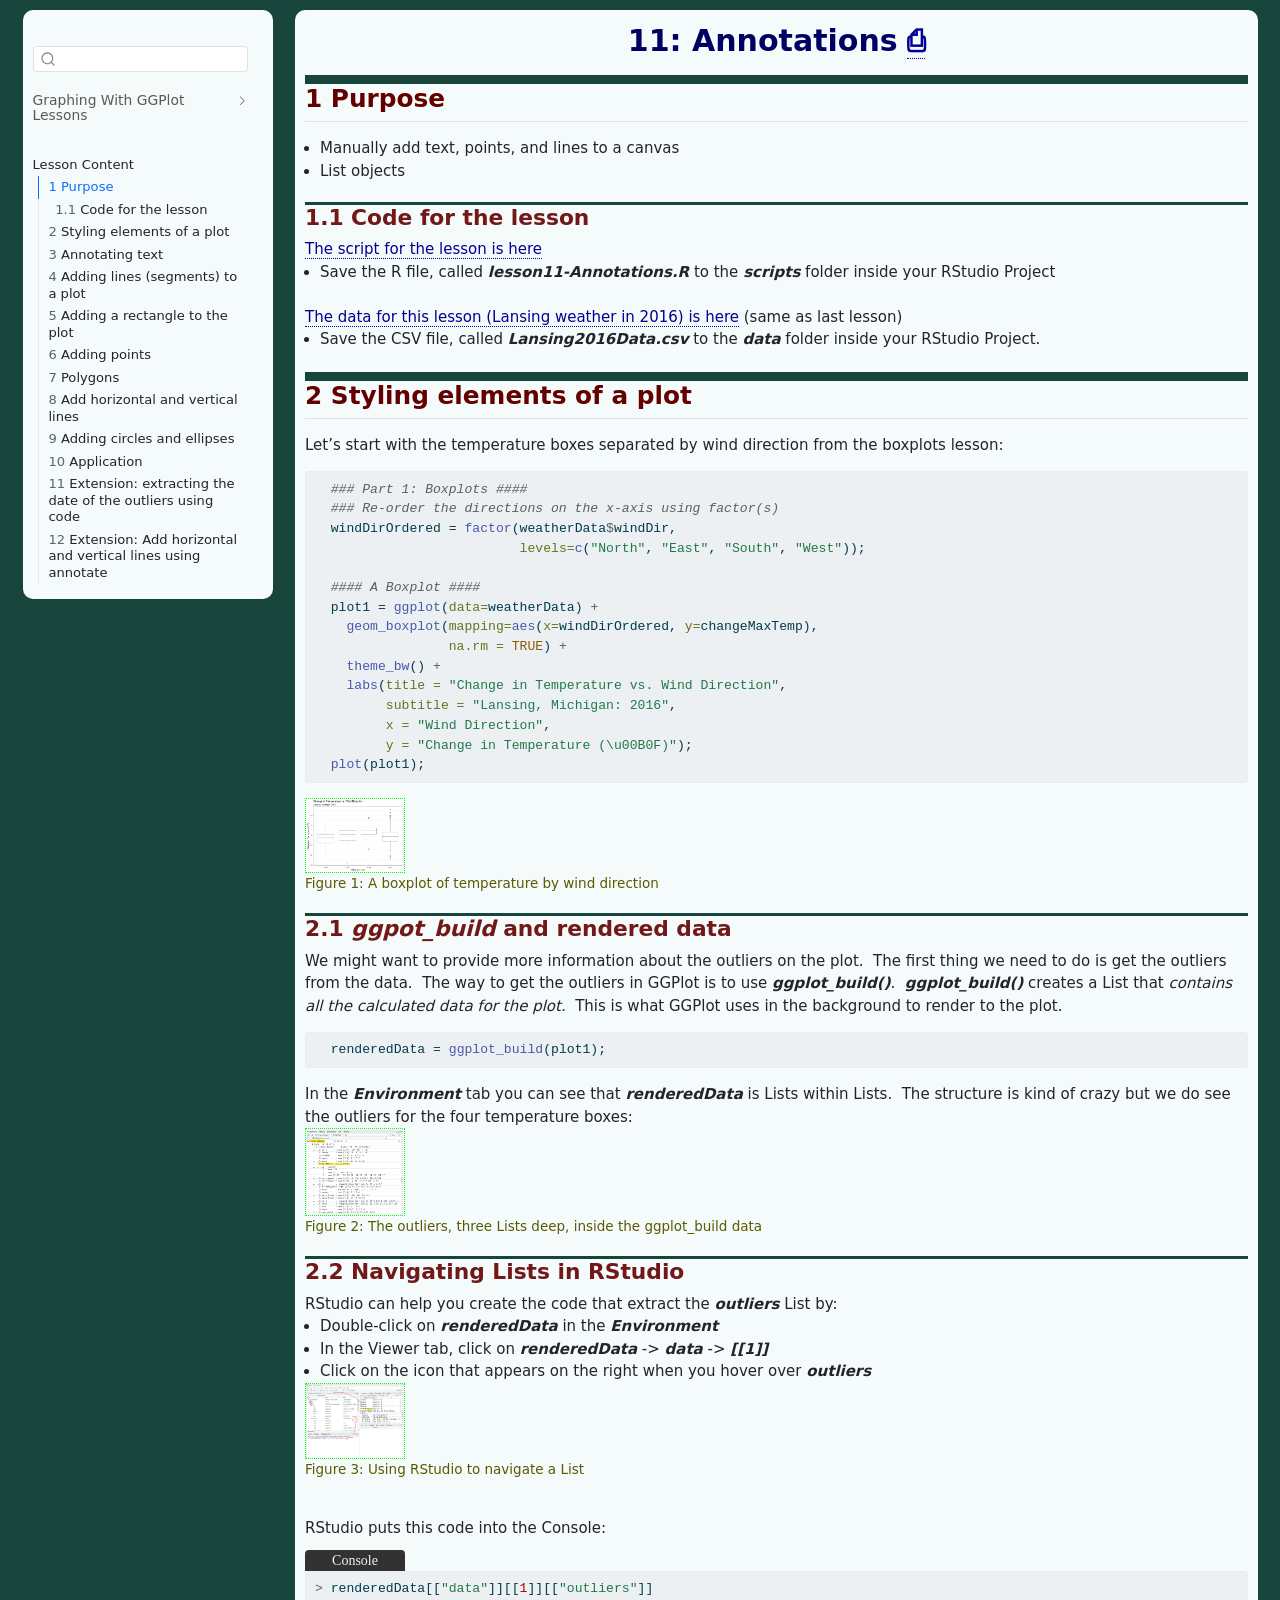
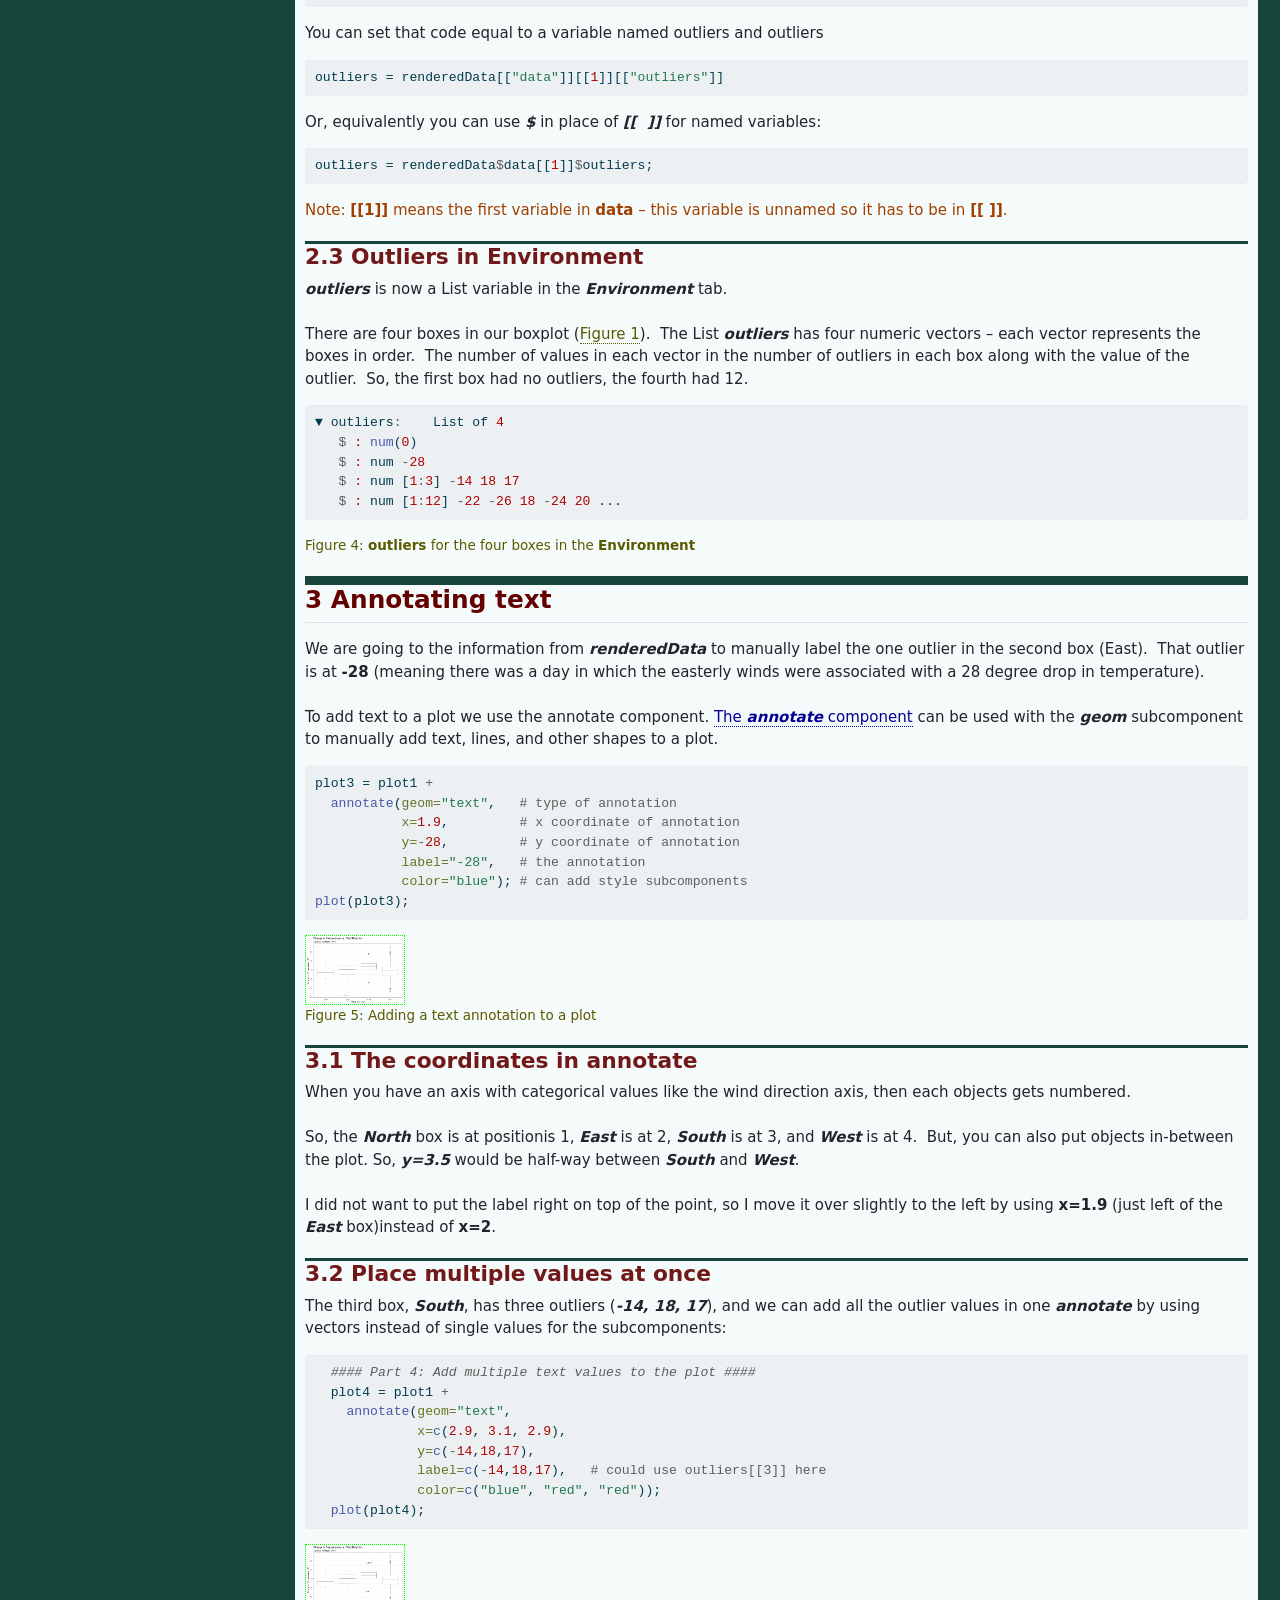
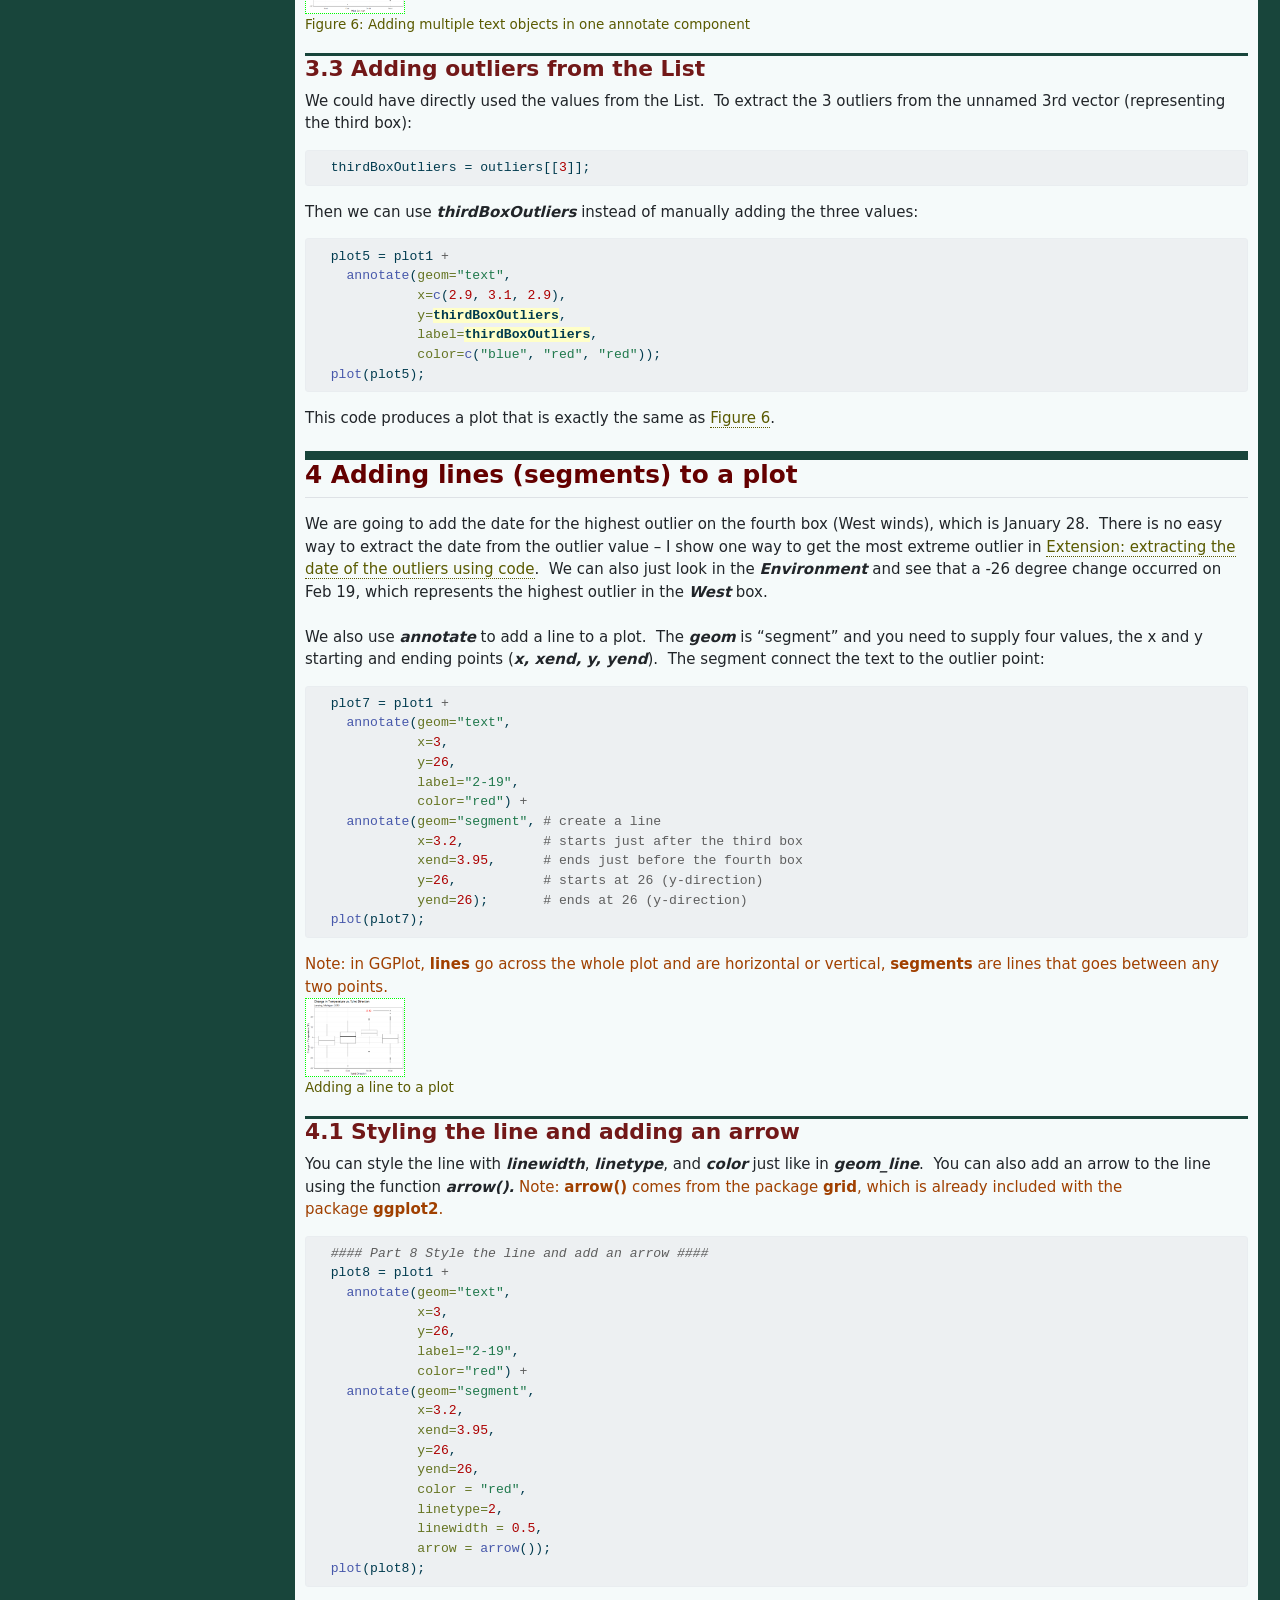
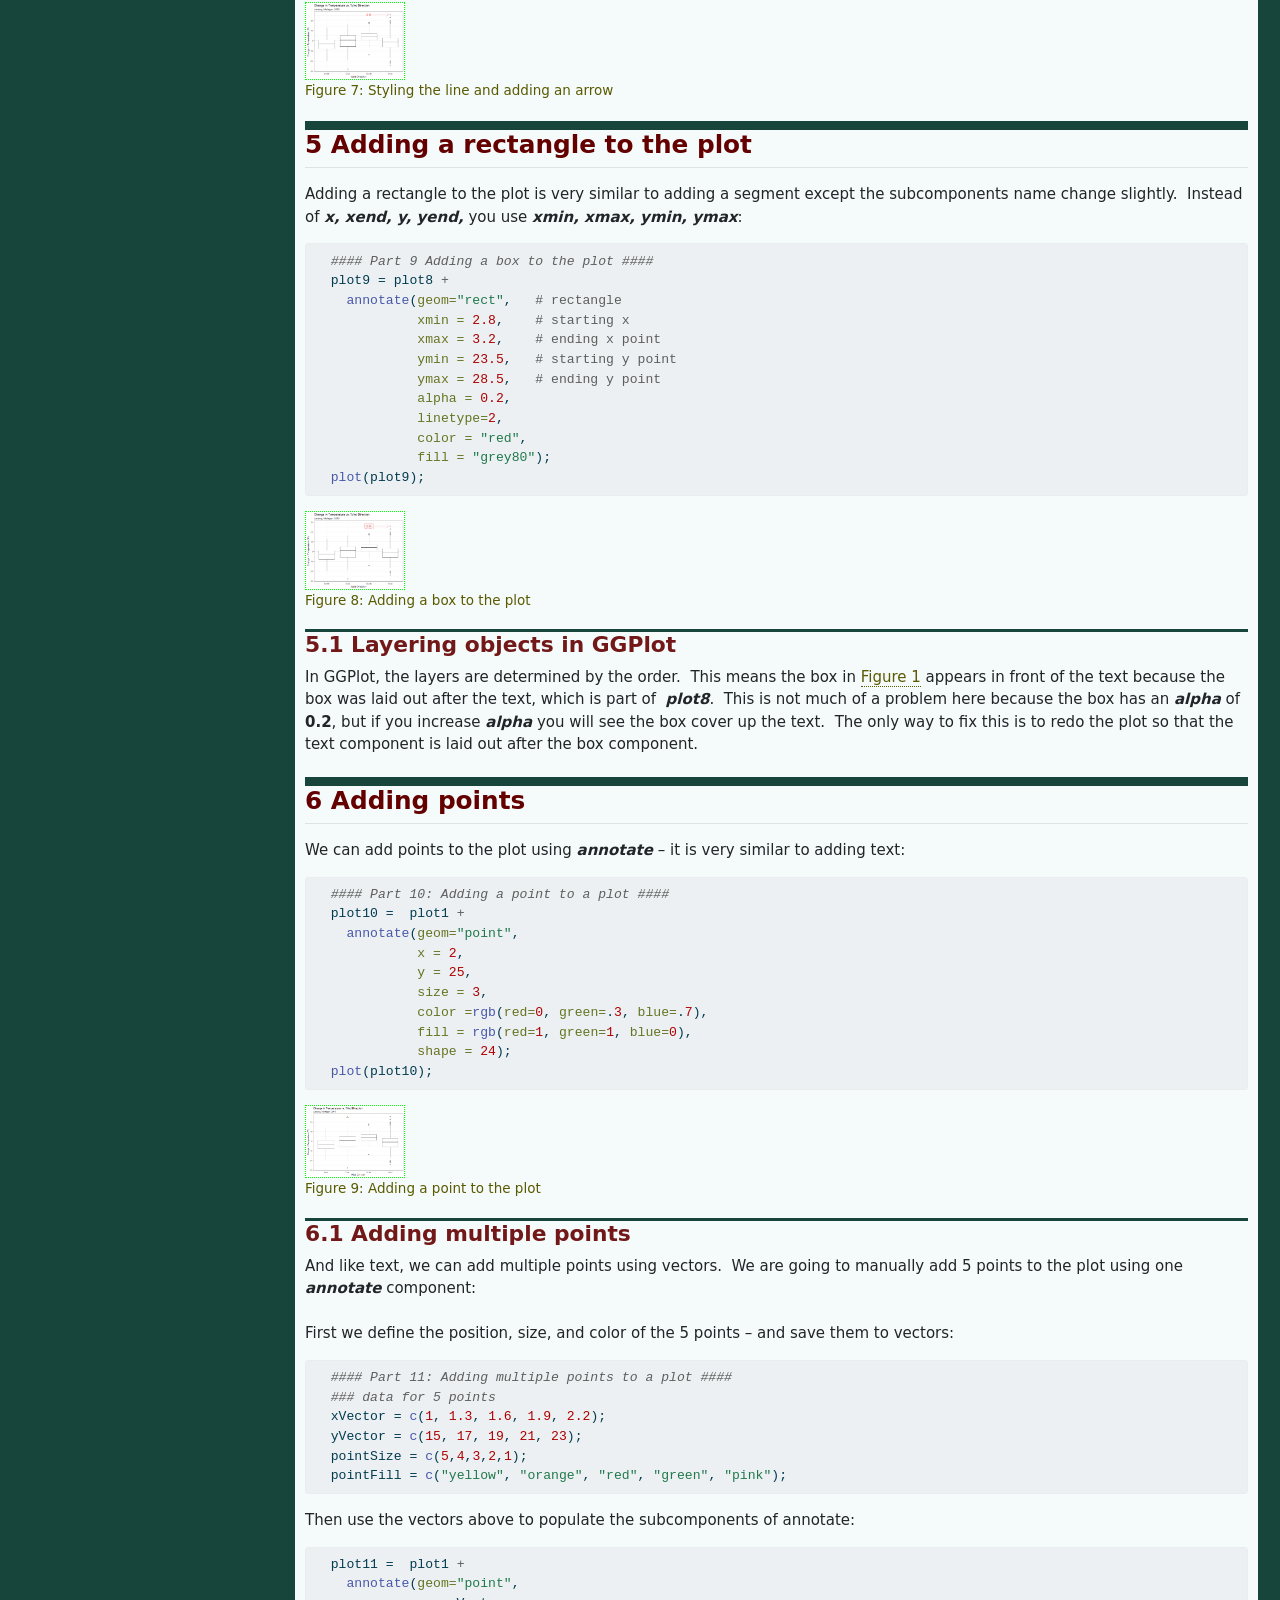
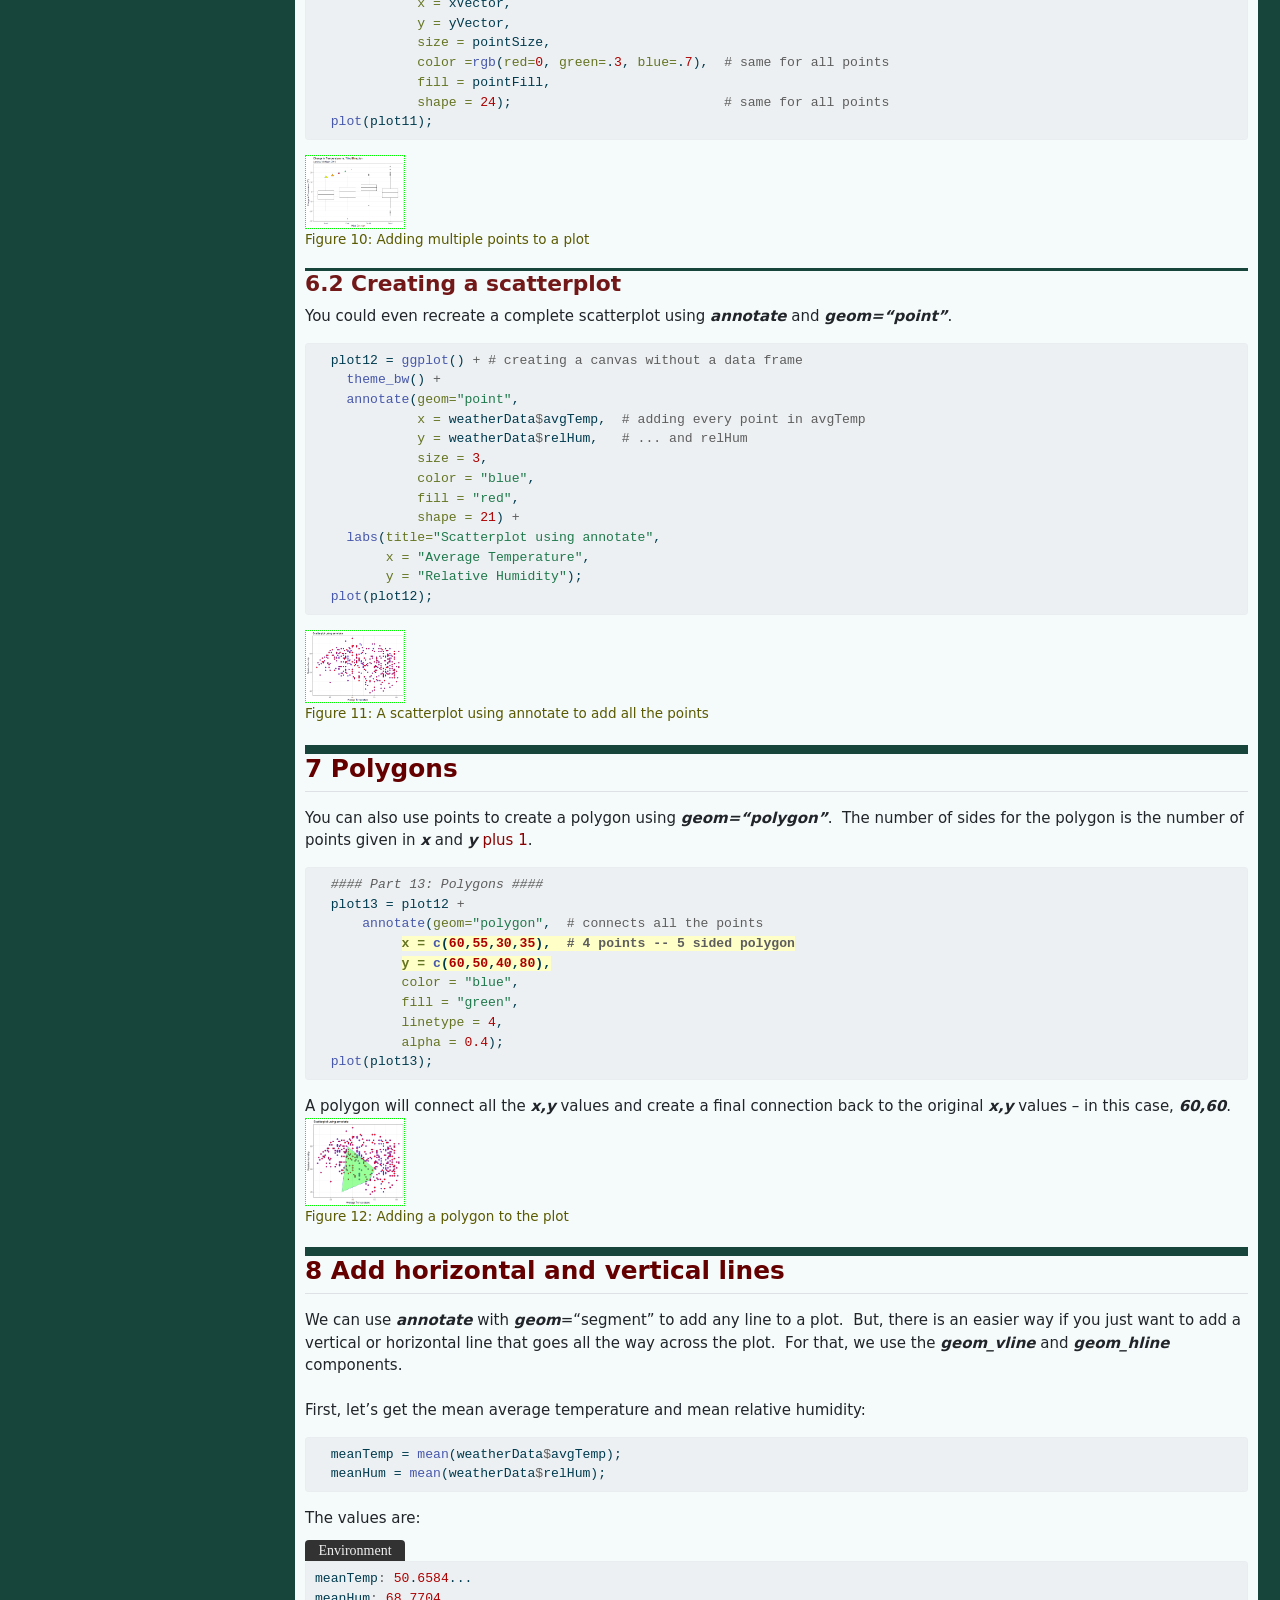
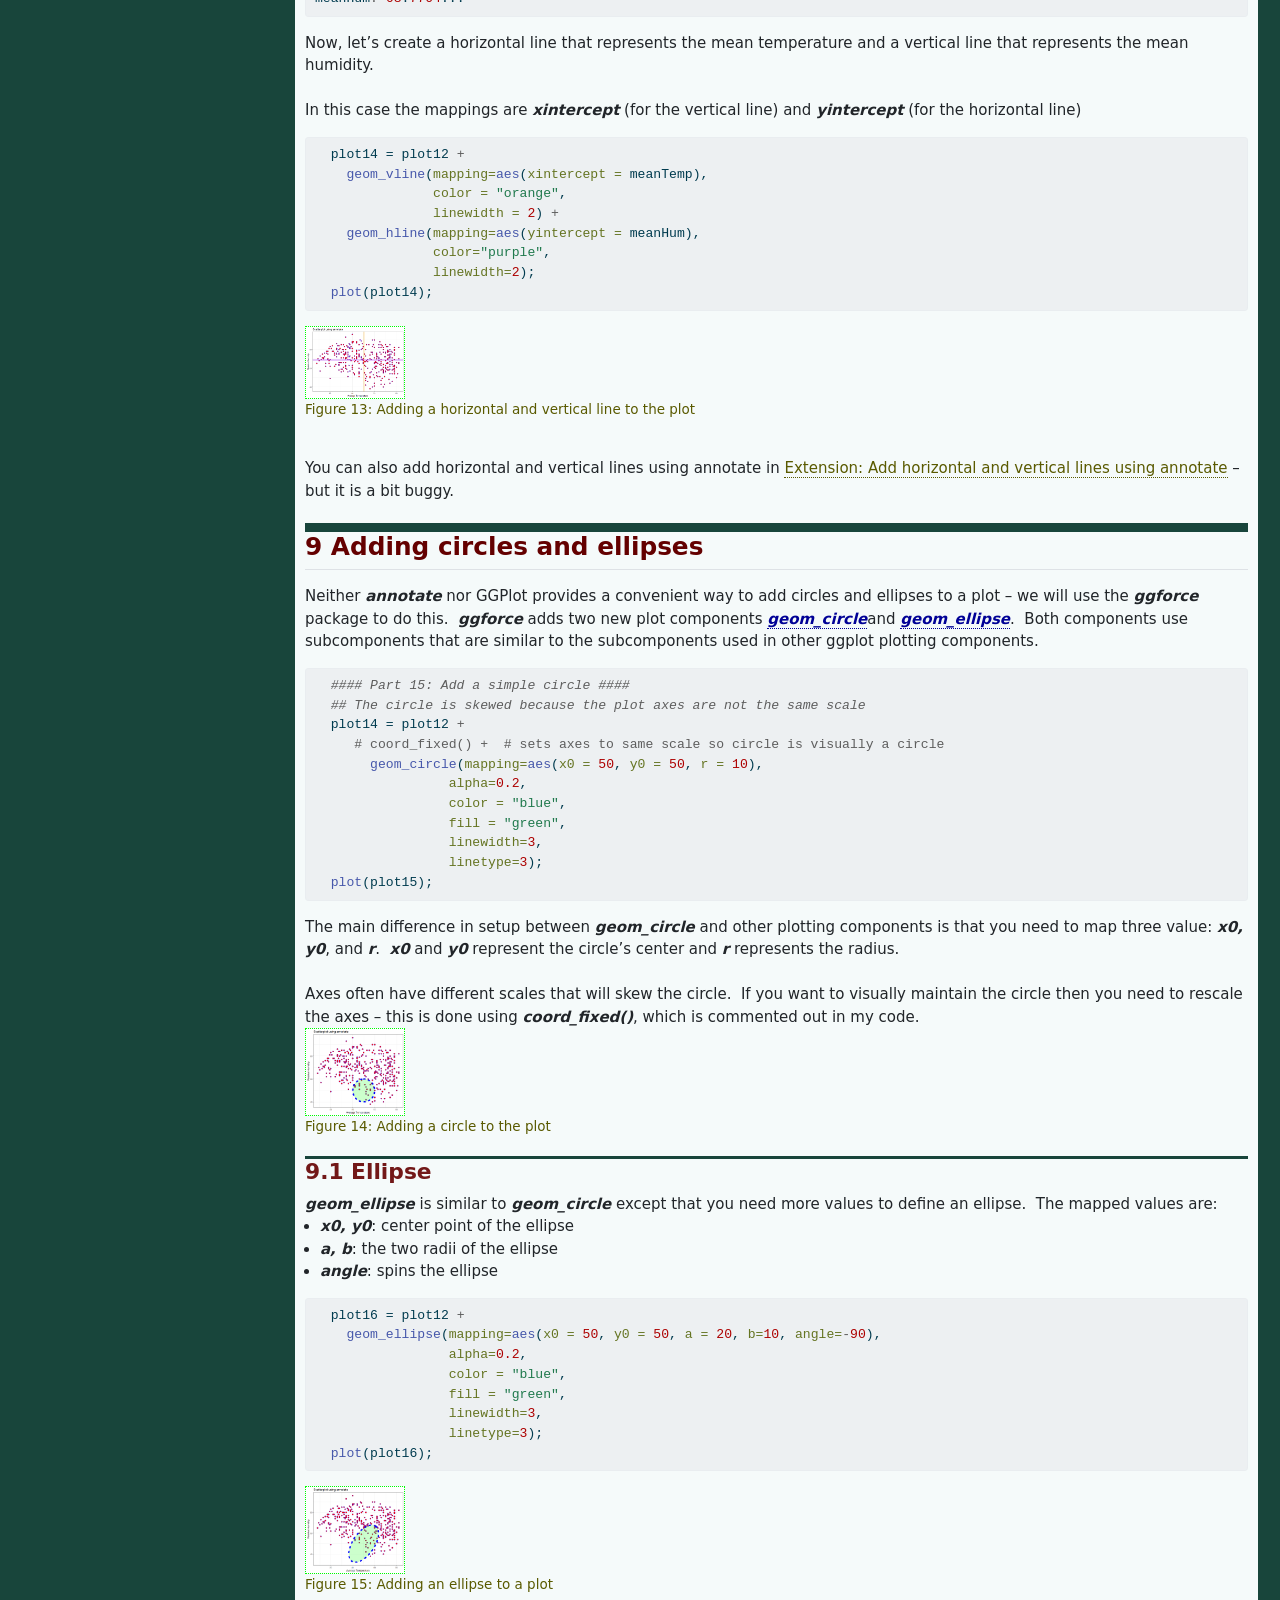
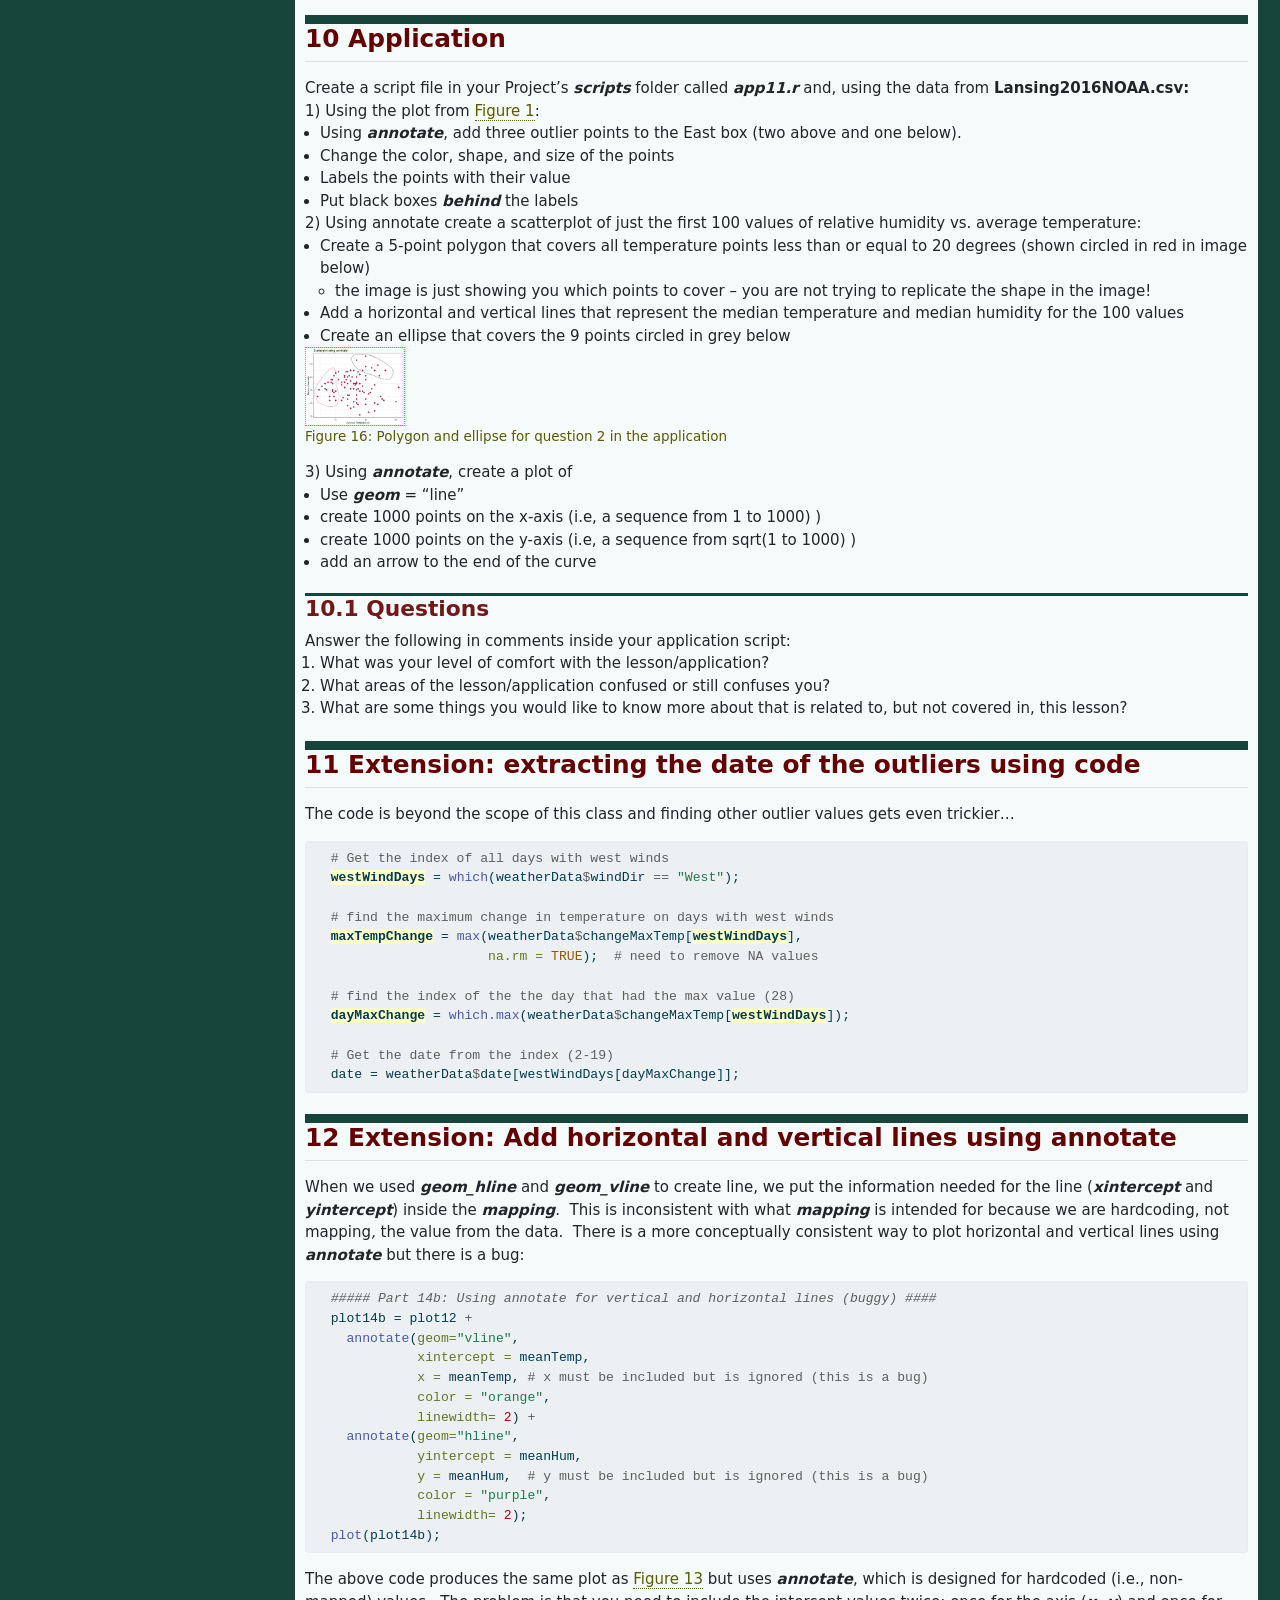
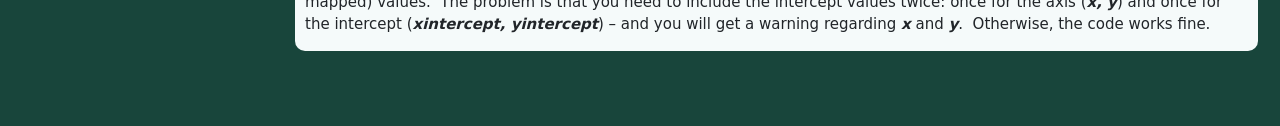
<file: docs/lessons/11-Annotations.html>
<!DOCTYPE html>
<html xmlns="http://www.w3.org/1999/xhtml" lang="en" xml:lang="en"><head>

<meta charset="utf-8">
<meta name="generator" content="quarto-1.5.50">

<meta name="viewport" content="width=device-width, initial-scale=1.0, user-scalable=yes">


<title>11: Annotations</title>
<style>
code{white-space: pre-wrap;}
span.smallcaps{font-variant: small-caps;}
div.columns{display: flex; gap: min(4vw, 1.5em);}
div.column{flex: auto; overflow-x: auto;}
div.hanging-indent{margin-left: 1.5em; text-indent: -1.5em;}
ul.task-list{list-style: none;}
ul.task-list li input[type="checkbox"] {
  width: 0.8em;
  margin: 0 0.8em 0.2em -1em; /* quarto-specific, see https://github.com/quarto-dev/quarto-cli/issues/4556 */ 
  vertical-align: middle;
}
/* CSS for syntax highlighting */
pre > code.sourceCode { white-space: pre; position: relative; }
pre > code.sourceCode > span { line-height: 1.25; }
pre > code.sourceCode > span:empty { height: 1.2em; }
.sourceCode { overflow: visible; }
code.sourceCode > span { color: inherit; text-decoration: inherit; }
div.sourceCode { margin: 1em 0; }
pre.sourceCode { margin: 0; }
@media screen {
div.sourceCode { overflow: auto; }
}
@media print {
pre > code.sourceCode { white-space: pre-wrap; }
pre > code.sourceCode > span { display: inline-block; text-indent: -5em; padding-left: 5em; }
}
pre.numberSource code
  { counter-reset: source-line 0; }
pre.numberSource code > span
  { position: relative; left: -4em; counter-increment: source-line; }
pre.numberSource code > span > a:first-child::before
  { content: counter(source-line);
    position: relative; left: -1em; text-align: right; vertical-align: baseline;
    border: none; display: inline-block;
    -webkit-touch-callout: none; -webkit-user-select: none;
    -khtml-user-select: none; -moz-user-select: none;
    -ms-user-select: none; user-select: none;
    padding: 0 4px; width: 4em;
  }
pre.numberSource { margin-left: 3em;  padding-left: 4px; }
div.sourceCode
  {   }
@media screen {
pre > code.sourceCode > span > a:first-child::before { text-decoration: underline; }
}
</style>


<script src="../site_libs/quarto-nav/quarto-nav.js"></script>
<script src="../site_libs/quarto-nav/headroom.min.js"></script>
<script src="../site_libs/clipboard/clipboard.min.js"></script>
<script src="../site_libs/quarto-search/autocomplete.umd.js"></script>
<script src="../site_libs/quarto-search/fuse.min.js"></script>
<script src="../site_libs/quarto-search/quarto-search.js"></script>
<meta name="quarto:offset" content="../">
<script src="../site_libs/quarto-html/quarto.js"></script>
<script src="../site_libs/quarto-html/popper.min.js"></script>
<script src="../site_libs/quarto-html/tippy.umd.min.js"></script>
<script src="../site_libs/quarto-html/anchor.min.js"></script>
<link href="../site_libs/quarto-html/tippy.css" rel="stylesheet">
<link href="../site_libs/quarto-html/quarto-syntax-highlighting.css" rel="stylesheet" id="quarto-text-highlighting-styles">
<script src="../site_libs/bootstrap/bootstrap.min.js"></script>
<link href="../site_libs/bootstrap/bootstrap-icons.css" rel="stylesheet">
<link href="../site_libs/bootstrap/bootstrap.min.css" rel="stylesheet" id="quarto-bootstrap" data-mode="light">
<script id="quarto-search-options" type="application/json">{
  "location": "sidebar",
  "copy-button": false,
  "collapse-after": 3,
  "panel-placement": "start",
  "type": "textbox",
  "limit": 50,
  "keyboard-shortcut": [
    "f",
    "/",
    "s"
  ],
  "show-item-context": false,
  "language": {
    "search-no-results-text": "No results",
    "search-matching-documents-text": "matching documents",
    "search-copy-link-title": "Copy link to search",
    "search-hide-matches-text": "Hide additional matches",
    "search-more-match-text": "more match in this document",
    "search-more-matches-text": "more matches in this document",
    "search-clear-button-title": "Clear",
    "search-text-placeholder": "",
    "search-detached-cancel-button-title": "Cancel",
    "search-submit-button-title": "Submit",
    "search-label": "Search"
  }
}</script>
<link rel="shortcut icon" href="https://qfcatmsu.github.io/assets/quarto/qfc_icon.png">
<script>mod=true; menuCollapse=true;</script>
<script src="qfc_styles.js"></script>      


<link rel="stylesheet" href="qfc_styles.css">
</head>

<body class="nav-sidebar floating">

<div id="quarto-search-results"></div>
  <header id="quarto-header" class="headroom fixed-top">
  <nav class="quarto-secondary-nav">
    <div class="container-fluid d-flex">
      <button type="button" class="quarto-btn-toggle btn" data-bs-toggle="collapse" role="button" data-bs-target=".quarto-sidebar-collapse-item" aria-controls="quarto-sidebar" aria-expanded="false" aria-label="Toggle sidebar navigation" onclick="if (window.quartoToggleHeadroom) { window.quartoToggleHeadroom(); }">
        <i class="bi bi-layout-text-sidebar-reverse"></i>
      </button>
        <a class="flex-grow-1 no-decor" role="navigation" data-bs-toggle="collapse" data-bs-target=".quarto-sidebar-collapse-item" aria-controls="quarto-sidebar" aria-expanded="false" aria-label="Toggle sidebar navigation" onclick="if (window.quartoToggleHeadroom) { window.quartoToggleHeadroom(); }">      
          <h1 class="quarto-secondary-nav-title">11: Annotations</h1>
        </a>     
      <button type="button" class="btn quarto-search-button" aria-label="Search" onclick="window.quartoOpenSearch();">
        <i class="bi bi-search"></i>
      </button>
    </div>
  </nav>
</header>
<!-- content -->
<div id="quarto-content" class="quarto-container page-columns page-rows-contents page-layout-full">
<!-- sidebar -->
  <nav id="quarto-sidebar" class="sidebar collapse collapse-horizontal quarto-sidebar-collapse-item sidebar-navigation floating overflow-auto">
        <div class="mt-2 flex-shrink-0 align-items-center">
        <div class="sidebar-search">
        <div id="quarto-search" class="" title="Search"></div>
        </div>
        </div>
    <div class="sidebar-menu-container"> 
    <ul class="list-unstyled mt-1">
        <li class="sidebar-item sidebar-item-section">
      <div class="sidebar-item-container"> 
            <a class="sidebar-item-text sidebar-link text-start" data-bs-toggle="collapse" data-bs-target="#quarto-sidebar-section-1" role="navigation" aria-expanded="true">
 <span class="menu-text">Graphing With GGPlot Lessons</span></a>
          <a class="sidebar-item-toggle text-start" data-bs-toggle="collapse" data-bs-target="#quarto-sidebar-section-1" role="navigation" aria-expanded="true" aria-label="Toggle section">
            <i class="bi bi-chevron-right ms-2"></i>
          </a> 
      </div>
      <ul id="quarto-sidebar-section-1" class="collapse list-unstyled sidebar-section depth1 show">  
          <li class="sidebar-item">
  <div class="sidebar-item-container"> 
  <a href="../lessons/00-IntroductionAndSyllabus.html" class="sidebar-item-text sidebar-link">
 <span class="menu-text">00: Introduction and Syllabus</span></a>
  </div>
</li>
          <li class="sidebar-item">
  <div class="sidebar-item-container"> 
  <a href="../lessons/09-ReshapingAndForLoops1.html" class="sidebar-item-text sidebar-link">
 <span class="menu-text">09: Reshaping and For Loops 1</span></a>
  </div>
</li>
          <li class="sidebar-item">
  <div class="sidebar-item-container"> 
  <a href="../lessons/11-Annotations.html" class="sidebar-item-text sidebar-link active">
 <span class="menu-text">11: Annotations</span></a>
  </div>
</li>
          <li class="sidebar-item">
  <div class="sidebar-item-container"> 
  <a href="../lessons/12-Multipaneling.html" class="sidebar-item-text sidebar-link">
 <span class="menu-text">12: Multipaneling</span></a>
  </div>
</li>
          <li class="sidebar-item">
  <div class="sidebar-item-container"> 
  <a href="../lessons/Info.html" class="sidebar-item-text sidebar-link">
 <span class="menu-text">Info</span></a>
  </div>
</li>
      </ul>
  </li>
    </ul>
    </div>
    <nav id="TOC" role="doc-toc" class="toc-active">
    <h2 id="toc-title">Lesson Content</h2>
   
  <ul>
  <li><a href="#purpose" id="toc-purpose" class="nav-link active" data-scroll-target="#purpose"><span class="header-section-number">1</span> Purpose</a>
  <ul class="collapse">
  <li><a href="#code-for-the-lesson" id="toc-code-for-the-lesson" class="nav-link" data-scroll-target="#code-for-the-lesson"><span class="header-section-number">1.1</span> Code for the lesson</a></li>
  </ul></li>
  <li><a href="#styling-elements-of-a-plot" id="toc-styling-elements-of-a-plot" class="nav-link" data-scroll-target="#styling-elements-of-a-plot"><span class="header-section-number">2</span> Styling elements of a plot</a>
  <ul class="collapse">
  <li><a href="#ggpot_build-and-rendered-data" id="toc-ggpot_build-and-rendered-data" class="nav-link" data-scroll-target="#ggpot_build-and-rendered-data"><span class="header-section-number">2.1</span> <em>ggpot_build</em> and rendered data</a></li>
  <li><a href="#navigating-lists-in-rstudio" id="toc-navigating-lists-in-rstudio" class="nav-link" data-scroll-target="#navigating-lists-in-rstudio"><span class="header-section-number">2.2</span> Navigating Lists in RStudio</a></li>
  <li><a href="#outliers-in-environment" id="toc-outliers-in-environment" class="nav-link" data-scroll-target="#outliers-in-environment"><span class="header-section-number">2.3</span> Outliers in Environment</a></li>
  </ul></li>
  <li><a href="#annotating-text" id="toc-annotating-text" class="nav-link" data-scroll-target="#annotating-text"><span class="header-section-number">3</span> Annotating text</a>
  <ul class="collapse">
  <li><a href="#the-coordinates-in-annotate" id="toc-the-coordinates-in-annotate" class="nav-link" data-scroll-target="#the-coordinates-in-annotate"><span class="header-section-number">3.1</span> The coordinates in annotate</a></li>
  <li><a href="#place-multiple-values-at-once" id="toc-place-multiple-values-at-once" class="nav-link" data-scroll-target="#place-multiple-values-at-once"><span class="header-section-number">3.2</span> Place multiple values at once</a></li>
  <li><a href="#adding-outliers-from-the-list" id="toc-adding-outliers-from-the-list" class="nav-link" data-scroll-target="#adding-outliers-from-the-list"><span class="header-section-number">3.3</span> Adding outliers from the List&nbsp;</a></li>
  </ul></li>
  <li><a href="#adding-lines-segments-to-a-plot" id="toc-adding-lines-segments-to-a-plot" class="nav-link" data-scroll-target="#adding-lines-segments-to-a-plot"><span class="header-section-number">4</span> Adding lines (segments) to a plot</a>
  <ul class="collapse">
  <li><a href="#styling-the-line-and-adding-an-arrow" id="toc-styling-the-line-and-adding-an-arrow" class="nav-link" data-scroll-target="#styling-the-line-and-adding-an-arrow"><span class="header-section-number">4.1</span> Styling the line and adding an arrow</a></li>
  </ul></li>
  <li><a href="#adding-a-rectangle-to-the-plot" id="toc-adding-a-rectangle-to-the-plot" class="nav-link" data-scroll-target="#adding-a-rectangle-to-the-plot"><span class="header-section-number">5</span> Adding a rectangle to the plot</a>
  <ul class="collapse">
  <li><a href="#layering-objects-in-ggplot" id="toc-layering-objects-in-ggplot" class="nav-link" data-scroll-target="#layering-objects-in-ggplot"><span class="header-section-number">5.1</span> Layering objects in GGPlot</a></li>
  </ul></li>
  <li><a href="#adding-points" id="toc-adding-points" class="nav-link" data-scroll-target="#adding-points"><span class="header-section-number">6</span> Adding points</a>
  <ul class="collapse">
  <li><a href="#adding-multiple-points" id="toc-adding-multiple-points" class="nav-link" data-scroll-target="#adding-multiple-points"><span class="header-section-number">6.1</span> Adding multiple points</a></li>
  <li><a href="#creating-a-scatterplot" id="toc-creating-a-scatterplot" class="nav-link" data-scroll-target="#creating-a-scatterplot"><span class="header-section-number">6.2</span> Creating a scatterplot</a></li>
  </ul></li>
  <li><a href="#polygons" id="toc-polygons" class="nav-link" data-scroll-target="#polygons"><span class="header-section-number">7</span> Polygons</a></li>
  <li><a href="#add-horizontal-and-vertical-lines" id="toc-add-horizontal-and-vertical-lines" class="nav-link" data-scroll-target="#add-horizontal-and-vertical-lines"><span class="header-section-number">8</span> Add horizontal and vertical lines</a></li>
  <li><a href="#adding-circles-and-ellipses" id="toc-adding-circles-and-ellipses" class="nav-link" data-scroll-target="#adding-circles-and-ellipses"><span class="header-section-number">9</span> Adding circles and ellipses</a>
  <ul class="collapse">
  <li><a href="#ellipse" id="toc-ellipse" class="nav-link" data-scroll-target="#ellipse"><span class="header-section-number">9.1</span> Ellipse</a></li>
  </ul></li>
  <li><a href="#application" id="toc-application" class="nav-link" data-scroll-target="#application"><span class="header-section-number">10</span> Application</a>
  <ul class="collapse">
  <li><a href="#questions" id="toc-questions" class="nav-link" data-scroll-target="#questions"><span class="header-section-number">10.1</span> Questions</a></li>
  </ul></li>
  <li><a href="#extension-extracting-the-date-of-the-outliers-using-code" id="toc-extension-extracting-the-date-of-the-outliers-using-code" class="nav-link" data-scroll-target="#extension-extracting-the-date-of-the-outliers-using-code"><span class="header-section-number">11</span> Extension: extracting the date of the outliers using code</a></li>
  <li><a href="#extension-add-horizontal-and-vertical-lines-using-annotate" id="toc-extension-add-horizontal-and-vertical-lines-using-annotate" class="nav-link" data-scroll-target="#extension-add-horizontal-and-vertical-lines-using-annotate"><span class="header-section-number">12</span> Extension: Add horizontal and vertical lines using annotate</a></li>
  </ul>
</nav>
</nav>
<div id="quarto-sidebar-glass" class="quarto-sidebar-collapse-item" data-bs-toggle="collapse" data-bs-target=".quarto-sidebar-collapse-item"></div>
<!-- margin-sidebar -->
    <div id="quarto-margin-sidebar" class="sidebar margin-sidebar zindex-bottom">
    </div>
<!-- main -->
<main class="content column-page-right" id="quarto-document-content">

<header id="title-block-header" class="quarto-title-block default">
<div class="quarto-title">
<h1 class="title d-none d-lg-block">11: Annotations</h1>
</div>



<div class="quarto-title-meta column-page-right">

    
  
    
  </div>
  


</header>


<section id="purpose" class="level2" data-number="1">
<h2 data-number="1" class="anchored" data-anchor-id="purpose"><span class="header-section-number">1</span> Purpose</h2>
<ul>
<li><p>Manually add text, points, and lines to a canvas&nbsp;</p></li>
<li><p>List objects&nbsp;</p></li>
</ul>
<section id="code-for-the-lesson" class="level3" data-number="1.1">
<h3 data-number="1.1" class="anchored" data-anchor-id="code-for-the-lesson"><span class="header-section-number">1.1</span> Code for the lesson</h3>
<p><a href="../scripts/lesson11-Annotations.R">The script for the lesson is here</a></p>
<ul>
<li>Save the R file, called <strong><em>lesson11-Annotations.R</em></strong> to the <strong><em>scripts</em></strong> folder inside your RStudio Project</li>
</ul>
<p>&nbsp;</p>
<p><a href="../data/Lansing2016NOAA.csv">The data for this lesson (Lansing weather in 2016) is here</a> (same as last lesson)</p>
<ul>
<li>Save the CSV file, called <strong><em>Lansing2016Data.csv</em></strong> to the <strong><em>data</em></strong> folder inside your RStudio Project.&nbsp;</li>
</ul>
</section>
</section>
<section id="styling-elements-of-a-plot" class="level2" data-number="2">
<h2 data-number="2" class="anchored" data-anchor-id="styling-elements-of-a-plot"><span class="header-section-number">2</span> Styling elements of a plot</h2>
<p>Let’s start with the temperature boxes separated by wind direction from the boxplots lesson:&nbsp;</p>
<div class="sourceCode" id="cb1"><pre class="sourceCode r code-with-copy"><code class="sourceCode r"><span id="cb1-1"><a href="#cb1-1" aria-hidden="true" tabindex="-1"></a>  <span class="do">### Part 1: Boxplots ####</span></span>
<span id="cb1-2"><a href="#cb1-2" aria-hidden="true" tabindex="-1"></a>  <span class="do">### Re-order the directions on the x-axis using factor(s)</span></span>
<span id="cb1-3"><a href="#cb1-3" aria-hidden="true" tabindex="-1"></a>  windDirOrdered <span class="ot">=</span> <span class="fu">factor</span>(weatherData<span class="sc">$</span>windDir,</span>
<span id="cb1-4"><a href="#cb1-4" aria-hidden="true" tabindex="-1"></a>                          <span class="at">levels=</span><span class="fu">c</span>(<span class="st">"North"</span>, <span class="st">"East"</span>, <span class="st">"South"</span>, <span class="st">"West"</span>));</span>
<span id="cb1-5"><a href="#cb1-5" aria-hidden="true" tabindex="-1"></a>  </span>
<span id="cb1-6"><a href="#cb1-6" aria-hidden="true" tabindex="-1"></a>  <span class="do">#### A Boxplot ####</span></span>
<span id="cb1-7"><a href="#cb1-7" aria-hidden="true" tabindex="-1"></a>  plot1 <span class="ot">=</span> <span class="fu">ggplot</span>(<span class="at">data=</span>weatherData) <span class="sc">+</span></span>
<span id="cb1-8"><a href="#cb1-8" aria-hidden="true" tabindex="-1"></a>    <span class="fu">geom_boxplot</span>(<span class="at">mapping=</span><span class="fu">aes</span>(<span class="at">x=</span>windDirOrdered, <span class="at">y=</span>changeMaxTemp),</span>
<span id="cb1-9"><a href="#cb1-9" aria-hidden="true" tabindex="-1"></a>                 <span class="at">na.rm =</span> <span class="cn">TRUE</span>) <span class="sc">+</span></span>
<span id="cb1-10"><a href="#cb1-10" aria-hidden="true" tabindex="-1"></a>    <span class="fu">theme_bw</span>() <span class="sc">+</span></span>
<span id="cb1-11"><a href="#cb1-11" aria-hidden="true" tabindex="-1"></a>    <span class="fu">labs</span>(<span class="at">title =</span> <span class="st">"Change in Temperature vs. Wind Direction"</span>,</span>
<span id="cb1-12"><a href="#cb1-12" aria-hidden="true" tabindex="-1"></a>         <span class="at">subtitle =</span> <span class="st">"Lansing, Michigan: 2016"</span>,</span>
<span id="cb1-13"><a href="#cb1-13" aria-hidden="true" tabindex="-1"></a>         <span class="at">x =</span> <span class="st">"Wind Direction"</span>,</span>
<span id="cb1-14"><a href="#cb1-14" aria-hidden="true" tabindex="-1"></a>         <span class="at">y =</span> <span class="st">"Change in Temperature (\u00B0F)"</span>);</span>
<span id="cb1-15"><a href="#cb1-15" aria-hidden="true" tabindex="-1"></a>  <span class="fu">plot</span>(plot1);</span></code><button title="Copy to Clipboard" class="code-copy-button"><i class="bi"></i></button></pre></div>
<div id="fig-boxPlot" class="fs quarto-float quarto-figure quarto-figure-left anchored">
<figure class="quarto-float quarto-float-fig figure">
<div aria-describedby="fig-boxPlot-caption-0ceaefa1-69ba-4598-a22c-09a6ac19f8ca">
<img src="images/GGP-1-07-Boxplot.png" class="fs img-fluid figure-img">
</div>
<figcaption class="quarto-float-caption-bottom quarto-float-caption quarto-float-fig" id="fig-boxPlot-caption-0ceaefa1-69ba-4598-a22c-09a6ac19f8ca">
Figure&nbsp;1: A boxplot of temperature by wind direction
</figcaption>
</figure>
</div>
<section id="ggpot_build-and-rendered-data" class="level3" data-number="2.1">
<h3 data-number="2.1" class="anchored" data-anchor-id="ggpot_build-and-rendered-data"><span class="header-section-number">2.1</span> <em>ggpot_build</em> and rendered data</h3>
<p>We might want to provide more information about the outliers on the plot.&nbsp; The first thing we need to do is get the outliers from the data.&nbsp; The way to get the outliers in GGPlot is to use <strong><em>ggplot_build()</em></strong>. &nbsp;<strong><em>ggplot_build()</em></strong> creates a List that <em>contains all the calculated data for the plot.</em>&nbsp; This is what GGPlot uses in the background to render to the plot.</p>
<div class="sourceCode" id="cb2"><pre class="sourceCode r code-with-copy"><code class="sourceCode r"><span id="cb2-1"><a href="#cb2-1" aria-hidden="true" tabindex="-1"></a>  renderedData <span class="ot">=</span> <span class="fu">ggplot_build</span>(plot1);</span></code><button title="Copy to Clipboard" class="code-copy-button"><i class="bi"></i></button></pre></div>
<p>In the <strong><em>Environment</em></strong> tab you can see that <strong><em>renderedData</em></strong> is Lists within Lists.&nbsp; The structure is kind of crazy but we do see the outliers for the four temperature boxes:</p>
<div id="fig-ggplot_build_data" class="fs quarto-float quarto-figure quarto-figure-left anchored">
<figure class="quarto-float quarto-float-fig figure">
<div aria-describedby="fig-ggplot_build_data-caption-0ceaefa1-69ba-4598-a22c-09a6ac19f8ca">
<img src="images/GGP-1-07-RenderedData.png" class="fs img-fluid figure-img">
</div>
<figcaption class="quarto-float-caption-bottom quarto-float-caption quarto-float-fig" id="fig-ggplot_build_data-caption-0ceaefa1-69ba-4598-a22c-09a6ac19f8ca">
Figure&nbsp;2: The outliers, three Lists deep, inside the ggplot_build data
</figcaption>
</figure>
</div>
</section>
<section id="navigating-lists-in-rstudio" class="level3" data-number="2.2">
<h3 data-number="2.2" class="anchored" data-anchor-id="navigating-lists-in-rstudio"><span class="header-section-number">2.2</span> Navigating Lists in RStudio</h3>
<p>RStudio can help you create the code that extract the <strong><em>outliers</em></strong> List by:&nbsp;</p>
<ul>
<li><p>Double-click on <strong><em>renderedData</em></strong> in the <strong><em>Environment</em></strong></p></li>
<li><p>In the Viewer tab, click on&nbsp;<strong><em>renderedData</em></strong> -&gt; <strong><em>data</em></strong> -&gt; <strong><em>[[1]]</em></strong></p></li>
<li><p>Click on the icon that appears on the right when you hover over&nbsp;<strong><em>outliers</em></strong></p></li>
</ul>
<div id="fig-navList" class="fs quarto-float quarto-figure quarto-figure-left anchored">
<figure class="quarto-float quarto-float-fig figure">
<div aria-describedby="fig-navList-caption-0ceaefa1-69ba-4598-a22c-09a6ac19f8ca">
<img src="images/GGP_1-11_ListOutlier.jpg" class="fs img-fluid figure-img">
</div>
<figcaption class="quarto-float-caption-bottom quarto-float-caption quarto-float-fig" id="fig-navList-caption-0ceaefa1-69ba-4598-a22c-09a6ac19f8ca">
Figure&nbsp;3: Using RStudio to navigate a List&nbsp;
</figcaption>
</figure>
</div>
<p>&nbsp;</p>
<p>RStudio puts this code into the Console:</p>
<div class="sourceCode" id="cb3" data-tab="Console"><pre class="sourceCode r code-with-copy"><code class="sourceCode r"><span id="cb3-1"><a href="#cb3-1" aria-hidden="true" tabindex="-1"></a><span class="sc">&gt;</span> renderedData[[<span class="st">"data"</span>]][[<span class="dv">1</span>]][[<span class="st">"outliers"</span>]]</span></code><button title="Copy to Clipboard" class="code-copy-button"><i class="bi"></i></button></pre></div>
<p>You can set that code equal to a variable named outliers and outliers&nbsp;</p>
<div class="sourceCode" id="cb4"><pre class="sourceCode r code-with-copy"><code class="sourceCode r"><span id="cb4-1"><a href="#cb4-1" aria-hidden="true" tabindex="-1"></a>outliers <span class="ot">=</span> renderedData[[<span class="st">"data"</span>]][[<span class="dv">1</span>]][[<span class="st">"outliers"</span>]]</span></code><button title="Copy to Clipboard" class="code-copy-button"><i class="bi"></i></button></pre></div>
<p>Or, equivalently you can use <strong><em>$</em></strong> in place of <strong><em>[[&nbsp; ]]</em></strong> for named variables:</p>
<div class="sourceCode" id="cb5"><pre class="sourceCode r code-with-copy"><code class="sourceCode r"><span id="cb5-1"><a href="#cb5-1" aria-hidden="true" tabindex="-1"></a>outliers <span class="ot">=</span> renderedData<span class="sc">$</span>data[[<span class="dv">1</span>]]<span class="sc">$</span>outliers;</span></code><button title="Copy to Clipboard" class="code-copy-button"><i class="bi"></i></button></pre></div>
<p><span class="note">Note: <strong>[[1]]</strong> means the first variable in <strong>data</strong> – this variable is unnamed so it has to be in <strong>[[ ]]</strong>.</span></p>
</section>
<section id="outliers-in-environment" class="level3" data-number="2.3">
<h3 data-number="2.3" class="anchored" data-anchor-id="outliers-in-environment"><span class="header-section-number">2.3</span> Outliers in Environment</h3>
<p><strong><em>outliers</em></strong> is now a List variable in&nbsp;the <strong><em>Environment</em></strong> tab.</p>
<p>&nbsp;</p>
<p>There are four boxes in our boxplot (<a href="#fig-boxPlot" class="quarto-xref">Figure&nbsp;1</a>).&nbsp; The List <strong><em>outliers</em></strong> has four numeric vectors – each vector represents the boxes in order.&nbsp; The number of values in each vector in the number of outliers in each box along with the value of the outlier.&nbsp; So, the first box had no outliers, the fourth had 12.</p>
<div id="fig-outliers" class="fs quarto-float quarto-figure quarto-figure-left anchored">
<figure class="quarto-float quarto-float-fig figure">
<div aria-describedby="fig-outliers-caption-0ceaefa1-69ba-4598-a22c-09a6ac19f8ca">
<div class="sourceCode" id="fig-outliers"><pre class="sourceCode r fs code-with-copy"><code class="sourceCode r"><span id="fig-outliers-1"><a href="#fig-outliers-1" aria-hidden="true" tabindex="-1"></a>▼ outliers<span class="sc">:</span>    List of <span class="dv">4</span></span>
<span id="fig-outliers-2"><a href="#fig-outliers-2" aria-hidden="true" tabindex="-1"></a>   <span class="sc">$</span> <span class="er">:</span> <span class="fu">num</span>(<span class="dv">0</span>)</span>
<span id="fig-outliers-3"><a href="#fig-outliers-3" aria-hidden="true" tabindex="-1"></a>   <span class="sc">$</span> <span class="er">:</span> num <span class="sc">-</span><span class="dv">28</span></span>
<span id="fig-outliers-4"><a href="#fig-outliers-4" aria-hidden="true" tabindex="-1"></a>   <span class="sc">$</span> <span class="er">:</span> num [<span class="dv">1</span><span class="sc">:</span><span class="dv">3</span>] <span class="sc">-</span><span class="dv">14</span> <span class="dv">18</span> <span class="dv">17</span></span>
<span id="fig-outliers-5"><a href="#fig-outliers-5" aria-hidden="true" tabindex="-1"></a>   <span class="sc">$</span> <span class="er">:</span> num [<span class="dv">1</span><span class="sc">:</span><span class="dv">12</span>] <span class="sc">-</span><span class="dv">22</span> <span class="sc">-</span><span class="dv">26</span> <span class="dv">18</span> <span class="sc">-</span><span class="dv">24</span> <span class="dv">20</span> ...</span></code><button title="Copy to Clipboard" class="code-copy-button"><i class="bi"></i></button></pre></div>
</div>
<figcaption class="quarto-float-caption-bottom quarto-float-caption quarto-float-fig" id="fig-outliers-caption-0ceaefa1-69ba-4598-a22c-09a6ac19f8ca">
Figure&nbsp;4: <strong>outliers</strong> for the four boxes in the <strong>Environment</strong>
</figcaption>
</figure>
</div>
</section>
</section>
<section id="annotating-text" class="level2" data-number="3">
<h2 data-number="3" class="anchored" data-anchor-id="annotating-text"><span class="header-section-number">3</span> Annotating text</h2>
<p>We are going to the information from <strong><em>renderedData</em></strong> to manually label the one outlier in the second box (East).&nbsp; That outlier is at <strong>-28</strong> (meaning there was a day in which the easterly winds were associated with a 28 degree drop in temperature).</p>
<p>&nbsp;</p>
<p>To add text to a plot we use the annotate component. <a href="https://ggplot2.tidyverse.org/reference/annotate.html">The <strong><em>annotate</em></strong> component</a> can be used with the <strong><em>geom</em></strong> subcomponent to manually add text, lines, and other shapes to a plot.&nbsp;</p>
<div class="sourceCode" id="cb6"><pre class="sourceCode r code-with-copy"><code class="sourceCode r"><span id="cb6-1"><a href="#cb6-1" aria-hidden="true" tabindex="-1"></a>plot3 <span class="ot">=</span> plot1 <span class="sc">+</span> </span>
<span id="cb6-2"><a href="#cb6-2" aria-hidden="true" tabindex="-1"></a>  <span class="fu">annotate</span>(<span class="at">geom=</span><span class="st">"text"</span>,   <span class="co"># type of annotation</span></span>
<span id="cb6-3"><a href="#cb6-3" aria-hidden="true" tabindex="-1"></a>           <span class="at">x=</span><span class="fl">1.9</span>,         <span class="co"># x coordinate of annotation</span></span>
<span id="cb6-4"><a href="#cb6-4" aria-hidden="true" tabindex="-1"></a>           <span class="at">y=</span><span class="sc">-</span><span class="dv">28</span>,         <span class="co"># y coordinate of annotation</span></span>
<span id="cb6-5"><a href="#cb6-5" aria-hidden="true" tabindex="-1"></a>           <span class="at">label=</span><span class="st">"-28"</span>,   <span class="co"># the annotation</span></span>
<span id="cb6-6"><a href="#cb6-6" aria-hidden="true" tabindex="-1"></a>           <span class="at">color=</span><span class="st">"blue"</span>); <span class="co"># can add style subcomponents</span></span>
<span id="cb6-7"><a href="#cb6-7" aria-hidden="true" tabindex="-1"></a><span class="fu">plot</span>(plot3);</span></code><button title="Copy to Clipboard" class="code-copy-button"><i class="bi"></i></button></pre></div>
<div id="fig-textAnnotation" class="fs quarto-float quarto-figure quarto-figure-left anchored">
<figure class="quarto-float quarto-float-fig figure">
<div aria-describedby="fig-textAnnotation-caption-0ceaefa1-69ba-4598-a22c-09a6ac19f8ca">
<img src="images/GGP-1-07-TextAnnotation.png" class="fs img-fluid figure-img">
</div>
<figcaption class="quarto-float-caption-bottom quarto-float-caption quarto-float-fig" id="fig-textAnnotation-caption-0ceaefa1-69ba-4598-a22c-09a6ac19f8ca">
Figure&nbsp;5: Adding a text annotation to a plot
</figcaption>
</figure>
</div>
<section id="the-coordinates-in-annotate" class="level3" data-number="3.1">
<h3 data-number="3.1" class="anchored" data-anchor-id="the-coordinates-in-annotate"><span class="header-section-number">3.1</span> The coordinates in annotate</h3>
<p>When you have an axis with categorical values like the wind direction axis, then each objects gets numbered.</p>
<p>&nbsp;</p>
<p>So, the <strong><em>North</em></strong> box is at positionis 1, <strong><em>East</em></strong> is at 2, <strong><em>South</em></strong> is at 3, and <strong><em>West</em></strong> is at 4.&nbsp; But, you can also put objects in-between the plot. So, <strong><em>y=3.5</em></strong> would be half-way between <strong><em>South</em></strong> and <strong><em>West</em></strong>.</p>
<p>&nbsp;</p>
<p>I did not want to put the label right on top of the point, so I move it over slightly to the left by using <strong>x=1.9</strong> (just left of the <strong><em>East</em></strong> box)instead of <strong>x=2</strong>.&nbsp;</p>
</section>
<section id="place-multiple-values-at-once" class="level3" data-number="3.2">
<h3 data-number="3.2" class="anchored" data-anchor-id="place-multiple-values-at-once"><span class="header-section-number">3.2</span> Place multiple values at once</h3>
<p>The third box, <strong><em>South</em></strong>, has three outliers (<strong><em>-14, 18, 17</em></strong>), and we can add all the outlier values in one <strong><em>annotate</em></strong> by using vectors instead of single values for the subcomponents:</p>
<div class="sourceCode" id="cb7"><pre class="sourceCode r code-with-copy"><code class="sourceCode r"><span id="cb7-1"><a href="#cb7-1" aria-hidden="true" tabindex="-1"></a>  <span class="do">#### Part 4: Add multiple text values to the plot ####</span></span>
<span id="cb7-2"><a href="#cb7-2" aria-hidden="true" tabindex="-1"></a>  plot4 <span class="ot">=</span> plot1 <span class="sc">+</span> </span>
<span id="cb7-3"><a href="#cb7-3" aria-hidden="true" tabindex="-1"></a>    <span class="fu">annotate</span>(<span class="at">geom=</span><span class="st">"text"</span>,  </span>
<span id="cb7-4"><a href="#cb7-4" aria-hidden="true" tabindex="-1"></a>             <span class="at">x=</span><span class="fu">c</span>(<span class="fl">2.9</span>, <span class="fl">3.1</span>, <span class="fl">2.9</span>),        </span>
<span id="cb7-5"><a href="#cb7-5" aria-hidden="true" tabindex="-1"></a>             <span class="at">y=</span><span class="fu">c</span>(<span class="sc">-</span><span class="dv">14</span>,<span class="dv">18</span>,<span class="dv">17</span>),        </span>
<span id="cb7-6"><a href="#cb7-6" aria-hidden="true" tabindex="-1"></a>             <span class="at">label=</span><span class="fu">c</span>(<span class="sc">-</span><span class="dv">14</span>,<span class="dv">18</span>,<span class="dv">17</span>),   <span class="co"># could use outliers[[3]] here</span></span>
<span id="cb7-7"><a href="#cb7-7" aria-hidden="true" tabindex="-1"></a>             <span class="at">color=</span><span class="fu">c</span>(<span class="st">"blue"</span>, <span class="st">"red"</span>, <span class="st">"red"</span>));</span>
<span id="cb7-8"><a href="#cb7-8" aria-hidden="true" tabindex="-1"></a>  <span class="fu">plot</span>(plot4);</span></code><button title="Copy to Clipboard" class="code-copy-button"><i class="bi"></i></button></pre></div>
<div id="fig-multipleTextObjects" class="fs quarto-float quarto-figure quarto-figure-left anchored">
<figure class="quarto-float quarto-float-fig figure">
<div aria-describedby="fig-multipleTextObjects-caption-0ceaefa1-69ba-4598-a22c-09a6ac19f8ca">
<img src="images/GGP-1-07-MultipleObjects.png" class="fs img-fluid figure-img">
</div>
<figcaption class="quarto-float-caption-bottom quarto-float-caption quarto-float-fig" id="fig-multipleTextObjects-caption-0ceaefa1-69ba-4598-a22c-09a6ac19f8ca">
Figure&nbsp;6: Adding multiple text objects in one annotate component
</figcaption>
</figure>
</div>
</section>
<section id="adding-outliers-from-the-list" class="level3" data-number="3.3">
<h3 data-number="3.3" class="anchored" data-anchor-id="adding-outliers-from-the-list"><span class="header-section-number">3.3</span> Adding outliers from the List&nbsp;</h3>
<p>We could have directly used the values from the List.&nbsp; To extract the 3 outliers from the unnamed 3rd vector (representing the third box):</p>
<div class="sourceCode" id="cb8"><pre class="sourceCode r code-with-copy"><code class="sourceCode r"><span id="cb8-1"><a href="#cb8-1" aria-hidden="true" tabindex="-1"></a>  thirdBoxOutliers <span class="ot">=</span> outliers[[<span class="dv">3</span>]];</span></code><button title="Copy to Clipboard" class="code-copy-button"><i class="bi"></i></button></pre></div>
<p>Then we can use <strong><em>thirdBoxOutliers</em></strong> instead of manually adding the three values:</p>
<div class="sourceCode" id="cb9"><pre class="sourceCode r code-with-copy"><code class="sourceCode r"><span id="cb9-1"><a href="#cb9-1" aria-hidden="true" tabindex="-1"></a>  plot5 <span class="ot">=</span> plot1 <span class="sc">+</span> </span>
<span id="cb9-2"><a href="#cb9-2" aria-hidden="true" tabindex="-1"></a>    <span class="fu">annotate</span>(<span class="at">geom=</span><span class="st">"text"</span>,  </span>
<span id="cb9-3"><a href="#cb9-3" aria-hidden="true" tabindex="-1"></a>             <span class="at">x=</span><span class="fu">c</span>(<span class="fl">2.9</span>, <span class="fl">3.1</span>, <span class="fl">2.9</span>),        </span>
<span id="cb9-4"><a href="#cb9-4" aria-hidden="true" tabindex="-1"></a>             <span class="at">y=</span>«thirdBoxOutliers»,        </span>
<span id="cb9-5"><a href="#cb9-5" aria-hidden="true" tabindex="-1"></a>             <span class="at">label=</span>«thirdBoxOutliers»,   </span>
<span id="cb9-6"><a href="#cb9-6" aria-hidden="true" tabindex="-1"></a>             <span class="at">color=</span><span class="fu">c</span>(<span class="st">"blue"</span>, <span class="st">"red"</span>, <span class="st">"red"</span>));</span>
<span id="cb9-7"><a href="#cb9-7" aria-hidden="true" tabindex="-1"></a>  <span class="fu">plot</span>(plot5);</span></code><button title="Copy to Clipboard" class="code-copy-button"><i class="bi"></i></button></pre></div>
<p>This code produces a plot that is exactly the same as <a href="#fig-multipleTextObjects" class="quarto-xref">Figure&nbsp;6</a>.</p>
</section>
</section>
<section id="adding-lines-segments-to-a-plot" class="level2" data-number="4">
<h2 data-number="4" class="anchored" data-anchor-id="adding-lines-segments-to-a-plot"><span class="header-section-number">4</span> Adding lines (segments) to a plot</h2>
<p>We are going to add the date for the highest outlier on the fourth box (West winds), which is January 28.&nbsp; There is no easy way to extract the date from the outlier value – I show one way to get the most extreme outlier in <a href="#extension-extracting-the-date-of-the-outliers-using-code">Extension: extracting the date of the outliers using code</a>.&nbsp; We can also just look in the <strong><em>Environment</em></strong> and see that a -26 degree change occurred on Feb 19, which represents the highest outlier in the <strong><em>West</em></strong> box.</p>
<p>&nbsp;</p>
<p>We also use <strong><em>annotate</em></strong> to add a line to a plot.&nbsp; The <strong><em>geom</em></strong> is “segment” and you need to supply four values, the x and y starting and ending points (<strong><em>x, xend, y, yend</em></strong>).&nbsp; The segment connect the text to the outlier point:</p>
<div class="sourceCode" id="cb10"><pre class="sourceCode r code-with-copy"><code class="sourceCode r"><span id="cb10-1"><a href="#cb10-1" aria-hidden="true" tabindex="-1"></a>  plot7 <span class="ot">=</span> plot1 <span class="sc">+</span> </span>
<span id="cb10-2"><a href="#cb10-2" aria-hidden="true" tabindex="-1"></a>    <span class="fu">annotate</span>(<span class="at">geom=</span><span class="st">"text"</span>,  </span>
<span id="cb10-3"><a href="#cb10-3" aria-hidden="true" tabindex="-1"></a>             <span class="at">x=</span><span class="dv">3</span>,        </span>
<span id="cb10-4"><a href="#cb10-4" aria-hidden="true" tabindex="-1"></a>             <span class="at">y=</span><span class="dv">26</span>,  </span>
<span id="cb10-5"><a href="#cb10-5" aria-hidden="true" tabindex="-1"></a>             <span class="at">label=</span><span class="st">"2-19"</span>,     </span>
<span id="cb10-6"><a href="#cb10-6" aria-hidden="true" tabindex="-1"></a>             <span class="at">color=</span><span class="st">"red"</span>) <span class="sc">+</span></span>
<span id="cb10-7"><a href="#cb10-7" aria-hidden="true" tabindex="-1"></a>    <span class="fu">annotate</span>(<span class="at">geom=</span><span class="st">"segment"</span>, <span class="co"># create a line</span></span>
<span id="cb10-8"><a href="#cb10-8" aria-hidden="true" tabindex="-1"></a>             <span class="at">x=</span><span class="fl">3.2</span>,          <span class="co"># starts just after the third box</span></span>
<span id="cb10-9"><a href="#cb10-9" aria-hidden="true" tabindex="-1"></a>             <span class="at">xend=</span><span class="fl">3.95</span>,      <span class="co"># ends just before the fourth box</span></span>
<span id="cb10-10"><a href="#cb10-10" aria-hidden="true" tabindex="-1"></a>             <span class="at">y=</span><span class="dv">26</span>,           <span class="co"># starts at 26 (y-direction)</span></span>
<span id="cb10-11"><a href="#cb10-11" aria-hidden="true" tabindex="-1"></a>             <span class="at">yend=</span><span class="dv">26</span>);       <span class="co"># ends at 26 (y-direction)</span></span>
<span id="cb10-12"><a href="#cb10-12" aria-hidden="true" tabindex="-1"></a>  <span class="fu">plot</span>(plot7);</span></code><button title="Copy to Clipboard" class="code-copy-button"><i class="bi"></i></button></pre></div>
<p><span class="note">Note: in GGPlot, <strong>lines</strong> go across the whole plot and are horizontal or vertical,&nbsp;<strong>segments</strong> are lines that goes between any two points.</span></p>
<div id="fs-addLine" class="quarto-figure quarto-figure-left anchored">
<figure class="figure">
<p><img src="images/GGP-1-07-AddText.png" class="fs img-fluid figure-img"></p>
<figcaption>Adding a line to a plot</figcaption>
</figure>
</div>
<section id="styling-the-line-and-adding-an-arrow" class="level3" data-number="4.1">
<h3 data-number="4.1" class="anchored" data-anchor-id="styling-the-line-and-adding-an-arrow"><span class="header-section-number">4.1</span> Styling the line and adding an arrow</h3>
<p>You can style the line with <strong><em>linewidth</em></strong>, <strong><em>linetype</em></strong>, and <strong><em>color</em></strong> just like in <strong><em>geom_line</em></strong>.&nbsp; You can also add an arrow to the line using the function <strong><em>arrow().</em></strong> <span class="note">Note: <strong>arrow()</strong> comes from the package <strong>grid</strong>, which is already included with the package&nbsp;<strong>ggplot2</strong>.</span></p>
<div class="sourceCode" id="cb11"><pre class="sourceCode r code-with-copy"><code class="sourceCode r"><span id="cb11-1"><a href="#cb11-1" aria-hidden="true" tabindex="-1"></a>  <span class="do">#### Part 8 Style the line and add an arrow ####</span></span>
<span id="cb11-2"><a href="#cb11-2" aria-hidden="true" tabindex="-1"></a>  plot8 <span class="ot">=</span> plot1 <span class="sc">+</span> </span>
<span id="cb11-3"><a href="#cb11-3" aria-hidden="true" tabindex="-1"></a>    <span class="fu">annotate</span>(<span class="at">geom=</span><span class="st">"text"</span>,  </span>
<span id="cb11-4"><a href="#cb11-4" aria-hidden="true" tabindex="-1"></a>             <span class="at">x=</span><span class="dv">3</span>,        </span>
<span id="cb11-5"><a href="#cb11-5" aria-hidden="true" tabindex="-1"></a>             <span class="at">y=</span><span class="dv">26</span>,    </span>
<span id="cb11-6"><a href="#cb11-6" aria-hidden="true" tabindex="-1"></a>             <span class="at">label=</span><span class="st">"2-19"</span>,   </span>
<span id="cb11-7"><a href="#cb11-7" aria-hidden="true" tabindex="-1"></a>             <span class="at">color=</span><span class="st">"red"</span>) <span class="sc">+</span></span>
<span id="cb11-8"><a href="#cb11-8" aria-hidden="true" tabindex="-1"></a>    <span class="fu">annotate</span>(<span class="at">geom=</span><span class="st">"segment"</span>,</span>
<span id="cb11-9"><a href="#cb11-9" aria-hidden="true" tabindex="-1"></a>             <span class="at">x=</span><span class="fl">3.2</span>, </span>
<span id="cb11-10"><a href="#cb11-10" aria-hidden="true" tabindex="-1"></a>             <span class="at">xend=</span><span class="fl">3.95</span>,</span>
<span id="cb11-11"><a href="#cb11-11" aria-hidden="true" tabindex="-1"></a>             <span class="at">y=</span><span class="dv">26</span>, </span>
<span id="cb11-12"><a href="#cb11-12" aria-hidden="true" tabindex="-1"></a>             <span class="at">yend=</span><span class="dv">26</span>,</span>
<span id="cb11-13"><a href="#cb11-13" aria-hidden="true" tabindex="-1"></a>             <span class="at">color =</span> <span class="st">"red"</span>,</span>
<span id="cb11-14"><a href="#cb11-14" aria-hidden="true" tabindex="-1"></a>             <span class="at">linetype=</span><span class="dv">2</span>,</span>
<span id="cb11-15"><a href="#cb11-15" aria-hidden="true" tabindex="-1"></a>             <span class="at">linewidth =</span> <span class="fl">0.5</span>,</span>
<span id="cb11-16"><a href="#cb11-16" aria-hidden="true" tabindex="-1"></a>             <span class="at">arrow =</span> <span class="fu">arrow</span>());</span>
<span id="cb11-17"><a href="#cb11-17" aria-hidden="true" tabindex="-1"></a>  <span class="fu">plot</span>(plot8);</span></code><button title="Copy to Clipboard" class="code-copy-button"><i class="bi"></i></button></pre></div>
<div id="fig-arrow" class="fs quarto-float quarto-figure quarto-figure-left anchored">
<figure class="quarto-float quarto-float-fig figure">
<div aria-describedby="fig-arrow-caption-0ceaefa1-69ba-4598-a22c-09a6ac19f8ca">
<img src="images/GGP-1-07-Arrow.png" class="fs img-fluid figure-img">
</div>
<figcaption class="quarto-float-caption-bottom quarto-float-caption quarto-float-fig" id="fig-arrow-caption-0ceaefa1-69ba-4598-a22c-09a6ac19f8ca">
Figure&nbsp;7: Styling the line and adding an arrow
</figcaption>
</figure>
</div>
</section>
</section>
<section id="adding-a-rectangle-to-the-plot" class="level2" data-number="5">
<h2 data-number="5" class="anchored" data-anchor-id="adding-a-rectangle-to-the-plot"><span class="header-section-number">5</span> Adding a rectangle to the plot</h2>
<p>Adding a rectangle to the plot is very similar to adding a segment except the subcomponents name change slightly.&nbsp; Instead of <strong><em>x, xend, y, yend,</em></strong> you use <strong><em>xmin, xmax, ymin, ymax</em></strong>:</p>
<div class="sourceCode" id="cb12"><pre class="sourceCode r code-with-copy"><code class="sourceCode r"><span id="cb12-1"><a href="#cb12-1" aria-hidden="true" tabindex="-1"></a>  <span class="do">#### Part 9 Adding a box to the plot ####</span></span>
<span id="cb12-2"><a href="#cb12-2" aria-hidden="true" tabindex="-1"></a>  plot9 <span class="ot">=</span> plot8 <span class="sc">+</span> </span>
<span id="cb12-3"><a href="#cb12-3" aria-hidden="true" tabindex="-1"></a>    <span class="fu">annotate</span>(<span class="at">geom=</span><span class="st">"rect"</span>,   <span class="co"># rectangle</span></span>
<span id="cb12-4"><a href="#cb12-4" aria-hidden="true" tabindex="-1"></a>             <span class="at">xmin =</span> <span class="fl">2.8</span>,    <span class="co"># starting x</span></span>
<span id="cb12-5"><a href="#cb12-5" aria-hidden="true" tabindex="-1"></a>             <span class="at">xmax =</span> <span class="fl">3.2</span>,    <span class="co"># ending x point</span></span>
<span id="cb12-6"><a href="#cb12-6" aria-hidden="true" tabindex="-1"></a>             <span class="at">ymin =</span> <span class="fl">23.5</span>,   <span class="co"># starting y point</span></span>
<span id="cb12-7"><a href="#cb12-7" aria-hidden="true" tabindex="-1"></a>             <span class="at">ymax =</span> <span class="fl">28.5</span>,   <span class="co"># ending y point</span></span>
<span id="cb12-8"><a href="#cb12-8" aria-hidden="true" tabindex="-1"></a>             <span class="at">alpha =</span> <span class="fl">0.2</span>,</span>
<span id="cb12-9"><a href="#cb12-9" aria-hidden="true" tabindex="-1"></a>             <span class="at">linetype=</span><span class="dv">2</span>,</span>
<span id="cb12-10"><a href="#cb12-10" aria-hidden="true" tabindex="-1"></a>             <span class="at">color =</span> <span class="st">"red"</span>,</span>
<span id="cb12-11"><a href="#cb12-11" aria-hidden="true" tabindex="-1"></a>             <span class="at">fill =</span> <span class="st">"grey80"</span>);</span>
<span id="cb12-12"><a href="#cb12-12" aria-hidden="true" tabindex="-1"></a>  <span class="fu">plot</span>(plot9);</span></code><button title="Copy to Clipboard" class="code-copy-button"><i class="bi"></i></button></pre></div>
<div id="fig-addBox" class="fs quarto-float quarto-figure quarto-figure-left anchored">
<figure class="quarto-float quarto-float-fig figure">
<div aria-describedby="fig-addBox-caption-0ceaefa1-69ba-4598-a22c-09a6ac19f8ca">
<img src="images/GGP-1-07-AddBox.png" class="fs img-fluid figure-img">
</div>
<figcaption class="quarto-float-caption-bottom quarto-float-caption quarto-float-fig" id="fig-addBox-caption-0ceaefa1-69ba-4598-a22c-09a6ac19f8ca">
Figure&nbsp;8: Adding a box to the plot
</figcaption>
</figure>
</div>
<section id="layering-objects-in-ggplot" class="level3" data-number="5.1">
<h3 data-number="5.1" class="anchored" data-anchor-id="layering-objects-in-ggplot"><span class="header-section-number">5.1</span> Layering objects in GGPlot</h3>
<p>In GGPlot, the layers are determined by the order.&nbsp; This means the box in <a href="#fig-boxPlot" class="quarto-xref">Figure&nbsp;1</a> appears in front of the text because the box was laid out after the text, which is part of&nbsp; <strong><em>plot8</em></strong>.&nbsp; This is not much of a problem here because the box has an <strong><em>alpha</em></strong> of <strong>0.2</strong>, but if you increase <strong><em>alpha</em></strong> you will see the box cover up the text.&nbsp; The only way to fix this is to redo the plot so that the text component is laid out after the box component.&nbsp;</p>
</section>
</section>
<section id="adding-points" class="level2" data-number="6">
<h2 data-number="6" class="anchored" data-anchor-id="adding-points"><span class="header-section-number">6</span> Adding points</h2>
<p>We can add points to the plot using <strong><em>annotate</em></strong> – it is very similar to adding text:</p>
<div class="sourceCode" id="cb13"><pre class="sourceCode r code-with-copy"><code class="sourceCode r"><span id="cb13-1"><a href="#cb13-1" aria-hidden="true" tabindex="-1"></a>  <span class="do">#### Part 10: Adding a point to a plot ####</span></span>
<span id="cb13-2"><a href="#cb13-2" aria-hidden="true" tabindex="-1"></a>  plot10 <span class="ot">=</span>  plot1 <span class="sc">+</span></span>
<span id="cb13-3"><a href="#cb13-3" aria-hidden="true" tabindex="-1"></a>    <span class="fu">annotate</span>(<span class="at">geom=</span><span class="st">"point"</span>,</span>
<span id="cb13-4"><a href="#cb13-4" aria-hidden="true" tabindex="-1"></a>             <span class="at">x =</span> <span class="dv">2</span>,</span>
<span id="cb13-5"><a href="#cb13-5" aria-hidden="true" tabindex="-1"></a>             <span class="at">y =</span> <span class="dv">25</span>,</span>
<span id="cb13-6"><a href="#cb13-6" aria-hidden="true" tabindex="-1"></a>             <span class="at">size =</span> <span class="dv">3</span>,</span>
<span id="cb13-7"><a href="#cb13-7" aria-hidden="true" tabindex="-1"></a>             <span class="at">color =</span><span class="fu">rgb</span>(<span class="at">red=</span><span class="dv">0</span>, <span class="at">green=</span>.<span class="dv">3</span>, <span class="at">blue=</span>.<span class="dv">7</span>),</span>
<span id="cb13-8"><a href="#cb13-8" aria-hidden="true" tabindex="-1"></a>             <span class="at">fill =</span> <span class="fu">rgb</span>(<span class="at">red=</span><span class="dv">1</span>, <span class="at">green=</span><span class="dv">1</span>, <span class="at">blue=</span><span class="dv">0</span>),</span>
<span id="cb13-9"><a href="#cb13-9" aria-hidden="true" tabindex="-1"></a>             <span class="at">shape =</span> <span class="dv">24</span>);</span>
<span id="cb13-10"><a href="#cb13-10" aria-hidden="true" tabindex="-1"></a>  <span class="fu">plot</span>(plot10);</span></code><button title="Copy to Clipboard" class="code-copy-button"><i class="bi"></i></button></pre></div>
<div id="fig-addPoint" class="fs quarto-float quarto-figure quarto-figure-left anchored">
<figure class="quarto-float quarto-float-fig figure">
<div aria-describedby="fig-addPoint-caption-0ceaefa1-69ba-4598-a22c-09a6ac19f8ca">
<img src="images/GGP-1-07-point.png" class="fs img-fluid figure-img">
</div>
<figcaption class="quarto-float-caption-bottom quarto-float-caption quarto-float-fig" id="fig-addPoint-caption-0ceaefa1-69ba-4598-a22c-09a6ac19f8ca">
Figure&nbsp;9: Adding a point to the plot
</figcaption>
</figure>
</div>
<section id="adding-multiple-points" class="level3" data-number="6.1">
<h3 data-number="6.1" class="anchored" data-anchor-id="adding-multiple-points"><span class="header-section-number">6.1</span> Adding multiple points</h3>
<p>And like text, we can add multiple points using vectors.&nbsp; We are going to manually add 5 points to the plot using one <strong><em>annotate</em></strong> component:</p>
<p>&nbsp;</p>
<p>First we define the position, size, and color of the 5 points – and save them to vectors:</p>
<div class="sourceCode" id="cb14"><pre class="sourceCode r code-with-copy"><code class="sourceCode r"><span id="cb14-1"><a href="#cb14-1" aria-hidden="true" tabindex="-1"></a>  <span class="do">#### Part 11: Adding multiple points to a plot ####</span></span>
<span id="cb14-2"><a href="#cb14-2" aria-hidden="true" tabindex="-1"></a>  <span class="do">### data for 5 points</span></span>
<span id="cb14-3"><a href="#cb14-3" aria-hidden="true" tabindex="-1"></a>  xVector <span class="ot">=</span> <span class="fu">c</span>(<span class="dv">1</span>, <span class="fl">1.3</span>, <span class="fl">1.6</span>, <span class="fl">1.9</span>, <span class="fl">2.2</span>);</span>
<span id="cb14-4"><a href="#cb14-4" aria-hidden="true" tabindex="-1"></a>  yVector <span class="ot">=</span> <span class="fu">c</span>(<span class="dv">15</span>, <span class="dv">17</span>, <span class="dv">19</span>, <span class="dv">21</span>, <span class="dv">23</span>);</span>
<span id="cb14-5"><a href="#cb14-5" aria-hidden="true" tabindex="-1"></a>  pointSize <span class="ot">=</span> <span class="fu">c</span>(<span class="dv">5</span>,<span class="dv">4</span>,<span class="dv">3</span>,<span class="dv">2</span>,<span class="dv">1</span>);</span>
<span id="cb14-6"><a href="#cb14-6" aria-hidden="true" tabindex="-1"></a>  pointFill <span class="ot">=</span> <span class="fu">c</span>(<span class="st">"yellow"</span>, <span class="st">"orange"</span>, <span class="st">"red"</span>, <span class="st">"green"</span>, <span class="st">"pink"</span>);</span></code><button title="Copy to Clipboard" class="code-copy-button"><i class="bi"></i></button></pre></div>
<p>Then use the vectors above to populate the subcomponents of annotate:</p>
<div class="sourceCode" id="cb15"><pre class="sourceCode r code-with-copy"><code class="sourceCode r"><span id="cb15-1"><a href="#cb15-1" aria-hidden="true" tabindex="-1"></a>  plot11 <span class="ot">=</span>  plot1 <span class="sc">+</span></span>
<span id="cb15-2"><a href="#cb15-2" aria-hidden="true" tabindex="-1"></a>    <span class="fu">annotate</span>(<span class="at">geom=</span><span class="st">"point"</span>,</span>
<span id="cb15-3"><a href="#cb15-3" aria-hidden="true" tabindex="-1"></a>             <span class="at">x =</span> xVector,</span>
<span id="cb15-4"><a href="#cb15-4" aria-hidden="true" tabindex="-1"></a>             <span class="at">y =</span> yVector,</span>
<span id="cb15-5"><a href="#cb15-5" aria-hidden="true" tabindex="-1"></a>             <span class="at">size =</span> pointSize,</span>
<span id="cb15-6"><a href="#cb15-6" aria-hidden="true" tabindex="-1"></a>             <span class="at">color =</span><span class="fu">rgb</span>(<span class="at">red=</span><span class="dv">0</span>, <span class="at">green=</span>.<span class="dv">3</span>, <span class="at">blue=</span>.<span class="dv">7</span>),  <span class="co"># same for all points</span></span>
<span id="cb15-7"><a href="#cb15-7" aria-hidden="true" tabindex="-1"></a>             <span class="at">fill =</span> pointFill,</span>
<span id="cb15-8"><a href="#cb15-8" aria-hidden="true" tabindex="-1"></a>             <span class="at">shape =</span> <span class="dv">24</span>);                           <span class="co"># same for all points</span></span>
<span id="cb15-9"><a href="#cb15-9" aria-hidden="true" tabindex="-1"></a>  <span class="fu">plot</span>(plot11);</span></code><button title="Copy to Clipboard" class="code-copy-button"><i class="bi"></i></button></pre></div>
<div id="fig-addMultiplePoints" class="fs quarto-float quarto-figure quarto-figure-left anchored">
<figure class="quarto-float quarto-float-fig figure">
<div aria-describedby="fig-addMultiplePoints-caption-0ceaefa1-69ba-4598-a22c-09a6ac19f8ca">
<img src="images/GGP-1-07-MultiplePoints.png" class="fs img-fluid figure-img">
</div>
<figcaption class="quarto-float-caption-bottom quarto-float-caption quarto-float-fig" id="fig-addMultiplePoints-caption-0ceaefa1-69ba-4598-a22c-09a6ac19f8ca">
Figure&nbsp;10: Adding multiple points to a plot
</figcaption>
</figure>
</div>
</section>
<section id="creating-a-scatterplot" class="level3" data-number="6.2">
<h3 data-number="6.2" class="anchored" data-anchor-id="creating-a-scatterplot"><span class="header-section-number">6.2</span> Creating a scatterplot</h3>
<p>You could even recreate a complete scatterplot using&nbsp;<strong><em>annotate</em></strong> and&nbsp;<strong><em>geom=“point”</em></strong>.</p>
<div class="sourceCode" id="cb16"><pre class="sourceCode r code-with-copy"><code class="sourceCode r"><span id="cb16-1"><a href="#cb16-1" aria-hidden="true" tabindex="-1"></a>  plot12 <span class="ot">=</span> <span class="fu">ggplot</span>() <span class="sc">+</span> <span class="co"># creating a canvas without a data frame</span></span>
<span id="cb16-2"><a href="#cb16-2" aria-hidden="true" tabindex="-1"></a>    <span class="fu">theme_bw</span>() <span class="sc">+</span></span>
<span id="cb16-3"><a href="#cb16-3" aria-hidden="true" tabindex="-1"></a>    <span class="fu">annotate</span>(<span class="at">geom=</span><span class="st">"point"</span>,</span>
<span id="cb16-4"><a href="#cb16-4" aria-hidden="true" tabindex="-1"></a>             <span class="at">x =</span> weatherData<span class="sc">$</span>avgTemp,  <span class="co"># adding every point in avgTemp</span></span>
<span id="cb16-5"><a href="#cb16-5" aria-hidden="true" tabindex="-1"></a>             <span class="at">y =</span> weatherData<span class="sc">$</span>relHum,   <span class="co"># ... and relHum</span></span>
<span id="cb16-6"><a href="#cb16-6" aria-hidden="true" tabindex="-1"></a>             <span class="at">size =</span> <span class="dv">3</span>,</span>
<span id="cb16-7"><a href="#cb16-7" aria-hidden="true" tabindex="-1"></a>             <span class="at">color =</span> <span class="st">"blue"</span>,</span>
<span id="cb16-8"><a href="#cb16-8" aria-hidden="true" tabindex="-1"></a>             <span class="at">fill =</span> <span class="st">"red"</span>,</span>
<span id="cb16-9"><a href="#cb16-9" aria-hidden="true" tabindex="-1"></a>             <span class="at">shape =</span> <span class="dv">21</span>) <span class="sc">+</span> </span>
<span id="cb16-10"><a href="#cb16-10" aria-hidden="true" tabindex="-1"></a>    <span class="fu">labs</span>(<span class="at">title=</span><span class="st">"Scatterplot using annotate"</span>,</span>
<span id="cb16-11"><a href="#cb16-11" aria-hidden="true" tabindex="-1"></a>         <span class="at">x =</span> <span class="st">"Average Temperature"</span>,</span>
<span id="cb16-12"><a href="#cb16-12" aria-hidden="true" tabindex="-1"></a>         <span class="at">y =</span> <span class="st">"Relative Humidity"</span>);</span>
<span id="cb16-13"><a href="#cb16-13" aria-hidden="true" tabindex="-1"></a>  <span class="fu">plot</span>(plot12);</span></code><button title="Copy to Clipboard" class="code-copy-button"><i class="bi"></i></button></pre></div>
<div id="fig-annotateScatterplot" class="fs quarto-float quarto-figure quarto-figure-left anchored">
<figure class="quarto-float quarto-float-fig figure">
<div aria-describedby="fig-annotateScatterplot-caption-0ceaefa1-69ba-4598-a22c-09a6ac19f8ca">
<img src="images/GGP-1-07-AnnotateScatterplot.png" class="fs img-fluid figure-img">
</div>
<figcaption class="quarto-float-caption-bottom quarto-float-caption quarto-float-fig" id="fig-annotateScatterplot-caption-0ceaefa1-69ba-4598-a22c-09a6ac19f8ca">
Figure&nbsp;11: A scatterplot using annotate to add all the points
</figcaption>
</figure>
</div>
</section>
</section>
<section id="polygons" class="level2" data-number="7">
<h2 data-number="7" class="anchored" data-anchor-id="polygons"><span class="header-section-number">7</span> Polygons</h2>
<p>You can also use points to create a polygon using <strong><em>geom=“polygon”</em></strong>.&nbsp; The number of sides for the polygon is the number of points given in <strong><em>x</em></strong> and <strong><em>y</em></strong> <span class="hl">plus 1</span>.&nbsp;</p>
<div class="sourceCode" id="cb17"><pre class="sourceCode r code-with-copy"><code class="sourceCode r"><span id="cb17-1"><a href="#cb17-1" aria-hidden="true" tabindex="-1"></a>  <span class="do">#### Part 13: Polygons ####</span></span>
<span id="cb17-2"><a href="#cb17-2" aria-hidden="true" tabindex="-1"></a>  plot13 <span class="ot">=</span> plot12 <span class="sc">+</span></span>
<span id="cb17-3"><a href="#cb17-3" aria-hidden="true" tabindex="-1"></a>      <span class="fu">annotate</span>(<span class="at">geom=</span><span class="st">"polygon"</span>,  <span class="co"># connects all the points</span></span>
<span id="cb17-4"><a href="#cb17-4" aria-hidden="true" tabindex="-1"></a>           «<span class="at">x =</span> <span class="fu">c</span>(<span class="dv">60</span>,<span class="dv">55</span>,<span class="dv">30</span>,<span class="dv">35</span>),  <span class="co"># 4 points -- 5 sided polygon»</span></span>
<span id="cb17-5"><a href="#cb17-5" aria-hidden="true" tabindex="-1"></a>           «<span class="at">y =</span> <span class="fu">c</span>(<span class="dv">60</span>,<span class="dv">50</span>,<span class="dv">40</span>,<span class="dv">80</span>),»</span>
<span id="cb17-6"><a href="#cb17-6" aria-hidden="true" tabindex="-1"></a>           <span class="at">color =</span> <span class="st">"blue"</span>,</span>
<span id="cb17-7"><a href="#cb17-7" aria-hidden="true" tabindex="-1"></a>           <span class="at">fill =</span> <span class="st">"green"</span>,</span>
<span id="cb17-8"><a href="#cb17-8" aria-hidden="true" tabindex="-1"></a>           <span class="at">linetype =</span> <span class="dv">4</span>,</span>
<span id="cb17-9"><a href="#cb17-9" aria-hidden="true" tabindex="-1"></a>           <span class="at">alpha =</span> <span class="fl">0.4</span>);</span>
<span id="cb17-10"><a href="#cb17-10" aria-hidden="true" tabindex="-1"></a>  <span class="fu">plot</span>(plot13);</span></code><button title="Copy to Clipboard" class="code-copy-button"><i class="bi"></i></button></pre></div>
<p>A polygon will connect all the <strong><em>x,y</em></strong> values and create a final connection back to the original <strong><em>x,y</em></strong> values – in this case, <strong><em>60,60</em></strong>.&nbsp;</p>
<div id="fig-addPolygon" class="fs quarto-float quarto-figure quarto-figure-left anchored">
<figure class="quarto-float quarto-float-fig figure">
<div aria-describedby="fig-addPolygon-caption-0ceaefa1-69ba-4598-a22c-09a6ac19f8ca">
<img src="images/GGP-1-07-Polygon.png" class="fs img-fluid figure-img">
</div>
<figcaption class="quarto-float-caption-bottom quarto-float-caption quarto-float-fig" id="fig-addPolygon-caption-0ceaefa1-69ba-4598-a22c-09a6ac19f8ca">
Figure&nbsp;12: Adding a polygon to the plot
</figcaption>
</figure>
</div>
</section>
<section id="add-horizontal-and-vertical-lines" class="level2" data-number="8">
<h2 data-number="8" class="anchored" data-anchor-id="add-horizontal-and-vertical-lines"><span class="header-section-number">8</span> Add horizontal and vertical lines</h2>
<p>We can use <strong><em>annotate</em></strong> with <strong><em>geom</em></strong>=“segment” to add any line to a plot.&nbsp; But, there is an easier way if you just want to add a vertical or horizontal line that goes all the way across the plot.&nbsp; For that, we use the <strong><em>geom_vline</em></strong> and <strong><em>geom_hline</em></strong> components.</p>
<p>&nbsp;</p>
<p>First, let’s get the mean average temperature and mean relative humidity:</p>
<div class="sourceCode" id="cb18"><pre class="sourceCode r code-with-copy"><code class="sourceCode r"><span id="cb18-1"><a href="#cb18-1" aria-hidden="true" tabindex="-1"></a>  meanTemp <span class="ot">=</span> <span class="fu">mean</span>(weatherData<span class="sc">$</span>avgTemp);</span>
<span id="cb18-2"><a href="#cb18-2" aria-hidden="true" tabindex="-1"></a>  meanHum <span class="ot">=</span> <span class="fu">mean</span>(weatherData<span class="sc">$</span>relHum);</span></code><button title="Copy to Clipboard" class="code-copy-button"><i class="bi"></i></button></pre></div>
<p>The values are:</p>
<div class="sourceCode" id="cb19" data-tab="Environment"><pre class="sourceCode r code-with-copy"><code class="sourceCode r"><span id="cb19-1"><a href="#cb19-1" aria-hidden="true" tabindex="-1"></a>meanTemp<span class="sc">:</span> <span class="dv">50</span>.<span class="dv">6584</span>...</span>
<span id="cb19-2"><a href="#cb19-2" aria-hidden="true" tabindex="-1"></a>meanHum<span class="sc">:</span> <span class="dv">68</span>.<span class="dv">7704</span>...</span></code><button title="Copy to Clipboard" class="code-copy-button"><i class="bi"></i></button></pre></div>
<p>Now, let’s create a horizontal line that represents the mean temperature and a vertical line that represents the mean humidity.</p>
<p>&nbsp;</p>
<p>In this case the mappings are <strong><em>xintercept</em></strong> (for the vertical line) and <strong><em>yintercept</em></strong> (for the horizontal line)</p>
<div class="sourceCode" id="cb20"><pre class="sourceCode r code-with-copy"><code class="sourceCode r"><span id="cb20-1"><a href="#cb20-1" aria-hidden="true" tabindex="-1"></a>  plot14 <span class="ot">=</span> plot12 <span class="sc">+</span></span>
<span id="cb20-2"><a href="#cb20-2" aria-hidden="true" tabindex="-1"></a>    <span class="fu">geom_vline</span>(<span class="at">mapping=</span><span class="fu">aes</span>(<span class="at">xintercept =</span> meanTemp),</span>
<span id="cb20-3"><a href="#cb20-3" aria-hidden="true" tabindex="-1"></a>               <span class="at">color =</span> <span class="st">"orange"</span>,</span>
<span id="cb20-4"><a href="#cb20-4" aria-hidden="true" tabindex="-1"></a>               <span class="at">linewidth =</span> <span class="dv">2</span>) <span class="sc">+</span></span>
<span id="cb20-5"><a href="#cb20-5" aria-hidden="true" tabindex="-1"></a>    <span class="fu">geom_hline</span>(<span class="at">mapping=</span><span class="fu">aes</span>(<span class="at">yintercept =</span> meanHum),</span>
<span id="cb20-6"><a href="#cb20-6" aria-hidden="true" tabindex="-1"></a>               <span class="at">color=</span><span class="st">"purple"</span>,</span>
<span id="cb20-7"><a href="#cb20-7" aria-hidden="true" tabindex="-1"></a>               <span class="at">linewidth=</span><span class="dv">2</span>);</span>
<span id="cb20-8"><a href="#cb20-8" aria-hidden="true" tabindex="-1"></a>  <span class="fu">plot</span>(plot14);</span></code><button title="Copy to Clipboard" class="code-copy-button"><i class="bi"></i></button></pre></div>
<div id="fig-addLines" class="fs quarto-float quarto-figure quarto-figure-left anchored">
<figure class="quarto-float quarto-float-fig figure">
<div aria-describedby="fig-addLines-caption-0ceaefa1-69ba-4598-a22c-09a6ac19f8ca">
<img src="images/GGP-1-07-Hor-Vert-Lines.png" class="fs img-fluid figure-img">
</div>
<figcaption class="quarto-float-caption-bottom quarto-float-caption quarto-float-fig" id="fig-addLines-caption-0ceaefa1-69ba-4598-a22c-09a6ac19f8ca">
Figure&nbsp;13: Adding a horizontal and vertical line to the plot
</figcaption>
</figure>
</div>
<p>&nbsp;</p>
<p>You can also add horizontal and vertical lines using annotate in <a href="#extension-add-horizontal-and-vertical-lines-using-annotate">Extension: Add horizontal and vertical lines using annotate</a> – but it is a bit buggy.</p>
</section>
<section id="adding-circles-and-ellipses" class="level2" data-number="9">
<h2 data-number="9" class="anchored" data-anchor-id="adding-circles-and-ellipses"><span class="header-section-number">9</span> Adding circles and ellipses</h2>
<p>Neither <strong><em>annotate</em></strong> nor GGPlot provides a convenient way to add circles and ellipses to a plot – we will use the <strong><em>ggforce</em></strong> package to do this.&nbsp; <strong><em>ggforce</em></strong> adds two new plot components <a href="https://ggforce.data-imaginist.com/reference/geom_circle.html"><strong><em>geom_circle</em></strong></a>and <a href="https://ggforce.data-imaginist.com/reference/geom_ellipse.html"><strong><em>geom_ellipse</em></strong></a>.&nbsp; Both components use subcomponents that are similar to the subcomponents used in other ggplot plotting components.</p>
<div class="sourceCode" id="cb21"><pre class="sourceCode r code-with-copy"><code class="sourceCode r"><span id="cb21-1"><a href="#cb21-1" aria-hidden="true" tabindex="-1"></a>  <span class="do">#### Part 15: Add a simple circle ####</span></span>
<span id="cb21-2"><a href="#cb21-2" aria-hidden="true" tabindex="-1"></a>  <span class="do">## The circle is skewed because the plot axes are not the same scale</span></span>
<span id="cb21-3"><a href="#cb21-3" aria-hidden="true" tabindex="-1"></a>  plot14 <span class="ot">=</span> plot12 <span class="sc">+</span></span>
<span id="cb21-4"><a href="#cb21-4" aria-hidden="true" tabindex="-1"></a>     <span class="co"># coord_fixed() +  # sets axes to same scale so circle is visually a circle</span></span>
<span id="cb21-5"><a href="#cb21-5" aria-hidden="true" tabindex="-1"></a>       <span class="fu">geom_circle</span>(<span class="at">mapping=</span><span class="fu">aes</span>(<span class="at">x0 =</span> <span class="dv">50</span>, <span class="at">y0 =</span> <span class="dv">50</span>, <span class="at">r =</span> <span class="dv">10</span>),</span>
<span id="cb21-6"><a href="#cb21-6" aria-hidden="true" tabindex="-1"></a>                 <span class="at">alpha=</span><span class="fl">0.2</span>,   </span>
<span id="cb21-7"><a href="#cb21-7" aria-hidden="true" tabindex="-1"></a>                 <span class="at">color =</span> <span class="st">"blue"</span>,</span>
<span id="cb21-8"><a href="#cb21-8" aria-hidden="true" tabindex="-1"></a>                 <span class="at">fill =</span> <span class="st">"green"</span>,</span>
<span id="cb21-9"><a href="#cb21-9" aria-hidden="true" tabindex="-1"></a>                 <span class="at">linewidth=</span><span class="dv">3</span>,</span>
<span id="cb21-10"><a href="#cb21-10" aria-hidden="true" tabindex="-1"></a>                 <span class="at">linetype=</span><span class="dv">3</span>);</span>
<span id="cb21-11"><a href="#cb21-11" aria-hidden="true" tabindex="-1"></a>  <span class="fu">plot</span>(plot15);</span></code><button title="Copy to Clipboard" class="code-copy-button"><i class="bi"></i></button></pre></div>
<p>The main difference in setup between <strong><em>geom_circle</em></strong> and other plotting components is that you need to map three value: <strong><em>x0, y0</em></strong>, and <strong><em>r</em></strong>.&nbsp; <strong><em>x0</em></strong> and <strong><em>y0</em></strong> represent the circle’s center and <strong><em>r</em></strong> represents the radius.</p>
<p>&nbsp;</p>
<p>Axes often have different scales that will skew the circle.&nbsp; If you want to visually maintain the circle then you need to rescale the axes – this is done using <strong><em>coord_fixed()</em></strong>, which is commented out in my code.</p>
<div id="fig-addCircle" class="fs quarto-float quarto-figure quarto-figure-left anchored">
<figure class="quarto-float quarto-float-fig figure">
<div aria-describedby="fig-addCircle-caption-0ceaefa1-69ba-4598-a22c-09a6ac19f8ca">
<img src="images/GGP-1-07-Circle.png" class="fs img-fluid figure-img">
</div>
<figcaption class="quarto-float-caption-bottom quarto-float-caption quarto-float-fig" id="fig-addCircle-caption-0ceaefa1-69ba-4598-a22c-09a6ac19f8ca">
Figure&nbsp;14: Adding a circle to the plot
</figcaption>
</figure>
</div>
<section id="ellipse" class="level3" data-number="9.1">
<h3 data-number="9.1" class="anchored" data-anchor-id="ellipse"><span class="header-section-number">9.1</span> Ellipse</h3>
<p><strong><em>geom_ellipse</em></strong> is similar to <strong><em>geom_circle</em></strong> except that you need more values to define an ellipse.&nbsp; The mapped values are:</p>
<ul>
<li><p><strong><em>x0, y0</em></strong>: center point of the ellipse</p></li>
<li><p><strong><em>a, b</em></strong>: the two radii of the ellipse</p></li>
<li><p><strong><em>angle</em></strong>: spins the ellipse&nbsp;</p></li>
</ul>
<div class="sourceCode" id="cb22"><pre class="sourceCode r code-with-copy"><code class="sourceCode r"><span id="cb22-1"><a href="#cb22-1" aria-hidden="true" tabindex="-1"></a>  plot16 <span class="ot">=</span> plot12 <span class="sc">+</span> </span>
<span id="cb22-2"><a href="#cb22-2" aria-hidden="true" tabindex="-1"></a>    <span class="fu">geom_ellipse</span>(<span class="at">mapping=</span><span class="fu">aes</span>(<span class="at">x0 =</span> <span class="dv">50</span>, <span class="at">y0 =</span> <span class="dv">50</span>, <span class="at">a =</span> <span class="dv">20</span>, <span class="at">b=</span><span class="dv">10</span>, <span class="at">angle=</span><span class="sc">-</span><span class="dv">90</span>),</span>
<span id="cb22-3"><a href="#cb22-3" aria-hidden="true" tabindex="-1"></a>                 <span class="at">alpha=</span><span class="fl">0.2</span>,   </span>
<span id="cb22-4"><a href="#cb22-4" aria-hidden="true" tabindex="-1"></a>                 <span class="at">color =</span> <span class="st">"blue"</span>,</span>
<span id="cb22-5"><a href="#cb22-5" aria-hidden="true" tabindex="-1"></a>                 <span class="at">fill =</span> <span class="st">"green"</span>,</span>
<span id="cb22-6"><a href="#cb22-6" aria-hidden="true" tabindex="-1"></a>                 <span class="at">linewidth=</span><span class="dv">3</span>,</span>
<span id="cb22-7"><a href="#cb22-7" aria-hidden="true" tabindex="-1"></a>                 <span class="at">linetype=</span><span class="dv">3</span>);</span>
<span id="cb22-8"><a href="#cb22-8" aria-hidden="true" tabindex="-1"></a>  <span class="fu">plot</span>(plot16);</span></code><button title="Copy to Clipboard" class="code-copy-button"><i class="bi"></i></button></pre></div>
<div id="fig-addEllipse" class="fs quarto-float quarto-figure quarto-figure-left anchored">
<figure class="quarto-float quarto-float-fig figure">
<div aria-describedby="fig-addEllipse-caption-0ceaefa1-69ba-4598-a22c-09a6ac19f8ca">
<img src="images/GGp-1-07-Ellipse.png" class="fs img-fluid figure-img">
</div>
<figcaption class="quarto-float-caption-bottom quarto-float-caption quarto-float-fig" id="fig-addEllipse-caption-0ceaefa1-69ba-4598-a22c-09a6ac19f8ca">
Figure&nbsp;15: Adding an ellipse to a plot
</figcaption>
</figure>
</div>
</section>
</section>
<section id="application" class="level2" data-number="10">
<h2 data-number="10" class="anchored" data-anchor-id="application"><span class="header-section-number">10</span> Application</h2>
<p>Create a script file in your Project’s <strong><em>scripts</em></strong> folder called <strong><em>app11.r</em></strong> and, using the data from <strong>Lansing2016NOAA.csv:</strong></p>
<p>1) Using the plot from <a href="#fig-boxPlot" class="quarto-xref">Figure&nbsp;1</a>:</p>
<ul>
<li><p>Using <strong><em>annotate</em></strong>, add three outlier points to the East box (two above and one below).</p></li>
<li><p>Change the color, shape, and size of the points</p></li>
<li><p>Labels the points with their value</p></li>
<li><p>Put black boxes <strong><em>behind</em></strong> the labels</p></li>
</ul>
<p>2) Using annotate create a scatterplot of just the first 100 values of relative humidity vs.&nbsp;average temperature:</p>
<ul>
<li><p>Create a 5-point polygon that covers all temperature points less than or equal to 20 degrees (shown circled in red in image below)</p>
<ul>
<li>the image is just showing you which points to cover – you are not trying to replicate the shape in the image!</li>
</ul></li>
<li><p>Add a horizontal and vertical lines that represent the median temperature and median humidity for the 100 values</p></li>
<li><p>Create an ellipse that covers the 9 points circled in grey below</p></li>
</ul>
<div id="fig-PolyAndEllipse" class="fs quarto-float quarto-figure quarto-figure-left anchored">
<figure class="quarto-float quarto-float-fig figure">
<div aria-describedby="fig-PolyAndEllipse-caption-0ceaefa1-69ba-4598-a22c-09a6ac19f8ca">
<img src="images/GGP-1-07-App-Ellipse.jpg" class="fs img-fluid figure-img">
</div>
<figcaption class="quarto-float-caption-bottom quarto-float-caption quarto-float-fig" id="fig-PolyAndEllipse-caption-0ceaefa1-69ba-4598-a22c-09a6ac19f8ca">
Figure&nbsp;16: Polygon and ellipse for question 2 in the application
</figcaption>
</figure>
</div>
<p>3) Using <strong><em>annotate</em></strong>, create a plot of</p>
<ul>
<li><p>Use <strong><em>geom</em></strong> = “line”</p></li>
<li><p>create 1000 points on the x-axis (i.e, a sequence from 1 to 1000) )</p></li>
<li><p>create 1000 points on the y-axis (i.e, a sequence from sqrt(1 to 1000) )</p></li>
<li><p>add an arrow to the end of the curve</p></li>
</ul>
<section id="questions" class="level3" data-number="10.1">
<h3 data-number="10.1" class="anchored" data-anchor-id="questions"><span class="header-section-number">10.1</span> Questions</h3>
<p>Answer the following in comments inside your application script:</p>
<ol type="1">
<li><p>What was your level of comfort with the lesson/application?</p></li>
<li><p>What areas of the lesson/application confused or still confuses you?</p></li>
<li><p>What are some things you would like to know more about that is related to, but not covered in, this lesson?</p></li>
</ol>
</section>
</section>
<section id="extension-extracting-the-date-of-the-outliers-using-code" class="level2" data-number="11">
<h2 data-number="11" class="anchored" data-anchor-id="extension-extracting-the-date-of-the-outliers-using-code"><span class="header-section-number">11</span> Extension: extracting the date of the outliers using code</h2>
<p>The code is beyond the scope of this class and finding other outlier values gets even trickier…&nbsp;</p>
<div class="sourceCode" id="cb23"><pre class="sourceCode r code-with-copy"><code class="sourceCode r"><span id="cb23-1"><a href="#cb23-1" aria-hidden="true" tabindex="-1"></a>  <span class="co"># Get the index of all days with west winds</span></span>
<span id="cb23-2"><a href="#cb23-2" aria-hidden="true" tabindex="-1"></a>  «westWindDays» <span class="ot">=</span> <span class="fu">which</span>(weatherData<span class="sc">$</span>windDir <span class="sc">==</span> <span class="st">"West"</span>); </span>
<span id="cb23-3"><a href="#cb23-3" aria-hidden="true" tabindex="-1"></a>  </span>
<span id="cb23-4"><a href="#cb23-4" aria-hidden="true" tabindex="-1"></a>  <span class="co"># find the maximum change in temperature on days with west winds</span></span>
<span id="cb23-5"><a href="#cb23-5" aria-hidden="true" tabindex="-1"></a>  «maxTempChange» <span class="ot">=</span> <span class="fu">max</span>(weatherData<span class="sc">$</span>changeMaxTemp[«westWindDays»],</span>
<span id="cb23-6"><a href="#cb23-6" aria-hidden="true" tabindex="-1"></a>                      <span class="at">na.rm =</span> <span class="cn">TRUE</span>);  <span class="co"># need to remove NA values</span></span>
<span id="cb23-7"><a href="#cb23-7" aria-hidden="true" tabindex="-1"></a>  </span>
<span id="cb23-8"><a href="#cb23-8" aria-hidden="true" tabindex="-1"></a>  <span class="co"># find the index of the the day that had the max value (28)</span></span>
<span id="cb23-9"><a href="#cb23-9" aria-hidden="true" tabindex="-1"></a>  «dayMaxChange» <span class="ot">=</span> <span class="fu">which.max</span>(weatherData<span class="sc">$</span>changeMaxTemp[«westWindDays»]);</span>
<span id="cb23-10"><a href="#cb23-10" aria-hidden="true" tabindex="-1"></a>  </span>
<span id="cb23-11"><a href="#cb23-11" aria-hidden="true" tabindex="-1"></a>  <span class="co"># Get the date from the index (2-19)</span></span>
<span id="cb23-12"><a href="#cb23-12" aria-hidden="true" tabindex="-1"></a>  date <span class="ot">=</span> weatherData<span class="sc">$</span>date[westWindDays[dayMaxChange]];</span></code><button title="Copy to Clipboard" class="code-copy-button"><i class="bi"></i></button></pre></div>
</section>
<section id="extension-add-horizontal-and-vertical-lines-using-annotate" class="level2" data-number="12">
<h2 data-number="12" class="anchored" data-anchor-id="extension-add-horizontal-and-vertical-lines-using-annotate"><span class="header-section-number">12</span> Extension: Add horizontal and vertical lines using annotate</h2>
<p>When we used <strong><em>geom_hline</em></strong> and <strong><em>geom_vline</em></strong> to create line, we put the information needed for the line (<strong><em>xintercept</em></strong> and <strong><em>yintercept</em></strong>) inside the <strong><em>mapping</em></strong>.&nbsp; This is inconsistent with what <strong><em>mapping</em></strong> is intended for because we are hardcoding, not mapping<em>,</em> the value from the data.&nbsp; There is a more conceptually consistent way to plot horizontal and vertical lines using <strong><em>annotate</em></strong> but there is a bug:</p>
<div class="sourceCode" id="cb24"><pre class="sourceCode r code-with-copy"><code class="sourceCode r"><span id="cb24-1"><a href="#cb24-1" aria-hidden="true" tabindex="-1"></a>  <span class="do">##### Part 14b: Using annotate for vertical and horizontal lines (buggy) ####</span></span>
<span id="cb24-2"><a href="#cb24-2" aria-hidden="true" tabindex="-1"></a>  plot14b <span class="ot">=</span> plot12 <span class="sc">+</span></span>
<span id="cb24-3"><a href="#cb24-3" aria-hidden="true" tabindex="-1"></a>    <span class="fu">annotate</span>(<span class="at">geom=</span><span class="st">"vline"</span>,</span>
<span id="cb24-4"><a href="#cb24-4" aria-hidden="true" tabindex="-1"></a>             <span class="at">xintercept =</span> meanTemp,</span>
<span id="cb24-5"><a href="#cb24-5" aria-hidden="true" tabindex="-1"></a>             <span class="at">x =</span> meanTemp, <span class="co"># x must be included but is ignored (this is a bug)</span></span>
<span id="cb24-6"><a href="#cb24-6" aria-hidden="true" tabindex="-1"></a>             <span class="at">color =</span> <span class="st">"orange"</span>,</span>
<span id="cb24-7"><a href="#cb24-7" aria-hidden="true" tabindex="-1"></a>             <span class="at">linewidth=</span> <span class="dv">2</span>) <span class="sc">+</span></span>
<span id="cb24-8"><a href="#cb24-8" aria-hidden="true" tabindex="-1"></a>    <span class="fu">annotate</span>(<span class="at">geom=</span><span class="st">"hline"</span>,</span>
<span id="cb24-9"><a href="#cb24-9" aria-hidden="true" tabindex="-1"></a>             <span class="at">yintercept =</span> meanHum,</span>
<span id="cb24-10"><a href="#cb24-10" aria-hidden="true" tabindex="-1"></a>             <span class="at">y =</span> meanHum,  <span class="co"># y must be included but is ignored (this is a bug)</span></span>
<span id="cb24-11"><a href="#cb24-11" aria-hidden="true" tabindex="-1"></a>             <span class="at">color =</span> <span class="st">"purple"</span>,</span>
<span id="cb24-12"><a href="#cb24-12" aria-hidden="true" tabindex="-1"></a>             <span class="at">linewidth=</span> <span class="dv">2</span>);</span>
<span id="cb24-13"><a href="#cb24-13" aria-hidden="true" tabindex="-1"></a>  <span class="fu">plot</span>(plot14b);</span></code><button title="Copy to Clipboard" class="code-copy-button"><i class="bi"></i></button></pre></div>
<p>The above code produces the same plot as <a href="#fig-addLines" class="quarto-xref">Figure&nbsp;13</a> but uses <strong><em>annotate</em></strong>, which is designed for hardcoded (i.e., non-mapped) values.&nbsp; The problem is that you need to include the intercept values twice: once for the axis (<strong><em>x, y</em></strong>) and once for the intercept (<strong><em>xintercept, yintercept</em></strong>) – and you will get a warning regarding <strong><em>x</em></strong> and <strong><em>y</em></strong>.&nbsp; Otherwise, the code works fine.&nbsp;</p>


</section>

</main> <!-- /main -->
<script id="quarto-html-after-body" type="application/javascript">
window.document.addEventListener("DOMContentLoaded", function (event) {
  const toggleBodyColorMode = (bsSheetEl) => {
    const mode = bsSheetEl.getAttribute("data-mode");
    const bodyEl = window.document.querySelector("body");
    if (mode === "dark") {
      bodyEl.classList.add("quarto-dark");
      bodyEl.classList.remove("quarto-light");
    } else {
      bodyEl.classList.add("quarto-light");
      bodyEl.classList.remove("quarto-dark");
    }
  }
  const toggleBodyColorPrimary = () => {
    const bsSheetEl = window.document.querySelector("link#quarto-bootstrap");
    if (bsSheetEl) {
      toggleBodyColorMode(bsSheetEl);
    }
  }
  toggleBodyColorPrimary();  
  const icon = "";
  const anchorJS = new window.AnchorJS();
  anchorJS.options = {
    placement: 'right',
    icon: icon
  };
  anchorJS.add('.anchored');
  const isCodeAnnotation = (el) => {
    for (const clz of el.classList) {
      if (clz.startsWith('code-annotation-')) {                     
        return true;
      }
    }
    return false;
  }
  const onCopySuccess = function(e) {
    // button target
    const button = e.trigger;
    // don't keep focus
    button.blur();
    // flash "checked"
    button.classList.add('code-copy-button-checked');
    var currentTitle = button.getAttribute("title");
    button.setAttribute("title", "Copied!");
    let tooltip;
    if (window.bootstrap) {
      button.setAttribute("data-bs-toggle", "tooltip");
      button.setAttribute("data-bs-placement", "left");
      button.setAttribute("data-bs-title", "Copied!");
      tooltip = new bootstrap.Tooltip(button, 
        { trigger: "manual", 
          customClass: "code-copy-button-tooltip",
          offset: [0, -8]});
      tooltip.show();    
    }
    setTimeout(function() {
      if (tooltip) {
        tooltip.hide();
        button.removeAttribute("data-bs-title");
        button.removeAttribute("data-bs-toggle");
        button.removeAttribute("data-bs-placement");
      }
      button.setAttribute("title", currentTitle);
      button.classList.remove('code-copy-button-checked');
    }, 1000);
    // clear code selection
    e.clearSelection();
  }
  const getTextToCopy = function(trigger) {
      const codeEl = trigger.previousElementSibling.cloneNode(true);
      for (const childEl of codeEl.children) {
        if (isCodeAnnotation(childEl)) {
          childEl.remove();
        }
      }
      return codeEl.innerText;
  }
  const clipboard = new window.ClipboardJS('.code-copy-button:not([data-in-quarto-modal])', {
    text: getTextToCopy
  });
  clipboard.on('success', onCopySuccess);
  if (window.document.getElementById('quarto-embedded-source-code-modal')) {
    // For code content inside modals, clipBoardJS needs to be initialized with a container option
    // TODO: Check when it could be a function (https://github.com/zenorocha/clipboard.js/issues/860)
    const clipboardModal = new window.ClipboardJS('.code-copy-button[data-in-quarto-modal]', {
      text: getTextToCopy,
      container: window.document.getElementById('quarto-embedded-source-code-modal')
    });
    clipboardModal.on('success', onCopySuccess);
  }
    var localhostRegex = new RegExp(/^(?:http|https):\/\/localhost\:?[0-9]*\//);
    var mailtoRegex = new RegExp(/^mailto:/);
      var filterRegex = new RegExp('/' + window.location.host + '/');
    var isInternal = (href) => {
        return filterRegex.test(href) || localhostRegex.test(href) || mailtoRegex.test(href);
    }
    // Inspect non-navigation links and adorn them if external
 	var links = window.document.querySelectorAll('a[href]:not(.nav-link):not(.navbar-brand):not(.toc-action):not(.sidebar-link):not(.sidebar-item-toggle):not(.pagination-link):not(.no-external):not([aria-hidden]):not(.dropdown-item):not(.quarto-navigation-tool):not(.about-link)');
    for (var i=0; i<links.length; i++) {
      const link = links[i];
      if (!isInternal(link.href)) {
        // undo the damage that might have been done by quarto-nav.js in the case of
        // links that we want to consider external
        if (link.dataset.originalHref !== undefined) {
          link.href = link.dataset.originalHref;
        }
      }
    }
  function tippyHover(el, contentFn, onTriggerFn, onUntriggerFn) {
    const config = {
      allowHTML: true,
      maxWidth: 500,
      delay: 100,
      arrow: false,
      appendTo: function(el) {
          return el.parentElement;
      },
      interactive: true,
      interactiveBorder: 10,
      theme: 'quarto',
      placement: 'bottom-start',
    };
    if (contentFn) {
      config.content = contentFn;
    }
    if (onTriggerFn) {
      config.onTrigger = onTriggerFn;
    }
    if (onUntriggerFn) {
      config.onUntrigger = onUntriggerFn;
    }
    window.tippy(el, config); 
  }
  const noterefs = window.document.querySelectorAll('a[role="doc-noteref"]');
  for (var i=0; i<noterefs.length; i++) {
    const ref = noterefs[i];
    tippyHover(ref, function() {
      // use id or data attribute instead here
      let href = ref.getAttribute('data-footnote-href') || ref.getAttribute('href');
      try { href = new URL(href).hash; } catch {}
      const id = href.replace(/^#\/?/, "");
      const note = window.document.getElementById(id);
      if (note) {
        return note.innerHTML;
      } else {
        return "";
      }
    });
  }
  const xrefs = window.document.querySelectorAll('a.quarto-xref');
  const processXRef = (id, note) => {
    // Strip column container classes
    const stripColumnClz = (el) => {
      el.classList.remove("page-full", "page-columns");
      if (el.children) {
        for (const child of el.children) {
          stripColumnClz(child);
        }
      }
    }
    stripColumnClz(note)
    if (id === null || id.startsWith('sec-')) {
      // Special case sections, only their first couple elements
      const container = document.createElement("div");
      if (note.children && note.children.length > 2) {
        container.appendChild(note.children[0].cloneNode(true));
        for (let i = 1; i < note.children.length; i++) {
          const child = note.children[i];
          if (child.tagName === "P" && child.innerText === "") {
            continue;
          } else {
            container.appendChild(child.cloneNode(true));
            break;
          }
        }
        if (window.Quarto?.typesetMath) {
          window.Quarto.typesetMath(container);
        }
        return container.innerHTML
      } else {
        if (window.Quarto?.typesetMath) {
          window.Quarto.typesetMath(note);
        }
        return note.innerHTML;
      }
    } else {
      // Remove any anchor links if they are present
      const anchorLink = note.querySelector('a.anchorjs-link');
      if (anchorLink) {
        anchorLink.remove();
      }
      if (window.Quarto?.typesetMath) {
        window.Quarto.typesetMath(note);
      }
      // TODO in 1.5, we should make sure this works without a callout special case
      if (note.classList.contains("callout")) {
        return note.outerHTML;
      } else {
        return note.innerHTML;
      }
    }
  }
  for (var i=0; i<xrefs.length; i++) {
    const xref = xrefs[i];
    tippyHover(xref, undefined, function(instance) {
      instance.disable();
      let url = xref.getAttribute('href');
      let hash = undefined; 
      if (url.startsWith('#')) {
        hash = url;
      } else {
        try { hash = new URL(url).hash; } catch {}
      }
      if (hash) {
        const id = hash.replace(/^#\/?/, "");
        const note = window.document.getElementById(id);
        if (note !== null) {
          try {
            const html = processXRef(id, note.cloneNode(true));
            instance.setContent(html);
          } finally {
            instance.enable();
            instance.show();
          }
        } else {
          // See if we can fetch this
          fetch(url.split('#')[0])
          .then(res => res.text())
          .then(html => {
            const parser = new DOMParser();
            const htmlDoc = parser.parseFromString(html, "text/html");
            const note = htmlDoc.getElementById(id);
            if (note !== null) {
              const html = processXRef(id, note);
              instance.setContent(html);
            } 
          }).finally(() => {
            instance.enable();
            instance.show();
          });
        }
      } else {
        // See if we can fetch a full url (with no hash to target)
        // This is a special case and we should probably do some content thinning / targeting
        fetch(url)
        .then(res => res.text())
        .then(html => {
          const parser = new DOMParser();
          const htmlDoc = parser.parseFromString(html, "text/html");
          const note = htmlDoc.querySelector('main.content');
          if (note !== null) {
            // This should only happen for chapter cross references
            // (since there is no id in the URL)
            // remove the first header
            if (note.children.length > 0 && note.children[0].tagName === "HEADER") {
              note.children[0].remove();
            }
            const html = processXRef(null, note);
            instance.setContent(html);
          } 
        }).finally(() => {
          instance.enable();
          instance.show();
        });
      }
    }, function(instance) {
    });
  }
      let selectedAnnoteEl;
      const selectorForAnnotation = ( cell, annotation) => {
        let cellAttr = 'data-code-cell="' + cell + '"';
        let lineAttr = 'data-code-annotation="' +  annotation + '"';
        const selector = 'span[' + cellAttr + '][' + lineAttr + ']';
        return selector;
      }
      const selectCodeLines = (annoteEl) => {
        const doc = window.document;
        const targetCell = annoteEl.getAttribute("data-target-cell");
        const targetAnnotation = annoteEl.getAttribute("data-target-annotation");
        const annoteSpan = window.document.querySelector(selectorForAnnotation(targetCell, targetAnnotation));
        const lines = annoteSpan.getAttribute("data-code-lines").split(",");
        const lineIds = lines.map((line) => {
          return targetCell + "-" + line;
        })
        let top = null;
        let height = null;
        let parent = null;
        if (lineIds.length > 0) {
            //compute the position of the single el (top and bottom and make a div)
            const el = window.document.getElementById(lineIds[0]);
            top = el.offsetTop;
            height = el.offsetHeight;
            parent = el.parentElement.parentElement;
          if (lineIds.length > 1) {
            const lastEl = window.document.getElementById(lineIds[lineIds.length - 1]);
            const bottom = lastEl.offsetTop + lastEl.offsetHeight;
            height = bottom - top;
          }
          if (top !== null && height !== null && parent !== null) {
            // cook up a div (if necessary) and position it 
            let div = window.document.getElementById("code-annotation-line-highlight");
            if (div === null) {
              div = window.document.createElement("div");
              div.setAttribute("id", "code-annotation-line-highlight");
              div.style.position = 'absolute';
              parent.appendChild(div);
            }
            div.style.top = top - 2 + "px";
            div.style.height = height + 4 + "px";
            div.style.left = 0;
            let gutterDiv = window.document.getElementById("code-annotation-line-highlight-gutter");
            if (gutterDiv === null) {
              gutterDiv = window.document.createElement("div");
              gutterDiv.setAttribute("id", "code-annotation-line-highlight-gutter");
              gutterDiv.style.position = 'absolute';
              const codeCell = window.document.getElementById(targetCell);
              const gutter = codeCell.querySelector('.code-annotation-gutter');
              gutter.appendChild(gutterDiv);
            }
            gutterDiv.style.top = top - 2 + "px";
            gutterDiv.style.height = height + 4 + "px";
          }
          selectedAnnoteEl = annoteEl;
        }
      };
      const unselectCodeLines = () => {
        const elementsIds = ["code-annotation-line-highlight", "code-annotation-line-highlight-gutter"];
        elementsIds.forEach((elId) => {
          const div = window.document.getElementById(elId);
          if (div) {
            div.remove();
          }
        });
        selectedAnnoteEl = undefined;
      };
        // Handle positioning of the toggle
    window.addEventListener(
      "resize",
      throttle(() => {
        elRect = undefined;
        if (selectedAnnoteEl) {
          selectCodeLines(selectedAnnoteEl);
        }
      }, 10)
    );
    function throttle(fn, ms) {
    let throttle = false;
    let timer;
      return (...args) => {
        if(!throttle) { // first call gets through
            fn.apply(this, args);
            throttle = true;
        } else { // all the others get throttled
            if(timer) clearTimeout(timer); // cancel #2
            timer = setTimeout(() => {
              fn.apply(this, args);
              timer = throttle = false;
            }, ms);
        }
      };
    }
      // Attach click handler to the DT
      const annoteDls = window.document.querySelectorAll('dt[data-target-cell]');
      for (const annoteDlNode of annoteDls) {
        annoteDlNode.addEventListener('click', (event) => {
          const clickedEl = event.target;
          if (clickedEl !== selectedAnnoteEl) {
            unselectCodeLines();
            const activeEl = window.document.querySelector('dt[data-target-cell].code-annotation-active');
            if (activeEl) {
              activeEl.classList.remove('code-annotation-active');
            }
            selectCodeLines(clickedEl);
            clickedEl.classList.add('code-annotation-active');
          } else {
            // Unselect the line
            unselectCodeLines();
            clickedEl.classList.remove('code-annotation-active');
          }
        });
      }
  const findCites = (el) => {
    const parentEl = el.parentElement;
    if (parentEl) {
      const cites = parentEl.dataset.cites;
      if (cites) {
        return {
          el,
          cites: cites.split(' ')
        };
      } else {
        return findCites(el.parentElement)
      }
    } else {
      return undefined;
    }
  };
  var bibliorefs = window.document.querySelectorAll('a[role="doc-biblioref"]');
  for (var i=0; i<bibliorefs.length; i++) {
    const ref = bibliorefs[i];
    const citeInfo = findCites(ref);
    if (citeInfo) {
      tippyHover(citeInfo.el, function() {
        var popup = window.document.createElement('div');
        citeInfo.cites.forEach(function(cite) {
          var citeDiv = window.document.createElement('div');
          citeDiv.classList.add('hanging-indent');
          citeDiv.classList.add('csl-entry');
          var biblioDiv = window.document.getElementById('ref-' + cite);
          if (biblioDiv) {
            citeDiv.innerHTML = biblioDiv.innerHTML;
          }
          popup.appendChild(citeDiv);
        });
        return popup.innerHTML;
      });
    }
  }
});
</script>
</div> <!-- /content -->




</body></html>
</file>
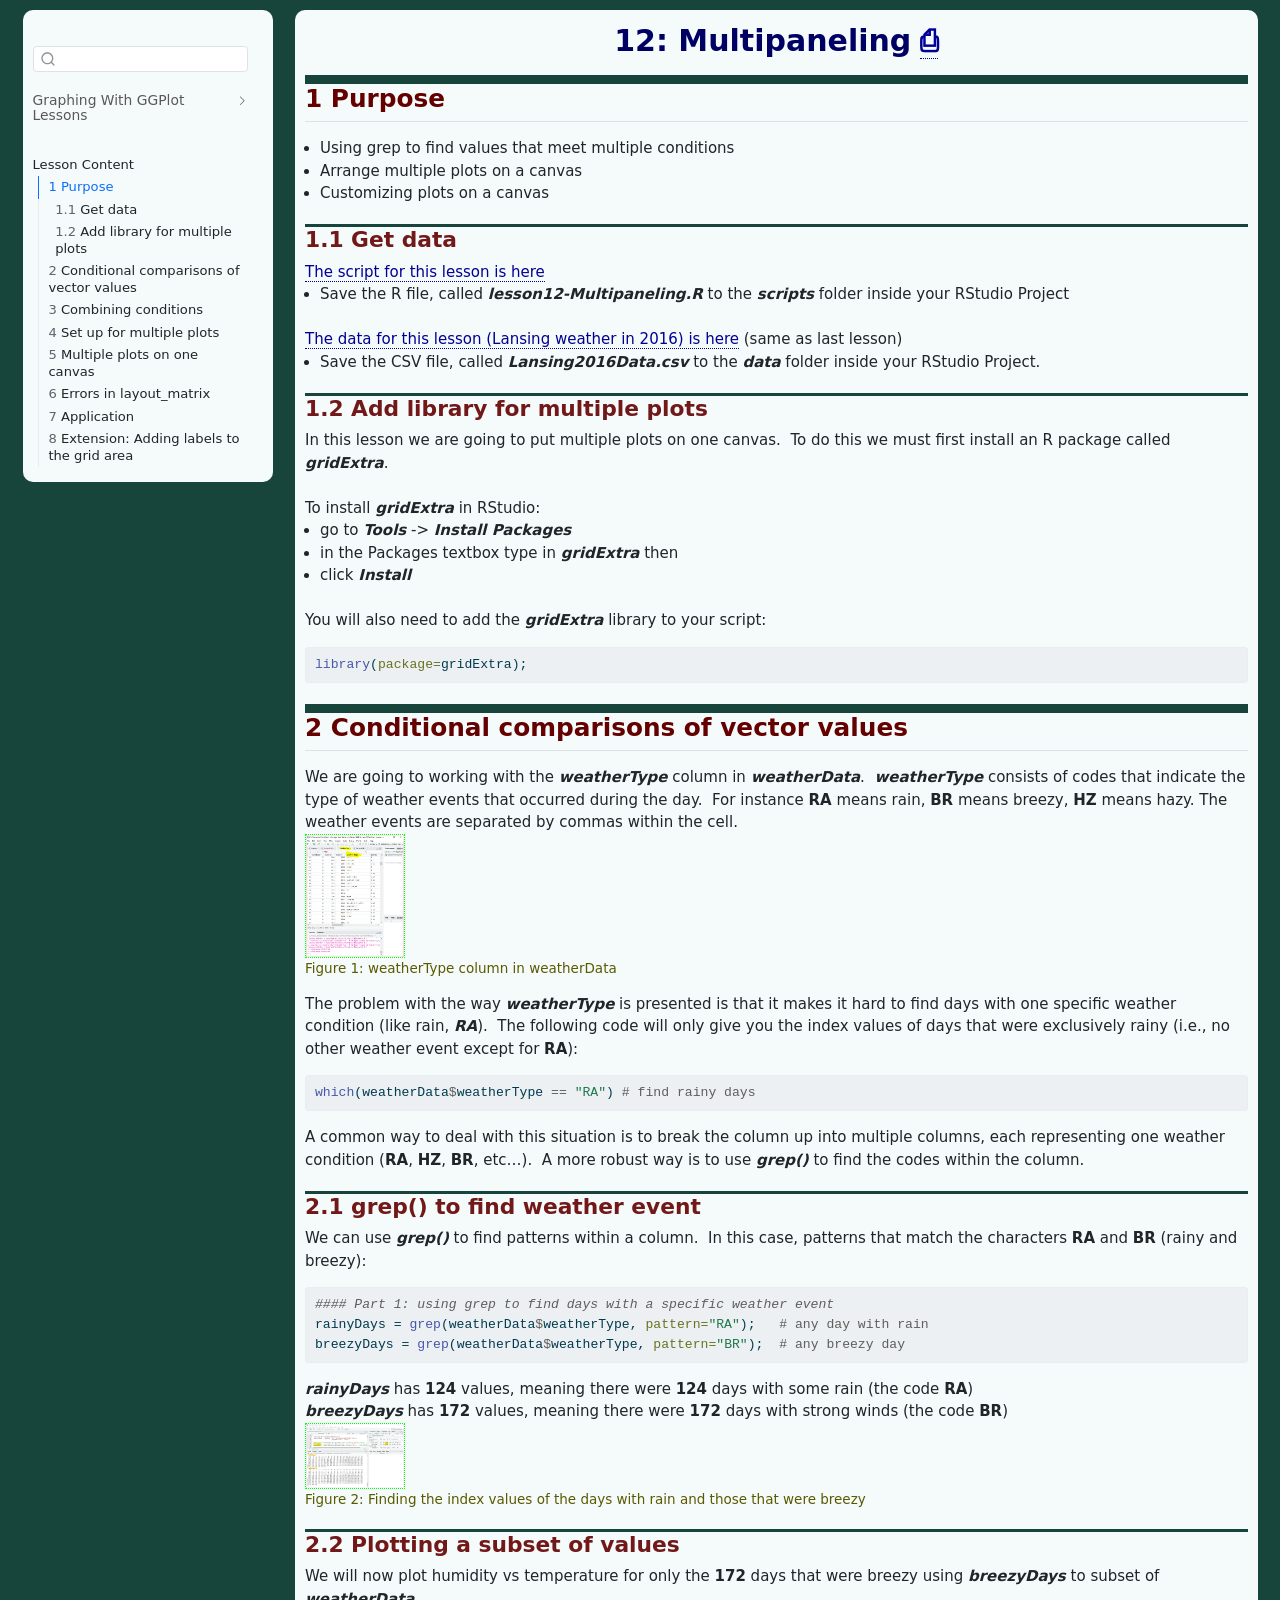
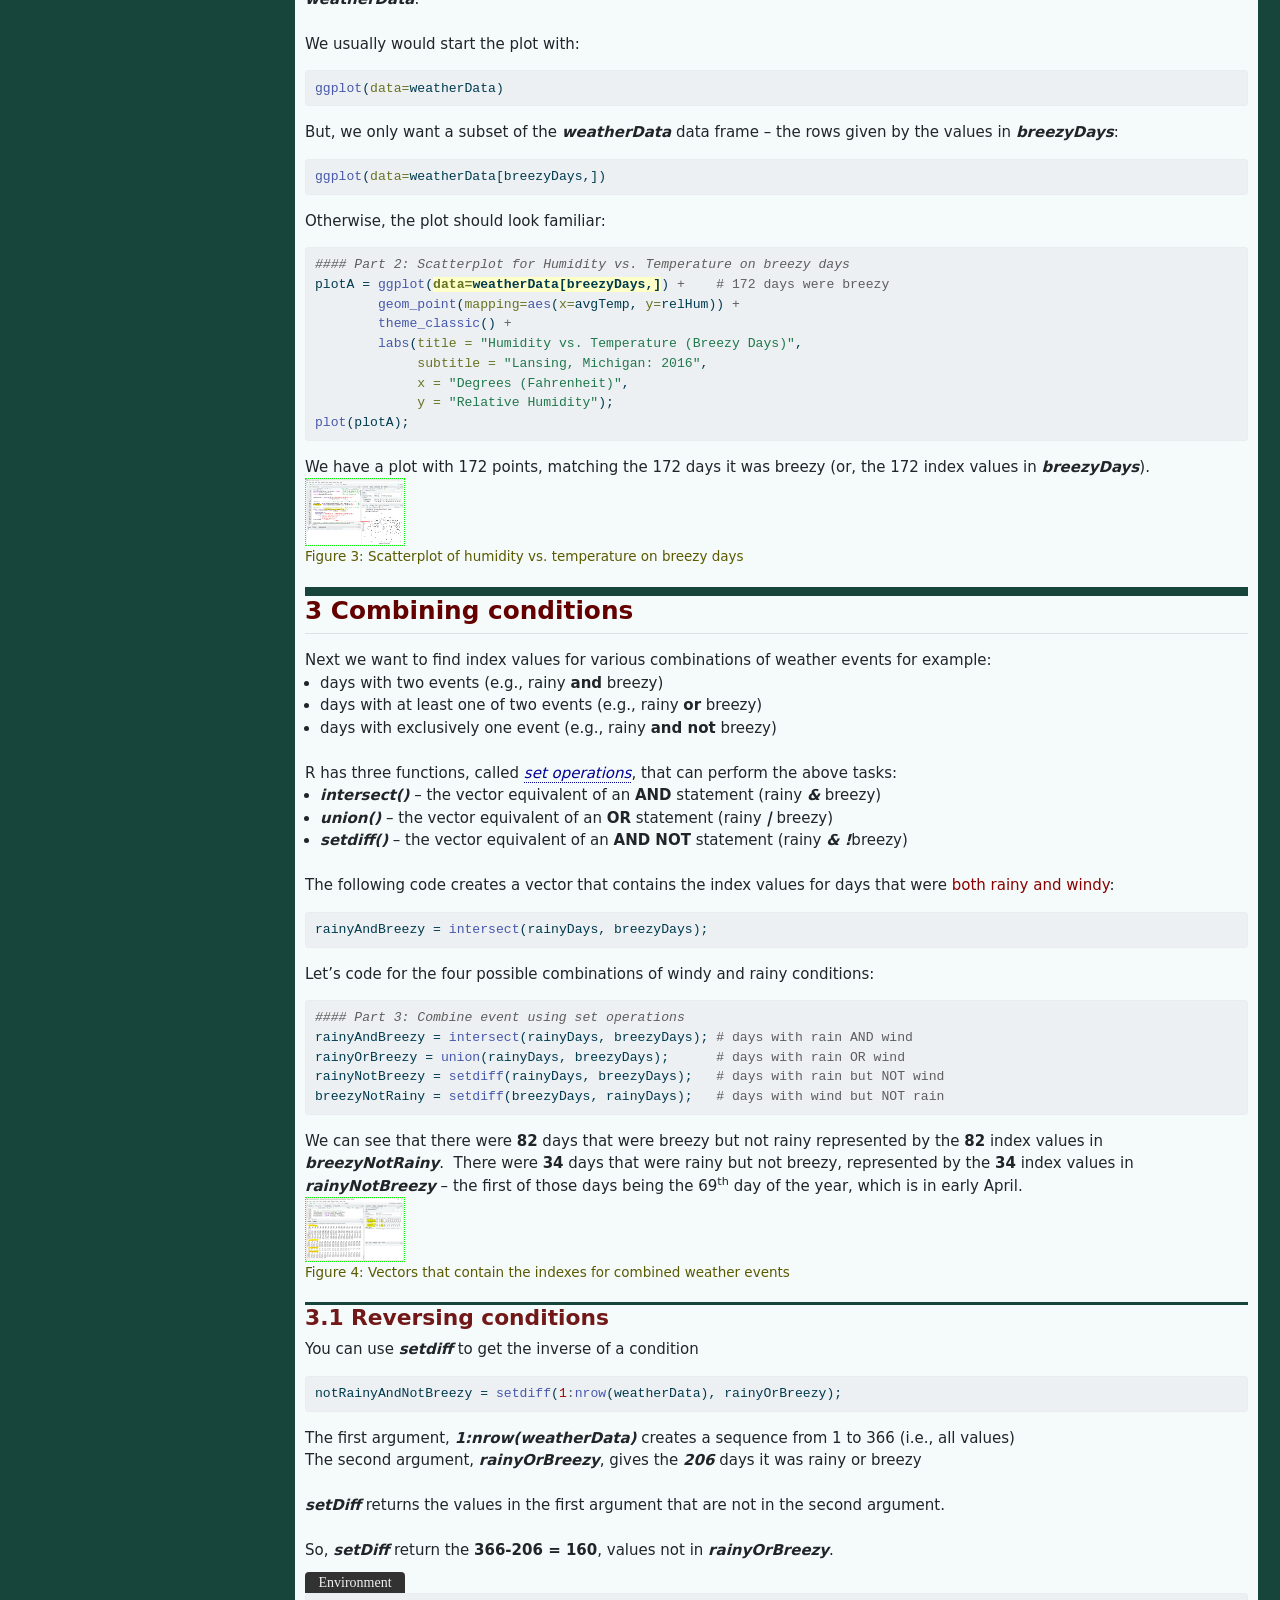
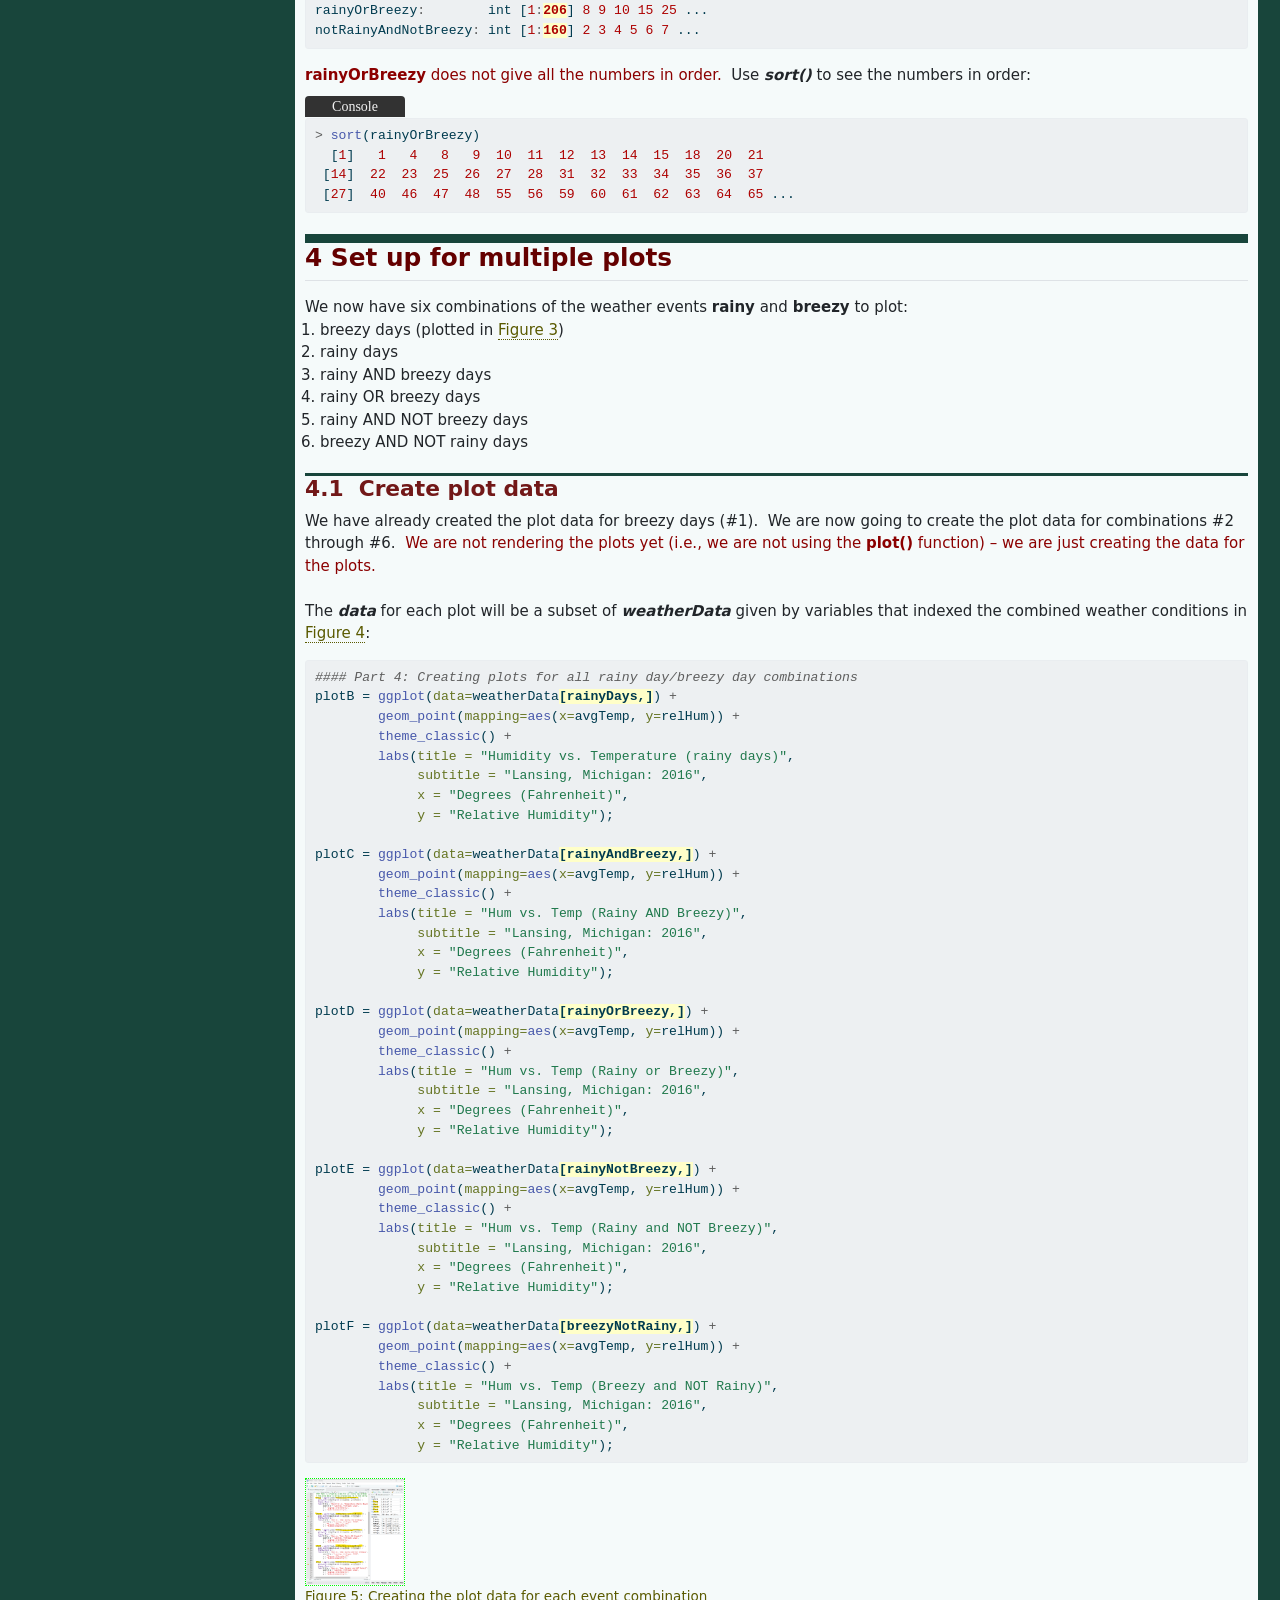
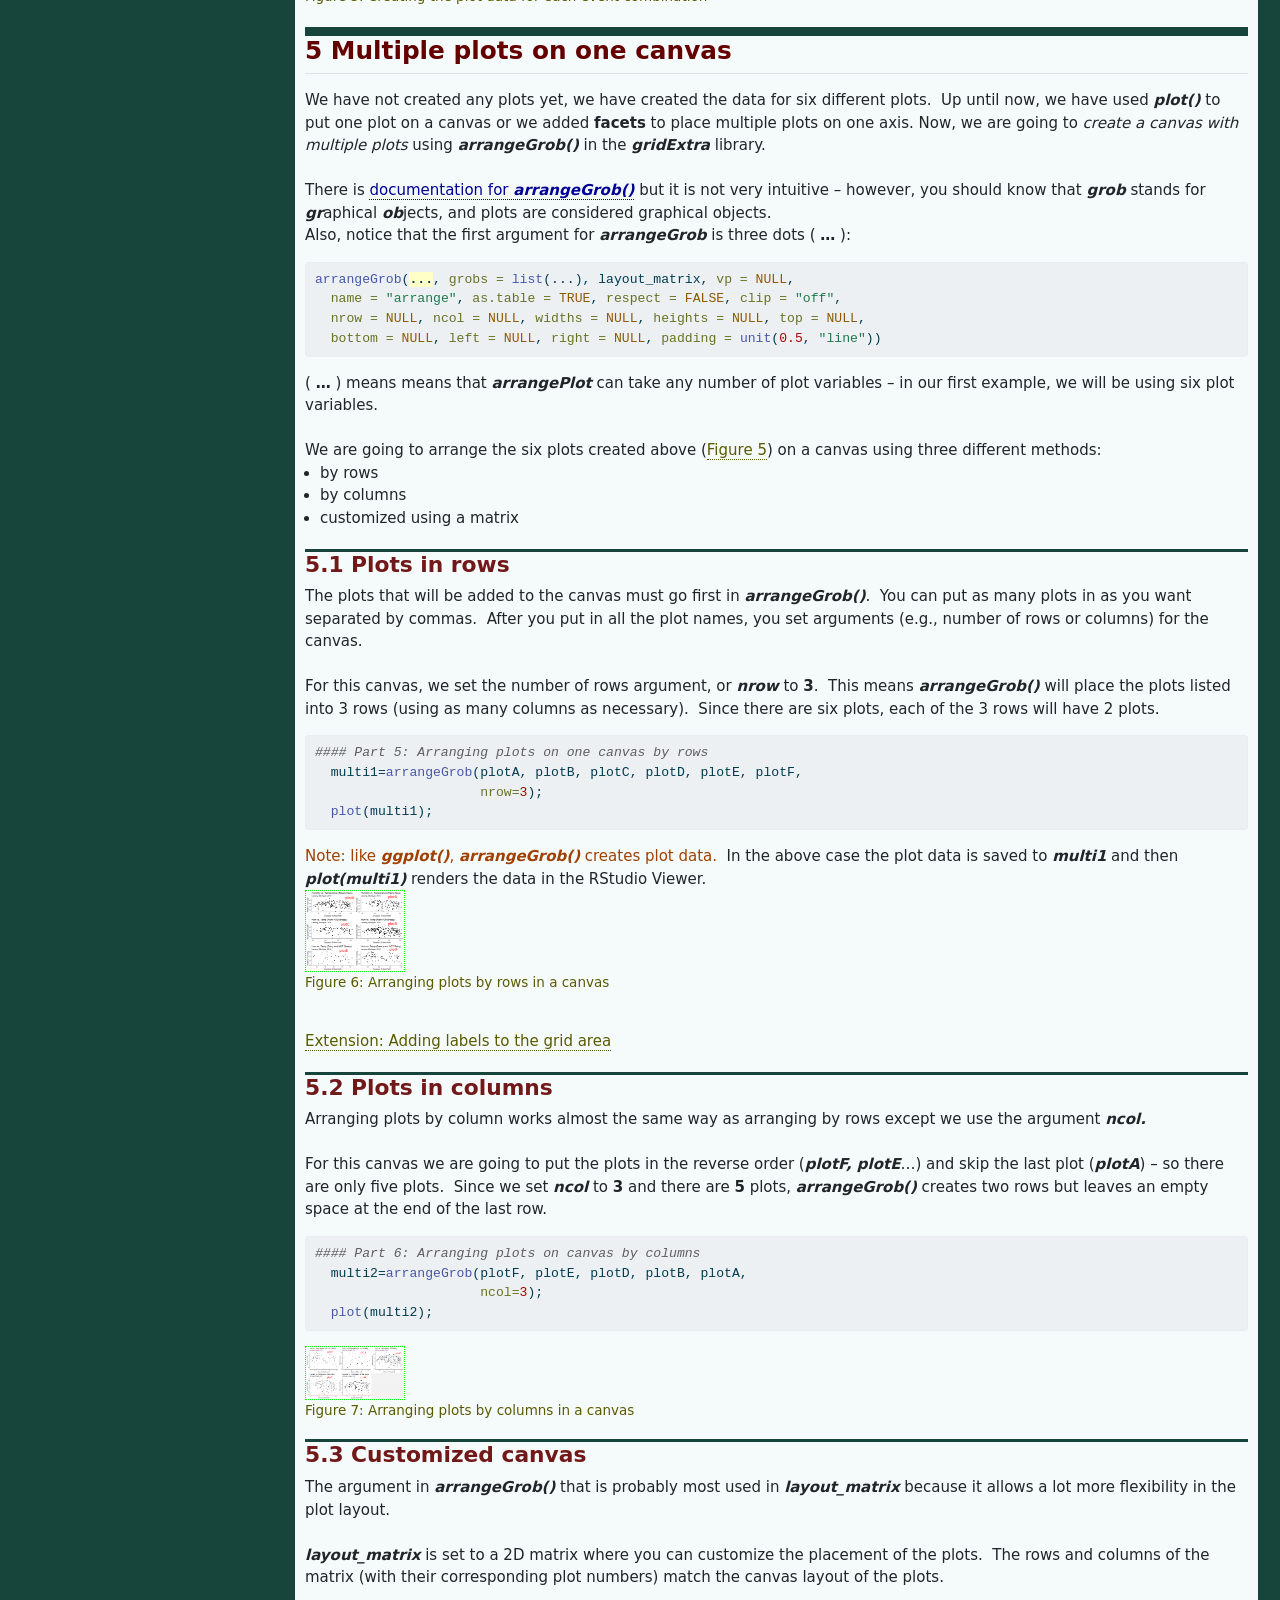
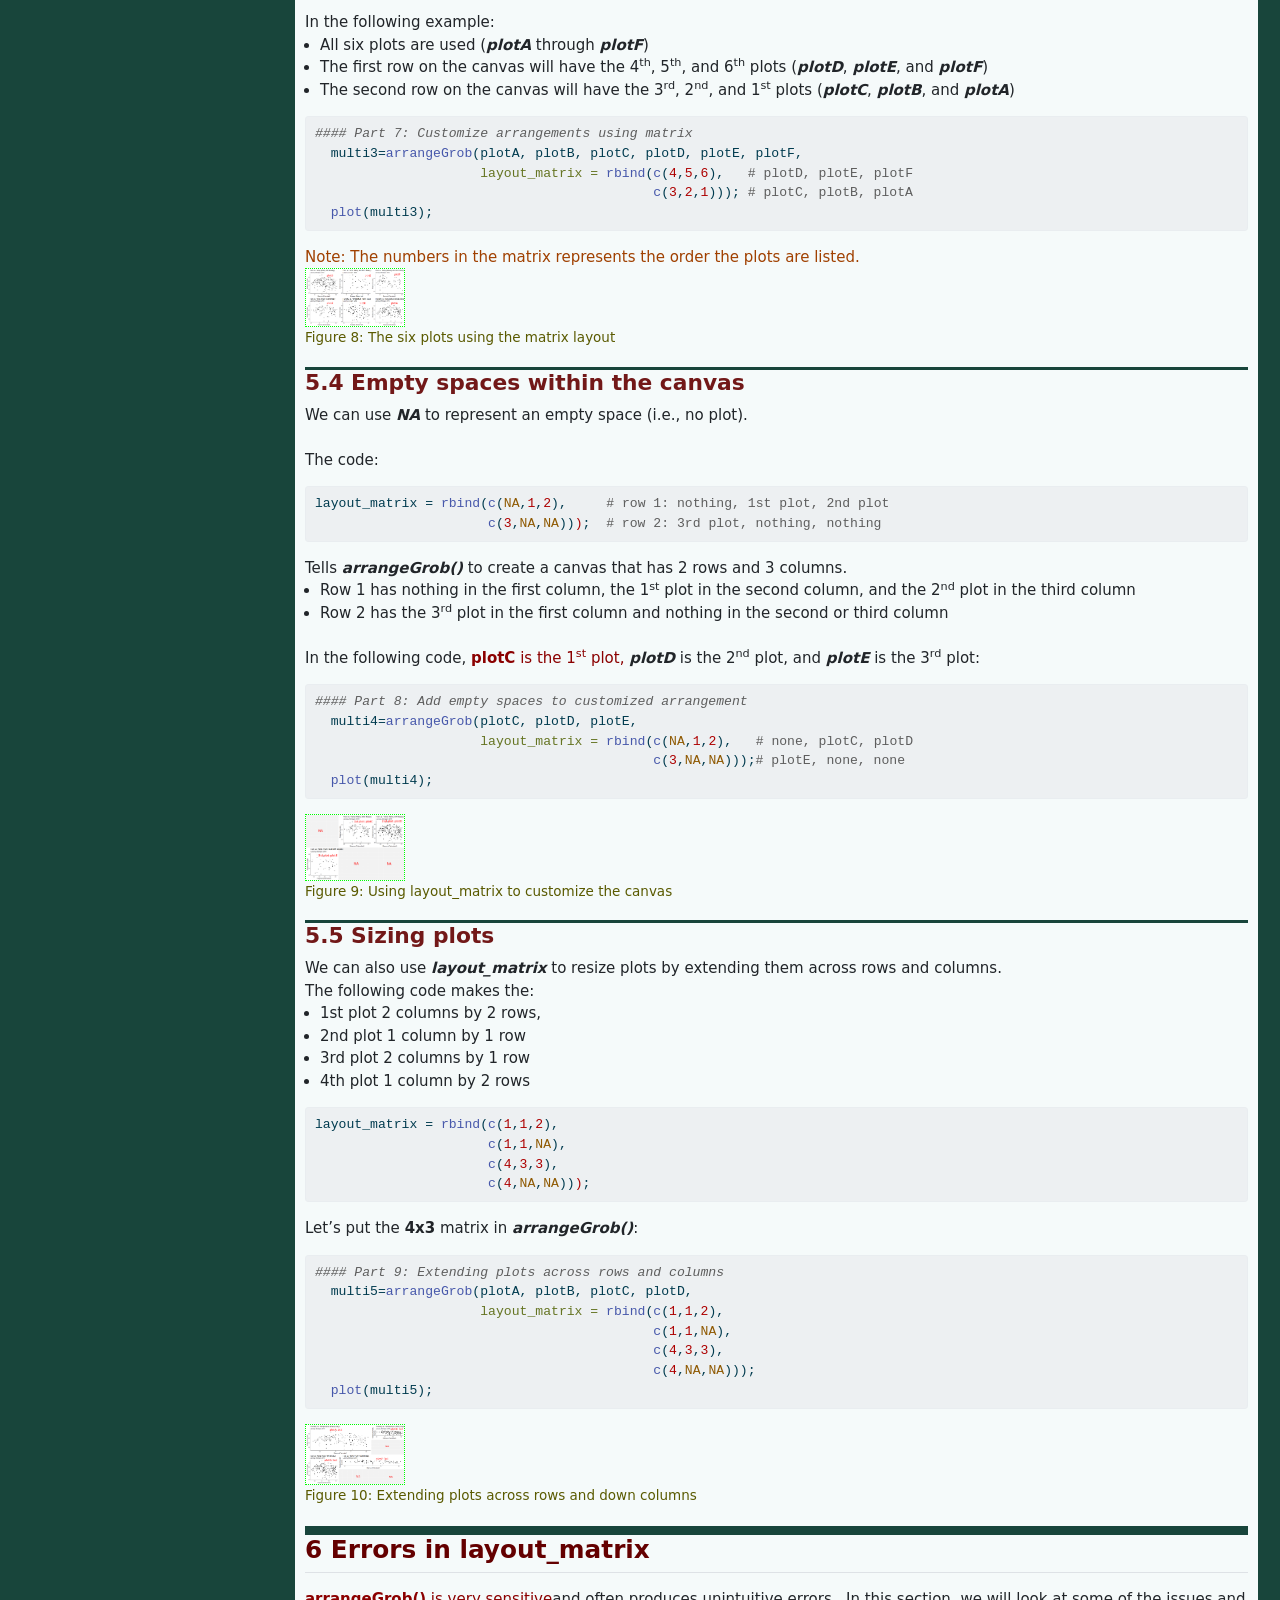
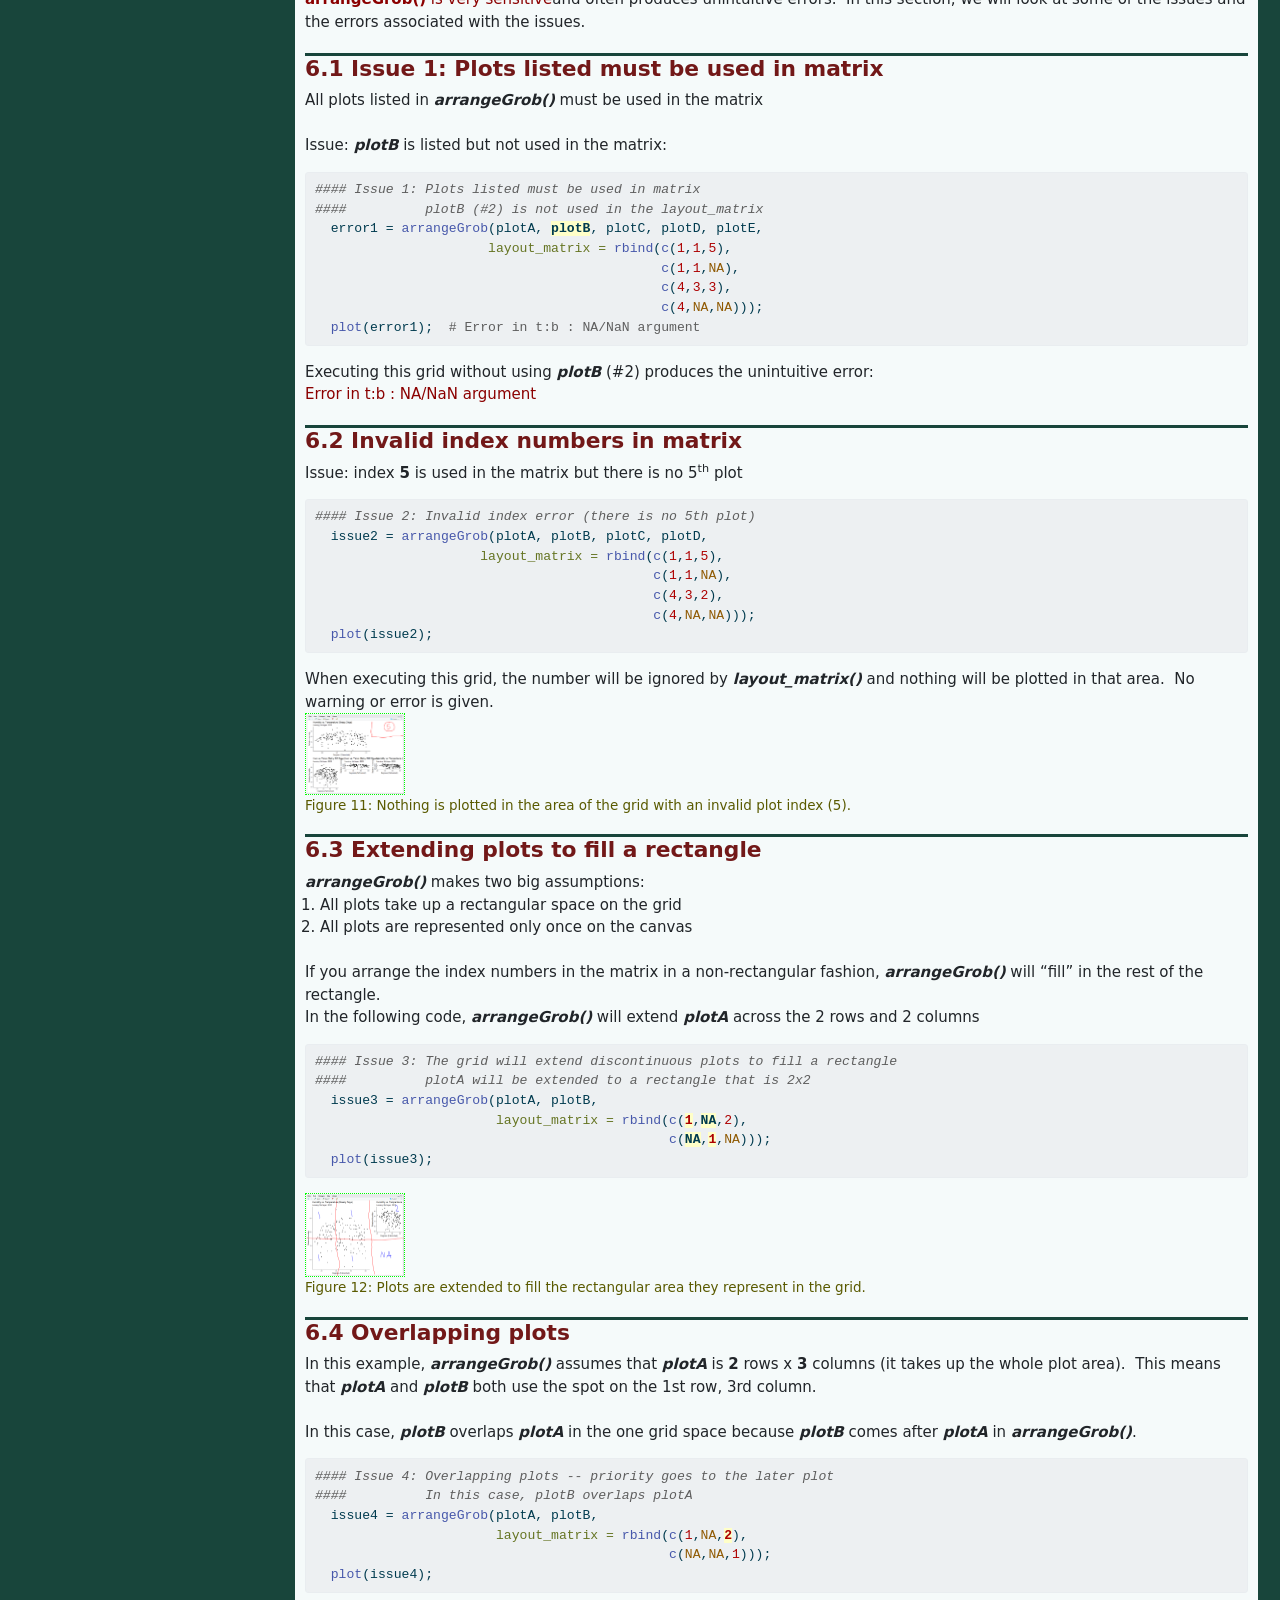
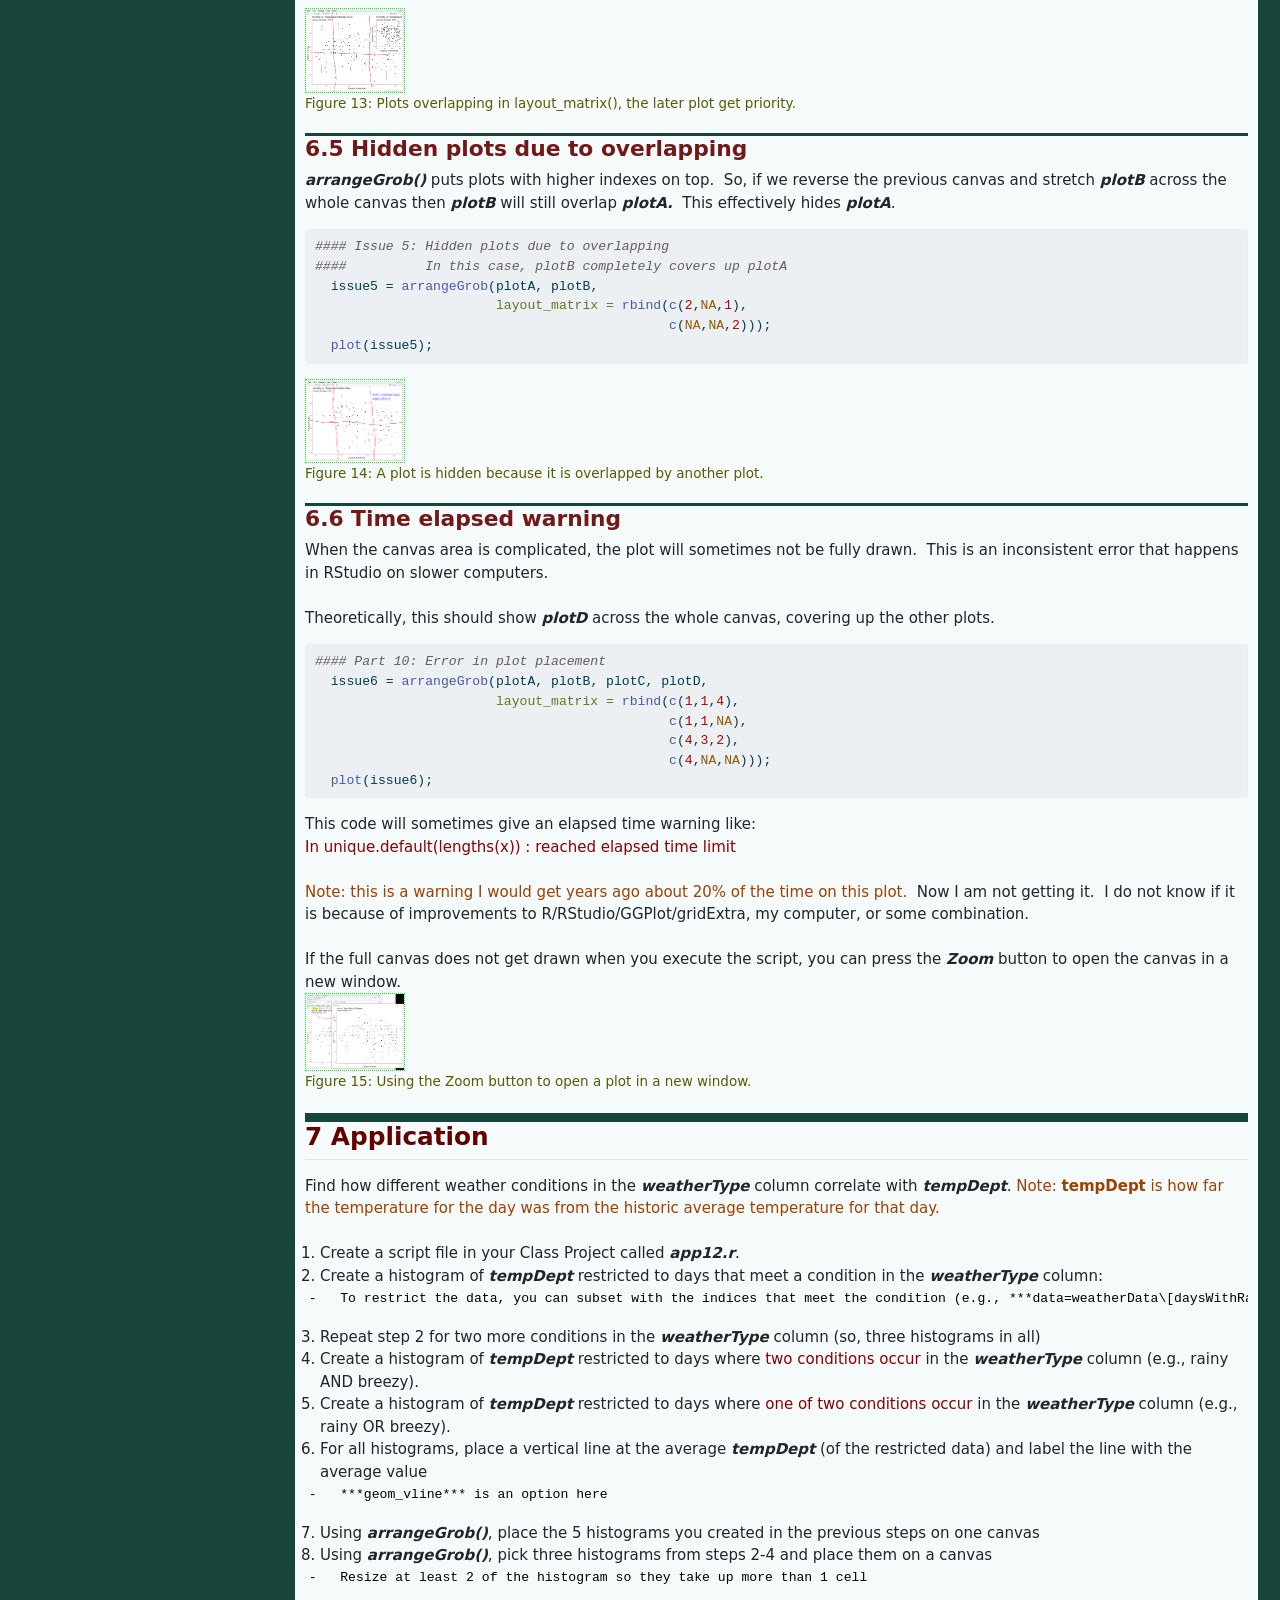
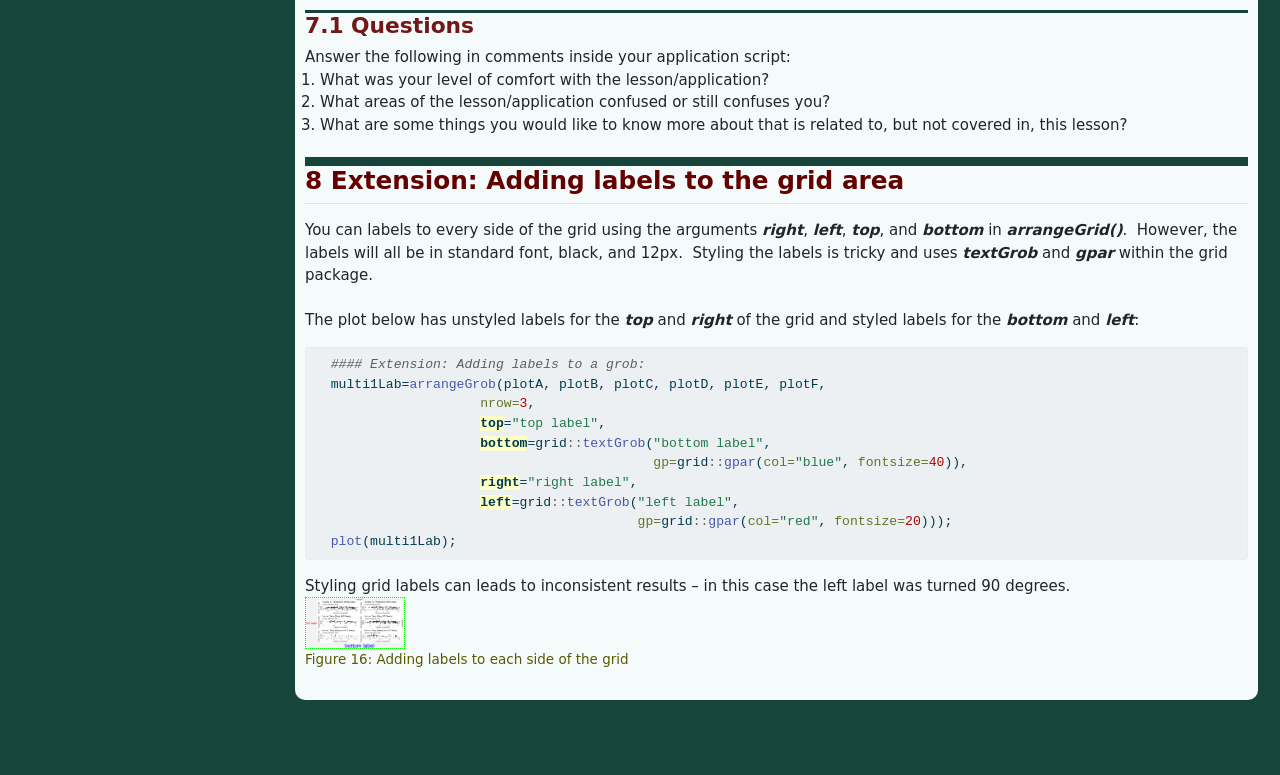
<file: docs/lessons/12-Multipaneling.html>
<!DOCTYPE html>
<html xmlns="http://www.w3.org/1999/xhtml" lang="en" xml:lang="en"><head>

<meta charset="utf-8">
<meta name="generator" content="quarto-1.5.50">

<meta name="viewport" content="width=device-width, initial-scale=1.0, user-scalable=yes">


<title>12: Multipaneling</title>
<style>
code{white-space: pre-wrap;}
span.smallcaps{font-variant: small-caps;}
div.columns{display: flex; gap: min(4vw, 1.5em);}
div.column{flex: auto; overflow-x: auto;}
div.hanging-indent{margin-left: 1.5em; text-indent: -1.5em;}
ul.task-list{list-style: none;}
ul.task-list li input[type="checkbox"] {
  width: 0.8em;
  margin: 0 0.8em 0.2em -1em; /* quarto-specific, see https://github.com/quarto-dev/quarto-cli/issues/4556 */ 
  vertical-align: middle;
}
/* CSS for syntax highlighting */
pre > code.sourceCode { white-space: pre; position: relative; }
pre > code.sourceCode > span { line-height: 1.25; }
pre > code.sourceCode > span:empty { height: 1.2em; }
.sourceCode { overflow: visible; }
code.sourceCode > span { color: inherit; text-decoration: inherit; }
div.sourceCode { margin: 1em 0; }
pre.sourceCode { margin: 0; }
@media screen {
div.sourceCode { overflow: auto; }
}
@media print {
pre > code.sourceCode { white-space: pre-wrap; }
pre > code.sourceCode > span { display: inline-block; text-indent: -5em; padding-left: 5em; }
}
pre.numberSource code
  { counter-reset: source-line 0; }
pre.numberSource code > span
  { position: relative; left: -4em; counter-increment: source-line; }
pre.numberSource code > span > a:first-child::before
  { content: counter(source-line);
    position: relative; left: -1em; text-align: right; vertical-align: baseline;
    border: none; display: inline-block;
    -webkit-touch-callout: none; -webkit-user-select: none;
    -khtml-user-select: none; -moz-user-select: none;
    -ms-user-select: none; user-select: none;
    padding: 0 4px; width: 4em;
  }
pre.numberSource { margin-left: 3em;  padding-left: 4px; }
div.sourceCode
  {   }
@media screen {
pre > code.sourceCode > span > a:first-child::before { text-decoration: underline; }
}
</style>


<script src="../site_libs/quarto-nav/quarto-nav.js"></script>
<script src="../site_libs/quarto-nav/headroom.min.js"></script>
<script src="../site_libs/clipboard/clipboard.min.js"></script>
<script src="../site_libs/quarto-search/autocomplete.umd.js"></script>
<script src="../site_libs/quarto-search/fuse.min.js"></script>
<script src="../site_libs/quarto-search/quarto-search.js"></script>
<meta name="quarto:offset" content="../">
<script src="../site_libs/quarto-html/quarto.js"></script>
<script src="../site_libs/quarto-html/popper.min.js"></script>
<script src="../site_libs/quarto-html/tippy.umd.min.js"></script>
<script src="../site_libs/quarto-html/anchor.min.js"></script>
<link href="../site_libs/quarto-html/tippy.css" rel="stylesheet">
<link href="../site_libs/quarto-html/quarto-syntax-highlighting.css" rel="stylesheet" id="quarto-text-highlighting-styles">
<script src="../site_libs/bootstrap/bootstrap.min.js"></script>
<link href="../site_libs/bootstrap/bootstrap-icons.css" rel="stylesheet">
<link href="../site_libs/bootstrap/bootstrap.min.css" rel="stylesheet" id="quarto-bootstrap" data-mode="light">
<script id="quarto-search-options" type="application/json">{
  "location": "sidebar",
  "copy-button": false,
  "collapse-after": 3,
  "panel-placement": "start",
  "type": "textbox",
  "limit": 50,
  "keyboard-shortcut": [
    "f",
    "/",
    "s"
  ],
  "show-item-context": false,
  "language": {
    "search-no-results-text": "No results",
    "search-matching-documents-text": "matching documents",
    "search-copy-link-title": "Copy link to search",
    "search-hide-matches-text": "Hide additional matches",
    "search-more-match-text": "more match in this document",
    "search-more-matches-text": "more matches in this document",
    "search-clear-button-title": "Clear",
    "search-text-placeholder": "",
    "search-detached-cancel-button-title": "Cancel",
    "search-submit-button-title": "Submit",
    "search-label": "Search"
  }
}</script>
<link rel="shortcut icon" href="https://qfcatmsu.github.io/assets/quarto/qfc_icon.png">
<script>mod=true; menuCollapse=true;</script>
<script src="qfc_styles.js"></script>      


<link rel="stylesheet" href="qfc_styles.css">
</head>

<body class="nav-sidebar floating">

<div id="quarto-search-results"></div>
  <header id="quarto-header" class="headroom fixed-top">
  <nav class="quarto-secondary-nav">
    <div class="container-fluid d-flex">
      <button type="button" class="quarto-btn-toggle btn" data-bs-toggle="collapse" role="button" data-bs-target=".quarto-sidebar-collapse-item" aria-controls="quarto-sidebar" aria-expanded="false" aria-label="Toggle sidebar navigation" onclick="if (window.quartoToggleHeadroom) { window.quartoToggleHeadroom(); }">
        <i class="bi bi-layout-text-sidebar-reverse"></i>
      </button>
        <a class="flex-grow-1 no-decor" role="navigation" data-bs-toggle="collapse" data-bs-target=".quarto-sidebar-collapse-item" aria-controls="quarto-sidebar" aria-expanded="false" aria-label="Toggle sidebar navigation" onclick="if (window.quartoToggleHeadroom) { window.quartoToggleHeadroom(); }">      
          <h1 class="quarto-secondary-nav-title">12: Multipaneling</h1>
        </a>     
      <button type="button" class="btn quarto-search-button" aria-label="Search" onclick="window.quartoOpenSearch();">
        <i class="bi bi-search"></i>
      </button>
    </div>
  </nav>
</header>
<!-- content -->
<div id="quarto-content" class="quarto-container page-columns page-rows-contents page-layout-full">
<!-- sidebar -->
  <nav id="quarto-sidebar" class="sidebar collapse collapse-horizontal quarto-sidebar-collapse-item sidebar-navigation floating overflow-auto">
        <div class="mt-2 flex-shrink-0 align-items-center">
        <div class="sidebar-search">
        <div id="quarto-search" class="" title="Search"></div>
        </div>
        </div>
    <div class="sidebar-menu-container"> 
    <ul class="list-unstyled mt-1">
        <li class="sidebar-item sidebar-item-section">
      <div class="sidebar-item-container"> 
            <a class="sidebar-item-text sidebar-link text-start" data-bs-toggle="collapse" data-bs-target="#quarto-sidebar-section-1" role="navigation" aria-expanded="true">
 <span class="menu-text">Graphing With GGPlot Lessons</span></a>
          <a class="sidebar-item-toggle text-start" data-bs-toggle="collapse" data-bs-target="#quarto-sidebar-section-1" role="navigation" aria-expanded="true" aria-label="Toggle section">
            <i class="bi bi-chevron-right ms-2"></i>
          </a> 
      </div>
      <ul id="quarto-sidebar-section-1" class="collapse list-unstyled sidebar-section depth1 show">  
          <li class="sidebar-item">
  <div class="sidebar-item-container"> 
  <a href="../lessons/00-IntroductionAndSyllabus.html" class="sidebar-item-text sidebar-link">
 <span class="menu-text">00: Introduction and Syllabus</span></a>
  </div>
</li>
          <li class="sidebar-item">
  <div class="sidebar-item-container"> 
  <a href="../lessons/09-ReshapingAndForLoops1.html" class="sidebar-item-text sidebar-link">
 <span class="menu-text">09: Reshaping and For Loops 1</span></a>
  </div>
</li>
          <li class="sidebar-item">
  <div class="sidebar-item-container"> 
  <a href="../lessons/11-Annotations.html" class="sidebar-item-text sidebar-link">
 <span class="menu-text">11: Annotations</span></a>
  </div>
</li>
          <li class="sidebar-item">
  <div class="sidebar-item-container"> 
  <a href="../lessons/12-Multipaneling.html" class="sidebar-item-text sidebar-link active">
 <span class="menu-text">12: Multipaneling</span></a>
  </div>
</li>
          <li class="sidebar-item">
  <div class="sidebar-item-container"> 
  <a href="../lessons/Info.html" class="sidebar-item-text sidebar-link">
 <span class="menu-text">Info</span></a>
  </div>
</li>
      </ul>
  </li>
    </ul>
    </div>
    <nav id="TOC" role="doc-toc" class="toc-active">
    <h2 id="toc-title">Lesson Content</h2>
   
  <ul>
  <li><a href="#purpose" id="toc-purpose" class="nav-link active" data-scroll-target="#purpose"><span class="header-section-number">1</span> Purpose</a>
  <ul class="collapse">
  <li><a href="#get-data" id="toc-get-data" class="nav-link" data-scroll-target="#get-data"><span class="header-section-number">1.1</span> Get data</a></li>
  <li><a href="#add-library-for-multiple-plots" id="toc-add-library-for-multiple-plots" class="nav-link" data-scroll-target="#add-library-for-multiple-plots"><span class="header-section-number">1.2</span> Add library for multiple plots</a></li>
  </ul></li>
  <li><a href="#conditional-comparisons-of-vector-values" id="toc-conditional-comparisons-of-vector-values" class="nav-link" data-scroll-target="#conditional-comparisons-of-vector-values"><span class="header-section-number">2</span> Conditional comparisons of vector values</a>
  <ul class="collapse">
  <li><a href="#grep-to-find-weather-event" id="toc-grep-to-find-weather-event" class="nav-link" data-scroll-target="#grep-to-find-weather-event"><span class="header-section-number">2.1</span> grep() to find weather event</a></li>
  <li><a href="#plotting-a-subset-of-values" id="toc-plotting-a-subset-of-values" class="nav-link" data-scroll-target="#plotting-a-subset-of-values"><span class="header-section-number">2.2</span> Plotting a subset of values</a></li>
  </ul></li>
  <li><a href="#combining-conditions" id="toc-combining-conditions" class="nav-link" data-scroll-target="#combining-conditions"><span class="header-section-number">3</span> Combining conditions</a>
  <ul class="collapse">
  <li><a href="#reversing-conditions" id="toc-reversing-conditions" class="nav-link" data-scroll-target="#reversing-conditions"><span class="header-section-number">3.1</span> Reversing conditions</a></li>
  </ul></li>
  <li><a href="#set-up-for-multiple-plots" id="toc-set-up-for-multiple-plots" class="nav-link" data-scroll-target="#set-up-for-multiple-plots"><span class="header-section-number">4</span> Set up for multiple plots</a>
  <ul class="collapse">
  <li><a href="#create-plot-data" id="toc-create-plot-data" class="nav-link" data-scroll-target="#create-plot-data"><span class="header-section-number">4.1</span> &nbsp;Create plot data</a></li>
  </ul></li>
  <li><a href="#multiple-plots-on-one-canvas" id="toc-multiple-plots-on-one-canvas" class="nav-link" data-scroll-target="#multiple-plots-on-one-canvas"><span class="header-section-number">5</span> Multiple plots on one canvas</a>
  <ul class="collapse">
  <li><a href="#plots-in-rows" id="toc-plots-in-rows" class="nav-link" data-scroll-target="#plots-in-rows"><span class="header-section-number">5.1</span> Plots in rows</a></li>
  <li><a href="#plots-in-columns" id="toc-plots-in-columns" class="nav-link" data-scroll-target="#plots-in-columns"><span class="header-section-number">5.2</span> Plots in columns</a></li>
  <li><a href="#customized-canvas" id="toc-customized-canvas" class="nav-link" data-scroll-target="#customized-canvas"><span class="header-section-number">5.3</span> Customized canvas</a></li>
  <li><a href="#empty-spaces-within-the-canvas" id="toc-empty-spaces-within-the-canvas" class="nav-link" data-scroll-target="#empty-spaces-within-the-canvas"><span class="header-section-number">5.4</span> Empty spaces within the canvas</a></li>
  <li><a href="#sizing-plots" id="toc-sizing-plots" class="nav-link" data-scroll-target="#sizing-plots"><span class="header-section-number">5.5</span> Sizing plots</a></li>
  </ul></li>
  <li><a href="#errors-in-layout_matrix" id="toc-errors-in-layout_matrix" class="nav-link" data-scroll-target="#errors-in-layout_matrix"><span class="header-section-number">6</span> Errors in layout_matrix</a>
  <ul class="collapse">
  <li><a href="#issue-1-plots-listed-must-be-used-in-matrix" id="toc-issue-1-plots-listed-must-be-used-in-matrix" class="nav-link" data-scroll-target="#issue-1-plots-listed-must-be-used-in-matrix"><span class="header-section-number">6.1</span> Issue 1: Plots listed must be used in matrix</a></li>
  <li><a href="#invalid-index-numbers-in-matrix" id="toc-invalid-index-numbers-in-matrix" class="nav-link" data-scroll-target="#invalid-index-numbers-in-matrix"><span class="header-section-number">6.2</span> Invalid index numbers in matrix</a></li>
  <li><a href="#extending-plots-to-fill-a-rectangle" id="toc-extending-plots-to-fill-a-rectangle" class="nav-link" data-scroll-target="#extending-plots-to-fill-a-rectangle"><span class="header-section-number">6.3</span> Extending plots to fill a rectangle</a></li>
  <li><a href="#overlapping-plots" id="toc-overlapping-plots" class="nav-link" data-scroll-target="#overlapping-plots"><span class="header-section-number">6.4</span> Overlapping plots</a></li>
  <li><a href="#hidden-plots-due-to-overlapping" id="toc-hidden-plots-due-to-overlapping" class="nav-link" data-scroll-target="#hidden-plots-due-to-overlapping"><span class="header-section-number">6.5</span> Hidden plots due to overlapping</a></li>
  <li><a href="#time-elapsed-warning" id="toc-time-elapsed-warning" class="nav-link" data-scroll-target="#time-elapsed-warning"><span class="header-section-number">6.6</span> Time elapsed warning</a></li>
  </ul></li>
  <li><a href="#application" id="toc-application" class="nav-link" data-scroll-target="#application"><span class="header-section-number">7</span> Application</a>
  <ul class="collapse">
  <li><a href="#questions" id="toc-questions" class="nav-link" data-scroll-target="#questions"><span class="header-section-number">7.1</span> Questions</a></li>
  </ul></li>
  <li><a href="#extension-adding-labels-to-the-grid-area" id="toc-extension-adding-labels-to-the-grid-area" class="nav-link" data-scroll-target="#extension-adding-labels-to-the-grid-area"><span class="header-section-number">8</span> Extension: Adding labels to the grid area</a></li>
  </ul>
</nav>
</nav>
<div id="quarto-sidebar-glass" class="quarto-sidebar-collapse-item" data-bs-toggle="collapse" data-bs-target=".quarto-sidebar-collapse-item"></div>
<!-- margin-sidebar -->
    <div id="quarto-margin-sidebar" class="sidebar margin-sidebar zindex-bottom">
    </div>
<!-- main -->
<main class="content column-page-right" id="quarto-document-content">

<header id="title-block-header" class="quarto-title-block default">
<div class="quarto-title">
<h1 class="title d-none d-lg-block">12: Multipaneling</h1>
</div>



<div class="quarto-title-meta column-page-right">

    
  
    
  </div>
  


</header>


<section id="purpose" class="level2" data-number="1">
<h2 data-number="1" class="anchored" data-anchor-id="purpose"><span class="header-section-number">1</span> Purpose</h2>
<ul>
<li><p>Using grep to find values that meet multiple conditions</p></li>
<li><p>Arrange multiple plots on a canvas</p></li>
<li><p>Customizing plots on a canvas</p></li>
</ul>
<section id="get-data" class="level3" data-number="1.1">
<h3 data-number="1.1" class="anchored" data-anchor-id="get-data"><span class="header-section-number">1.1</span> Get data</h3>
<p><a href="../scripts/lesson12-Multipaneling.R">The script for this lesson is here</a></p>
<ul>
<li>Save the R file, called <strong><em>lesson12-Multipaneling.R</em></strong> to the <strong><em>scripts</em></strong> folder inside your RStudio Project</li>
</ul>
<p>&nbsp;</p>
<p><a href="../data/Lansing2016NOAA.csv">The data for this lesson (Lansing weather in 2016) is here</a> (same as last lesson)</p>
<ul>
<li>Save the CSV file, called <strong><em>Lansing2016Data.csv</em></strong> to the <strong><em>data</em></strong> folder inside your RStudio Project.&nbsp;</li>
</ul>
</section>
<section id="add-library-for-multiple-plots" class="level3" data-number="1.2">
<h3 data-number="1.2" class="anchored" data-anchor-id="add-library-for-multiple-plots"><span class="header-section-number">1.2</span> Add library for multiple plots</h3>
<p>In this lesson we are going to put multiple plots on one canvas.&nbsp; To do this we must first install an R package called <strong><em>gridExtra</em></strong>.</p>
<p>&nbsp;</p>
<p>To install <strong><em>gridExtra</em></strong> in RStudio:</p>
<ul>
<li><p>go to <strong><em>Tools</em></strong> -&gt; <strong><em>Install Packages</em></strong></p></li>
<li><p>in the Packages textbox type in <strong><em>gridExtra</em></strong> then</p></li>
<li><p>click <strong><em>Install</em></strong></p></li>
</ul>
<p>&nbsp;</p>
<p>You will also need to add the <strong><em>gridExtra</em></strong> library to your script:</p>
<div class="sourceCode" id="cb1"><pre class="sourceCode r code-with-copy"><code class="sourceCode r"><span id="cb1-1"><a href="#cb1-1" aria-hidden="true" tabindex="-1"></a><span class="fu">library</span>(<span class="at">package=</span>gridExtra);</span></code><button title="Copy to Clipboard" class="code-copy-button"><i class="bi"></i></button></pre></div>
</section>
</section>
<section id="conditional-comparisons-of-vector-values" class="level2" data-number="2">
<h2 data-number="2" class="anchored" data-anchor-id="conditional-comparisons-of-vector-values"><span class="header-section-number">2</span> Conditional comparisons of vector values</h2>
<p>We are going to working with the <strong><em>weatherType</em></strong> column in <strong><em>weatherData</em></strong>.&nbsp; <strong><em>weatherType</em></strong> consists of codes that indicate the type of weather events that occurred during the day.&nbsp; For instance <strong>RA</strong> means rain, <strong>BR</strong> means breezy, <strong>HZ</strong> means hazy. The weather events are separated by commas within the cell.</p>
<div id="fig-weatherTypeCol" class="fs quarto-float quarto-figure quarto-figure-left anchored">
<figure class="quarto-float quarto-float-fig figure">
<div aria-describedby="fig-weatherTypeCol-caption-0ceaefa1-69ba-4598-a22c-09a6ac19f8ca">
<img src="images/GGP-01-10-WeatherType.PNG" class="fs img-fluid figure-img">
</div>
<figcaption class="quarto-float-caption-bottom quarto-float-caption quarto-float-fig" id="fig-weatherTypeCol-caption-0ceaefa1-69ba-4598-a22c-09a6ac19f8ca">
Figure&nbsp;1: weatherType column in weatherData
</figcaption>
</figure>
</div>
<p>The problem with the way <strong><em>weatherType</em></strong> is presented is that it makes it hard to find days with one specific weather condition (like rain, <strong><em>RA</em></strong>).&nbsp; The following code will only give you the index values of days that were exclusively rainy (i.e., no other weather event except for <strong>RA</strong>):</p>
<div class="sourceCode" id="cb2"><pre class="sourceCode r code-with-copy"><code class="sourceCode r"><span id="cb2-1"><a href="#cb2-1" aria-hidden="true" tabindex="-1"></a><span class="fu">which</span>(weatherData<span class="sc">$</span>weatherType <span class="sc">==</span> <span class="st">"RA"</span>) <span class="co"># find rainy days</span></span></code><button title="Copy to Clipboard" class="code-copy-button"><i class="bi"></i></button></pre></div>
<p>A common way to deal with this situation is to break the column up into multiple columns, each representing one weather condition (<strong>RA</strong>, <strong>HZ</strong>, <strong>BR</strong>, etc…).&nbsp; A more robust way is to use <strong><em>grep()</em></strong> to find the codes within the column.</p>
<section id="grep-to-find-weather-event" class="level3" data-number="2.1">
<h3 data-number="2.1" class="anchored" data-anchor-id="grep-to-find-weather-event"><span class="header-section-number">2.1</span> grep() to find weather event</h3>
<p>We can use <strong><em>grep()</em></strong> to find patterns within a column.&nbsp; In this case, patterns that match the characters <strong>RA</strong> and <strong>BR</strong> (rainy and breezy):</p>
<div class="sourceCode" id="cb3"><pre class="sourceCode r code-with-copy"><code class="sourceCode r"><span id="cb3-1"><a href="#cb3-1" aria-hidden="true" tabindex="-1"></a><span class="do">#### Part 1: using grep to find days with a specific weather event</span></span>
<span id="cb3-2"><a href="#cb3-2" aria-hidden="true" tabindex="-1"></a>rainyDays <span class="ot">=</span> <span class="fu">grep</span>(weatherData<span class="sc">$</span>weatherType, <span class="at">pattern=</span><span class="st">"RA"</span>);   <span class="co"># any day with rain</span></span>
<span id="cb3-3"><a href="#cb3-3" aria-hidden="true" tabindex="-1"></a>breezyDays <span class="ot">=</span> <span class="fu">grep</span>(weatherData<span class="sc">$</span>weatherType, <span class="at">pattern=</span><span class="st">"BR"</span>);  <span class="co"># any breezy day</span></span></code><button title="Copy to Clipboard" class="code-copy-button"><i class="bi"></i></button></pre></div>
<p><strong><em>rainyDays</em></strong> has <strong>124</strong> values, meaning there were <strong>124</strong> days with some rain (the code <strong>RA</strong>)</p>
<p><strong><em>breezyDays</em></strong> has <strong>172</strong> values, meaning there were <strong>172</strong> days with strong winds (the code <strong>BR</strong>)</p>
<div id="fig-indexValues" class="fs quarto-float quarto-figure quarto-figure-left anchored">
<figure class="quarto-float quarto-float-fig figure">
<div aria-describedby="fig-indexValues-caption-0ceaefa1-69ba-4598-a22c-09a6ac19f8ca">
<img src="images/GGP-1-08-GrepEvents.jpg" class="fs img-fluid figure-img">
</div>
<figcaption class="quarto-float-caption-bottom quarto-float-caption quarto-float-fig" id="fig-indexValues-caption-0ceaefa1-69ba-4598-a22c-09a6ac19f8ca">
Figure&nbsp;2: Finding the index values of the days with rain and those that were breezy
</figcaption>
</figure>
</div>
</section>
<section id="plotting-a-subset-of-values" class="level3" data-number="2.2">
<h3 data-number="2.2" class="anchored" data-anchor-id="plotting-a-subset-of-values"><span class="header-section-number">2.2</span> Plotting a subset of values</h3>
<p>We will now plot humidity vs temperature for only the <strong>172</strong> days that were breezy using <strong><em>breezyDays</em></strong> to subset of <strong><em>weatherData</em></strong>.</p>
<p>&nbsp;</p>
<p>We usually would start the plot with:</p>
<div class="sourceCode" id="cb4"><pre class="sourceCode r code-with-copy"><code class="sourceCode r"><span id="cb4-1"><a href="#cb4-1" aria-hidden="true" tabindex="-1"></a><span class="fu">ggplot</span>(<span class="at">data=</span>weatherData)</span></code><button title="Copy to Clipboard" class="code-copy-button"><i class="bi"></i></button></pre></div>
<p>But, we only want a subset of the <strong><em>weatherData</em></strong> data frame – the rows given by the values in <strong><em>breezyDays</em></strong>:</p>
<div class="sourceCode" id="cb5"><pre class="sourceCode r code-with-copy"><code class="sourceCode r"><span id="cb5-1"><a href="#cb5-1" aria-hidden="true" tabindex="-1"></a><span class="fu">ggplot</span>(<span class="at">data=</span>weatherData[breezyDays,])</span></code><button title="Copy to Clipboard" class="code-copy-button"><i class="bi"></i></button></pre></div>
<p>Otherwise, the plot should look familiar:</p>
<div class="sourceCode" id="cb6"><pre class="sourceCode r code-with-copy"><code class="sourceCode r"><span id="cb6-1"><a href="#cb6-1" aria-hidden="true" tabindex="-1"></a><span class="do">#### Part 2: Scatterplot for Humidity vs. Temperature on breezy days</span></span>
<span id="cb6-2"><a href="#cb6-2" aria-hidden="true" tabindex="-1"></a>plotA <span class="ot">=</span> <span class="fu">ggplot</span>(«<span class="at">data=</span>weatherData[breezyDays,]») <span class="sc">+</span>    <span class="co"># 172 days were breezy</span></span>
<span id="cb6-3"><a href="#cb6-3" aria-hidden="true" tabindex="-1"></a>        <span class="fu">geom_point</span>(<span class="at">mapping=</span><span class="fu">aes</span>(<span class="at">x=</span>avgTemp, <span class="at">y=</span>relHum)) <span class="sc">+</span></span>
<span id="cb6-4"><a href="#cb6-4" aria-hidden="true" tabindex="-1"></a>        <span class="fu">theme_classic</span>() <span class="sc">+</span></span>
<span id="cb6-5"><a href="#cb6-5" aria-hidden="true" tabindex="-1"></a>        <span class="fu">labs</span>(<span class="at">title =</span> <span class="st">"Humidity vs. Temperature (Breezy Days)"</span>,</span>
<span id="cb6-6"><a href="#cb6-6" aria-hidden="true" tabindex="-1"></a>             <span class="at">subtitle =</span> <span class="st">"Lansing, Michigan: 2016"</span>,</span>
<span id="cb6-7"><a href="#cb6-7" aria-hidden="true" tabindex="-1"></a>             <span class="at">x =</span> <span class="st">"Degrees (Fahrenheit)"</span>,</span>
<span id="cb6-8"><a href="#cb6-8" aria-hidden="true" tabindex="-1"></a>             <span class="at">y =</span> <span class="st">"Relative Humidity"</span>);</span>
<span id="cb6-9"><a href="#cb6-9" aria-hidden="true" tabindex="-1"></a><span class="fu">plot</span>(plotA);</span></code><button title="Copy to Clipboard" class="code-copy-button"><i class="bi"></i></button></pre></div>
<p>We have a plot with 172 points, matching the 172 days it was breezy (or, the 172 index values in <strong><em>breezyDays</em></strong>).</p>
<div id="fig-scatterPlot" class="fs quarto-float quarto-figure quarto-figure-left anchored">
<figure class="quarto-float quarto-float-fig figure">
<div aria-describedby="fig-scatterPlot-caption-0ceaefa1-69ba-4598-a22c-09a6ac19f8ca">
<img src="images/GGP-01-10-PlotSubset.PNG" class="fs img-fluid figure-img">
</div>
<figcaption class="quarto-float-caption-bottom quarto-float-caption quarto-float-fig" id="fig-scatterPlot-caption-0ceaefa1-69ba-4598-a22c-09a6ac19f8ca">
Figure&nbsp;3: Scatterplot of humidity vs.&nbsp;temperature on breezy days
</figcaption>
</figure>
</div>
</section>
</section>
<section id="combining-conditions" class="level2" data-number="3">
<h2 data-number="3" class="anchored" data-anchor-id="combining-conditions"><span class="header-section-number">3</span> Combining conditions</h2>
<p>Next we want to find index values for various combinations of weather events for example:</p>
<ul>
<li><p>days with two events (e.g., rainy <strong>and</strong> breezy)</p></li>
<li><p>days with at least one of two events (e.g., rainy <strong>or</strong> breezy)</p></li>
<li><p>days with exclusively one event (e.g., rainy <strong>and not</strong> breezy)</p></li>
</ul>
<p>&nbsp;</p>
<p>R has three functions, called <a href="https://stat.ethz.ch/R-manual/R-patched/library/base/html/sets.html"><em>set operations</em></a>, that can perform the above tasks:</p>
<ul>
<li><p><strong><em>intersect()</em></strong> – the vector equivalent of an <strong>AND</strong> statement (rainy <strong><em>&amp;</em></strong> breezy)</p></li>
<li><p><strong><em>union()</em></strong> – the vector equivalent of an <strong>OR</strong> statement (rainy <strong><em>|</em></strong> breezy)</p></li>
<li><p><strong><em>setdiff()</em></strong> – the vector equivalent of an <strong>AND NOT</strong> statement (rainy <strong><em>&amp; !</em></strong>breezy)</p></li>
</ul>
<p>&nbsp;</p>
<p>The following code creates a vector that contains the index values for days that were <span class="hl">both rainy and windy</span>:</p>
<div class="sourceCode" id="cb7"><pre class="sourceCode r code-with-copy"><code class="sourceCode r"><span id="cb7-1"><a href="#cb7-1" aria-hidden="true" tabindex="-1"></a>rainyAndBreezy <span class="ot">=</span> <span class="fu">intersect</span>(rainyDays, breezyDays);</span></code><button title="Copy to Clipboard" class="code-copy-button"><i class="bi"></i></button></pre></div>
<p>Let’s code for the four possible combinations of windy and rainy conditions:&nbsp;</p>
<div class="sourceCode" id="cb8"><pre class="sourceCode r code-with-copy"><code class="sourceCode r"><span id="cb8-1"><a href="#cb8-1" aria-hidden="true" tabindex="-1"></a><span class="do">#### Part 3: Combine event using set operations</span></span>
<span id="cb8-2"><a href="#cb8-2" aria-hidden="true" tabindex="-1"></a>rainyAndBreezy <span class="ot">=</span> <span class="fu">intersect</span>(rainyDays, breezyDays); <span class="co"># days with rain AND wind</span></span>
<span id="cb8-3"><a href="#cb8-3" aria-hidden="true" tabindex="-1"></a>rainyOrBreezy <span class="ot">=</span> <span class="fu">union</span>(rainyDays, breezyDays);      <span class="co"># days with rain OR wind</span></span>
<span id="cb8-4"><a href="#cb8-4" aria-hidden="true" tabindex="-1"></a>rainyNotBreezy <span class="ot">=</span> <span class="fu">setdiff</span>(rainyDays, breezyDays);   <span class="co"># days with rain but NOT wind</span></span>
<span id="cb8-5"><a href="#cb8-5" aria-hidden="true" tabindex="-1"></a>breezyNotRainy <span class="ot">=</span> <span class="fu">setdiff</span>(breezyDays, rainyDays);   <span class="co"># days with wind but NOT rain</span></span></code><button title="Copy to Clipboard" class="code-copy-button"><i class="bi"></i></button></pre></div>
<p>We can see that there were <strong>82</strong> days that were breezy but not rainy represented by the <strong>82</strong> index values in <strong><em>breezyNotRainy</em></strong>.&nbsp; There were <strong>34</strong> days that were rainy but not breezy, represented by the <strong>34</strong> index values in <strong><em>rainyNotBreezy</em></strong> – the first of those days being the 69<sup>th</sup> day of the year, which is in early April.</p>
<div id="fig-combinedEvents" class="fs quarto-float quarto-figure quarto-figure-left anchored">
<figure class="quarto-float quarto-float-fig figure">
<div aria-describedby="fig-combinedEvents-caption-0ceaefa1-69ba-4598-a22c-09a6ac19f8ca">
<img src="images/GGP-01-10-CombinedEvents.PNG" class="fs img-fluid figure-img">
</div>
<figcaption class="quarto-float-caption-bottom quarto-float-caption quarto-float-fig" id="fig-combinedEvents-caption-0ceaefa1-69ba-4598-a22c-09a6ac19f8ca">
Figure&nbsp;4: Vectors that contain the indexes for combined weather events
</figcaption>
</figure>
</div>
<section id="reversing-conditions" class="level3" data-number="3.1">
<h3 data-number="3.1" class="anchored" data-anchor-id="reversing-conditions"><span class="header-section-number">3.1</span> Reversing conditions</h3>
<p>You can use <strong><em>setdiff</em></strong> to get the inverse of a condition</p>
<div class="sourceCode" id="cb9"><pre class="sourceCode r code-with-copy"><code class="sourceCode r"><span id="cb9-1"><a href="#cb9-1" aria-hidden="true" tabindex="-1"></a>notRainyAndNotBreezy <span class="ot">=</span> <span class="fu">setdiff</span>(<span class="dv">1</span><span class="sc">:</span><span class="fu">nrow</span>(weatherData), rainyOrBreezy);</span></code><button title="Copy to Clipboard" class="code-copy-button"><i class="bi"></i></button></pre></div>
<p>The first argument, <strong><em>1:nrow(weatherData)</em></strong> creates a sequence from 1 to 366 (i.e., all values)</p>
<p>The second argument, <strong><em>rainyOrBreezy</em></strong>, gives the <strong><em>206</em></strong> days it was rainy or breezy</p>
<p>&nbsp;</p>
<p><strong><em>setDiff</em></strong> returns the values in the first argument that are not in the second argument.</p>
<p>&nbsp;</p>
<p>So, <strong><em>setDiff</em></strong> return the <strong>366-206 = 160</strong>, values not in <strong><em>rainyOrBreezy</em></strong>.</p>
<div class="sourceCode" id="cb10" data-tab="Environment"><pre class="sourceCode r code-with-copy"><code class="sourceCode r"><span id="cb10-1"><a href="#cb10-1" aria-hidden="true" tabindex="-1"></a>rainyOrBreezy<span class="sc">:</span>        int [<span class="dv">1</span><span class="sc">:</span>«<span class="dv">206</span>»] <span class="dv">8</span> <span class="dv">9</span> <span class="dv">10</span> <span class="dv">15</span> <span class="dv">25</span> ...</span>
<span id="cb10-2"><a href="#cb10-2" aria-hidden="true" tabindex="-1"></a>notRainyAndNotBreezy<span class="sc">:</span> int [<span class="dv">1</span><span class="sc">:</span>«<span class="dv">160</span>»] <span class="dv">2</span> <span class="dv">3</span> <span class="dv">4</span> <span class="dv">5</span> <span class="dv">6</span> <span class="dv">7</span> ...</span></code><button title="Copy to Clipboard" class="code-copy-button"><i class="bi"></i></button></pre></div>
<p><span class="hl"><strong>rainyOrBreezy</strong> does not give all the numbers in order.</span>&nbsp; Use <strong><em>sort()</em></strong> to see the numbers in order:</p>
<div class="sourceCode" id="cb11" data-tab="Console"><pre class="sourceCode r code-with-copy"><code class="sourceCode r"><span id="cb11-1"><a href="#cb11-1" aria-hidden="true" tabindex="-1"></a><span class="sc">&gt;</span> <span class="fu">sort</span>(rainyOrBreezy)</span>
<span id="cb11-2"><a href="#cb11-2" aria-hidden="true" tabindex="-1"></a>  [<span class="dv">1</span>]   <span class="dv">1</span>   <span class="dv">4</span>   <span class="dv">8</span>   <span class="dv">9</span>  <span class="dv">10</span>  <span class="dv">11</span>  <span class="dv">12</span>  <span class="dv">13</span>  <span class="dv">14</span>  <span class="dv">15</span>  <span class="dv">18</span>  <span class="dv">20</span>  <span class="dv">21</span></span>
<span id="cb11-3"><a href="#cb11-3" aria-hidden="true" tabindex="-1"></a> [<span class="dv">14</span>]  <span class="dv">22</span>  <span class="dv">23</span>  <span class="dv">25</span>  <span class="dv">26</span>  <span class="dv">27</span>  <span class="dv">28</span>  <span class="dv">31</span>  <span class="dv">32</span>  <span class="dv">33</span>  <span class="dv">34</span>  <span class="dv">35</span>  <span class="dv">36</span>  <span class="dv">37</span></span>
<span id="cb11-4"><a href="#cb11-4" aria-hidden="true" tabindex="-1"></a> [<span class="dv">27</span>]  <span class="dv">40</span>  <span class="dv">46</span>  <span class="dv">47</span>  <span class="dv">48</span>  <span class="dv">55</span>  <span class="dv">56</span>  <span class="dv">59</span>  <span class="dv">60</span>  <span class="dv">61</span>  <span class="dv">62</span>  <span class="dv">63</span>  <span class="dv">64</span>  <span class="dv">65</span> ...</span></code><button title="Copy to Clipboard" class="code-copy-button"><i class="bi"></i></button></pre></div>
</section>
</section>
<section id="set-up-for-multiple-plots" class="level2" data-number="4">
<h2 data-number="4" class="anchored" data-anchor-id="set-up-for-multiple-plots"><span class="header-section-number">4</span> Set up for multiple plots</h2>
<p>We now have six combinations of the weather events <strong>rainy</strong> and <strong>breezy</strong> to plot:</p>
<ol type="1">
<li><p>breezy days (plotted in <a href="#fig-scatterPlot" class="quarto-xref">Figure&nbsp;3</a>)</p></li>
<li><p>rainy days</p></li>
<li><p>rainy AND breezy days</p></li>
<li><p>rainy OR breezy days</p></li>
<li><p>rainy AND NOT breezy days</p></li>
<li><p>breezy AND NOT rainy days</p></li>
</ol>
<section id="create-plot-data" class="level3" data-number="4.1">
<h3 data-number="4.1" class="anchored" data-anchor-id="create-plot-data"><span class="header-section-number">4.1</span> &nbsp;Create plot data</h3>
<p>We have already created the plot data for breezy days (#1).&nbsp; We are now going to create the plot data for combinations #2 through #6. &nbsp;<span class="hl">We are not rendering the plots yet (i.e., we are not using the <strong>plot()</strong> function) – we are just creating the data for the plots.</span></p>
<p>&nbsp;</p>
<p>The <strong><em>data</em></strong> for each plot will be a subset of <strong><em>weatherData</em></strong> given by variables that indexed the combined weather conditions in <a href="#fig-combinedEvents" class="quarto-xref">Figure&nbsp;4</a>:</p>
<div class="sourceCode" id="cb12"><pre class="sourceCode r code-with-copy"><code class="sourceCode r"><span id="cb12-1"><a href="#cb12-1" aria-hidden="true" tabindex="-1"></a><span class="do">#### Part 4: Creating plots for all rainy day/breezy day combinations</span></span>
<span id="cb12-2"><a href="#cb12-2" aria-hidden="true" tabindex="-1"></a>plotB <span class="ot">=</span> <span class="fu">ggplot</span>(<span class="at">data=</span>weatherData«[rainyDays,]») <span class="sc">+</span></span>
<span id="cb12-3"><a href="#cb12-3" aria-hidden="true" tabindex="-1"></a>        <span class="fu">geom_point</span>(<span class="at">mapping=</span><span class="fu">aes</span>(<span class="at">x=</span>avgTemp, <span class="at">y=</span>relHum)) <span class="sc">+</span></span>
<span id="cb12-4"><a href="#cb12-4" aria-hidden="true" tabindex="-1"></a>        <span class="fu">theme_classic</span>() <span class="sc">+</span></span>
<span id="cb12-5"><a href="#cb12-5" aria-hidden="true" tabindex="-1"></a>        <span class="fu">labs</span>(<span class="at">title =</span> <span class="st">"Humidity vs. Temperature (rainy days)"</span>,</span>
<span id="cb12-6"><a href="#cb12-6" aria-hidden="true" tabindex="-1"></a>             <span class="at">subtitle =</span> <span class="st">"Lansing, Michigan: 2016"</span>,</span>
<span id="cb12-7"><a href="#cb12-7" aria-hidden="true" tabindex="-1"></a>             <span class="at">x =</span> <span class="st">"Degrees (Fahrenheit)"</span>,</span>
<span id="cb12-8"><a href="#cb12-8" aria-hidden="true" tabindex="-1"></a>             <span class="at">y =</span> <span class="st">"Relative Humidity"</span>);</span>
<span id="cb12-9"><a href="#cb12-9" aria-hidden="true" tabindex="-1"></a></span>
<span id="cb12-10"><a href="#cb12-10" aria-hidden="true" tabindex="-1"></a>plotC <span class="ot">=</span> <span class="fu">ggplot</span>(<span class="at">data=</span>weatherData«[rainyAndBreezy,]») <span class="sc">+</span></span>
<span id="cb12-11"><a href="#cb12-11" aria-hidden="true" tabindex="-1"></a>        <span class="fu">geom_point</span>(<span class="at">mapping=</span><span class="fu">aes</span>(<span class="at">x=</span>avgTemp, <span class="at">y=</span>relHum)) <span class="sc">+</span></span>
<span id="cb12-12"><a href="#cb12-12" aria-hidden="true" tabindex="-1"></a>        <span class="fu">theme_classic</span>() <span class="sc">+</span></span>
<span id="cb12-13"><a href="#cb12-13" aria-hidden="true" tabindex="-1"></a>        <span class="fu">labs</span>(<span class="at">title =</span> <span class="st">"Hum vs. Temp (Rainy AND Breezy)"</span>,</span>
<span id="cb12-14"><a href="#cb12-14" aria-hidden="true" tabindex="-1"></a>             <span class="at">subtitle =</span> <span class="st">"Lansing, Michigan: 2016"</span>,</span>
<span id="cb12-15"><a href="#cb12-15" aria-hidden="true" tabindex="-1"></a>             <span class="at">x =</span> <span class="st">"Degrees (Fahrenheit)"</span>,</span>
<span id="cb12-16"><a href="#cb12-16" aria-hidden="true" tabindex="-1"></a>             <span class="at">y =</span> <span class="st">"Relative Humidity"</span>);</span>
<span id="cb12-17"><a href="#cb12-17" aria-hidden="true" tabindex="-1"></a></span>
<span id="cb12-18"><a href="#cb12-18" aria-hidden="true" tabindex="-1"></a>plotD <span class="ot">=</span> <span class="fu">ggplot</span>(<span class="at">data=</span>weatherData«[rainyOrBreezy,]») <span class="sc">+</span></span>
<span id="cb12-19"><a href="#cb12-19" aria-hidden="true" tabindex="-1"></a>        <span class="fu">geom_point</span>(<span class="at">mapping=</span><span class="fu">aes</span>(<span class="at">x=</span>avgTemp, <span class="at">y=</span>relHum)) <span class="sc">+</span></span>
<span id="cb12-20"><a href="#cb12-20" aria-hidden="true" tabindex="-1"></a>        <span class="fu">theme_classic</span>() <span class="sc">+</span></span>
<span id="cb12-21"><a href="#cb12-21" aria-hidden="true" tabindex="-1"></a>        <span class="fu">labs</span>(<span class="at">title =</span> <span class="st">"Hum vs. Temp (Rainy or Breezy)"</span>,</span>
<span id="cb12-22"><a href="#cb12-22" aria-hidden="true" tabindex="-1"></a>             <span class="at">subtitle =</span> <span class="st">"Lansing, Michigan: 2016"</span>,</span>
<span id="cb12-23"><a href="#cb12-23" aria-hidden="true" tabindex="-1"></a>             <span class="at">x =</span> <span class="st">"Degrees (Fahrenheit)"</span>,</span>
<span id="cb12-24"><a href="#cb12-24" aria-hidden="true" tabindex="-1"></a>             <span class="at">y =</span> <span class="st">"Relative Humidity"</span>);</span>
<span id="cb12-25"><a href="#cb12-25" aria-hidden="true" tabindex="-1"></a></span>
<span id="cb12-26"><a href="#cb12-26" aria-hidden="true" tabindex="-1"></a>plotE <span class="ot">=</span> <span class="fu">ggplot</span>(<span class="at">data=</span>weatherData«[rainyNotBreezy,]») <span class="sc">+</span></span>
<span id="cb12-27"><a href="#cb12-27" aria-hidden="true" tabindex="-1"></a>        <span class="fu">geom_point</span>(<span class="at">mapping=</span><span class="fu">aes</span>(<span class="at">x=</span>avgTemp, <span class="at">y=</span>relHum)) <span class="sc">+</span></span>
<span id="cb12-28"><a href="#cb12-28" aria-hidden="true" tabindex="-1"></a>        <span class="fu">theme_classic</span>() <span class="sc">+</span></span>
<span id="cb12-29"><a href="#cb12-29" aria-hidden="true" tabindex="-1"></a>        <span class="fu">labs</span>(<span class="at">title =</span> <span class="st">"Hum vs. Temp (Rainy and NOT Breezy)"</span>,</span>
<span id="cb12-30"><a href="#cb12-30" aria-hidden="true" tabindex="-1"></a>             <span class="at">subtitle =</span> <span class="st">"Lansing, Michigan: 2016"</span>,</span>
<span id="cb12-31"><a href="#cb12-31" aria-hidden="true" tabindex="-1"></a>             <span class="at">x =</span> <span class="st">"Degrees (Fahrenheit)"</span>,</span>
<span id="cb12-32"><a href="#cb12-32" aria-hidden="true" tabindex="-1"></a>             <span class="at">y =</span> <span class="st">"Relative Humidity"</span>);</span>
<span id="cb12-33"><a href="#cb12-33" aria-hidden="true" tabindex="-1"></a></span>
<span id="cb12-34"><a href="#cb12-34" aria-hidden="true" tabindex="-1"></a>plotF <span class="ot">=</span> <span class="fu">ggplot</span>(<span class="at">data=</span>weatherData«[breezyNotRainy,]») <span class="sc">+</span></span>
<span id="cb12-35"><a href="#cb12-35" aria-hidden="true" tabindex="-1"></a>        <span class="fu">geom_point</span>(<span class="at">mapping=</span><span class="fu">aes</span>(<span class="at">x=</span>avgTemp, <span class="at">y=</span>relHum)) <span class="sc">+</span></span>
<span id="cb12-36"><a href="#cb12-36" aria-hidden="true" tabindex="-1"></a>        <span class="fu">theme_classic</span>() <span class="sc">+</span></span>
<span id="cb12-37"><a href="#cb12-37" aria-hidden="true" tabindex="-1"></a>        <span class="fu">labs</span>(<span class="at">title =</span> <span class="st">"Hum vs. Temp (Breezy and NOT Rainy)"</span>,</span>
<span id="cb12-38"><a href="#cb12-38" aria-hidden="true" tabindex="-1"></a>             <span class="at">subtitle =</span> <span class="st">"Lansing, Michigan: 2016"</span>,</span>
<span id="cb12-39"><a href="#cb12-39" aria-hidden="true" tabindex="-1"></a>             <span class="at">x =</span> <span class="st">"Degrees (Fahrenheit)"</span>,</span>
<span id="cb12-40"><a href="#cb12-40" aria-hidden="true" tabindex="-1"></a>             <span class="at">y =</span> <span class="st">"Relative Humidity"</span>);</span></code><button title="Copy to Clipboard" class="code-copy-button"><i class="bi"></i></button></pre></div>
<div id="fig-eventCombinations" class="fs quarto-float quarto-figure quarto-figure-left anchored">
<figure class="quarto-float quarto-float-fig figure">
<div aria-describedby="fig-eventCombinations-caption-0ceaefa1-69ba-4598-a22c-09a6ac19f8ca">
<img src="images/GGP-01-10-MultiplePlots.PNG" class="fs img-fluid figure-img">
</div>
<figcaption class="quarto-float-caption-bottom quarto-float-caption quarto-float-fig" id="fig-eventCombinations-caption-0ceaefa1-69ba-4598-a22c-09a6ac19f8ca">
Figure&nbsp;5: Creating the plot data for each event combination
</figcaption>
</figure>
</div>
</section>
</section>
<section id="multiple-plots-on-one-canvas" class="level2" data-number="5">
<h2 data-number="5" class="anchored" data-anchor-id="multiple-plots-on-one-canvas"><span class="header-section-number">5</span> Multiple plots on one canvas</h2>
<p>We have not created any plots yet, we have created the data for six different plots.&nbsp; Up until now, we have used <strong><em>plot()</em></strong> to put one plot on a canvas or we added <strong>facets</strong> to place multiple plots on one axis. Now, we are going to <em>create a canvas with multiple plots</em> using <strong><em>arrangeGrob()</em></strong> in the <strong><em>gridExtra</em></strong> library.</p>
<p>&nbsp;</p>
<p>There is&nbsp;<a href="https://www.rdocumentation.org/packages/gridExtra/versions/2.3/topics/arrangeGrob">documentation for <strong><em>arrangeGrob()</em></strong></a> but it is not very intuitive – however, you should know that <strong><em>grob</em></strong> stands for <strong><em>gr</em></strong>aphical <strong><em>ob</em></strong>jects, and plots are considered graphical objects.</p>
<p>Also, notice that the first argument for <strong><em>arrangeGrob</em></strong> is three dots ( <strong>…</strong> ):</p>
<div class="sourceCode" id="cb13"><pre class="sourceCode r code-with-copy"><code class="sourceCode r"><span id="cb13-1"><a href="#cb13-1" aria-hidden="true" tabindex="-1"></a><span class="fu">arrangeGrob</span>(«...», <span class="at">grobs =</span> <span class="fu">list</span>(...), layout_matrix, <span class="at">vp =</span> <span class="cn">NULL</span>,</span>
<span id="cb13-2"><a href="#cb13-2" aria-hidden="true" tabindex="-1"></a>  <span class="at">name =</span> <span class="st">"arrange"</span>, <span class="at">as.table =</span> <span class="cn">TRUE</span>, <span class="at">respect =</span> <span class="cn">FALSE</span>, <span class="at">clip =</span> <span class="st">"off"</span>,</span>
<span id="cb13-3"><a href="#cb13-3" aria-hidden="true" tabindex="-1"></a>  <span class="at">nrow =</span> <span class="cn">NULL</span>, <span class="at">ncol =</span> <span class="cn">NULL</span>, <span class="at">widths =</span> <span class="cn">NULL</span>, <span class="at">heights =</span> <span class="cn">NULL</span>, <span class="at">top =</span> <span class="cn">NULL</span>,</span>
<span id="cb13-4"><a href="#cb13-4" aria-hidden="true" tabindex="-1"></a>  <span class="at">bottom =</span> <span class="cn">NULL</span>, <span class="at">left =</span> <span class="cn">NULL</span>, <span class="at">right =</span> <span class="cn">NULL</span>, <span class="at">padding =</span> <span class="fu">unit</span>(<span class="fl">0.5</span>, <span class="st">"line"</span>))</span></code><button title="Copy to Clipboard" class="code-copy-button"><i class="bi"></i></button></pre></div>
<p>( <strong>…</strong> ) means means that <strong><em>arrangePlot</em></strong> can take any number of plot variables – in our first example, we will be using six plot variables.</p>
<p>&nbsp;</p>
<p>We are going to arrange the six plots created above (<a href="#fig-eventCombinations" class="quarto-xref">Figure&nbsp;5</a>) on a canvas using three different methods:</p>
<ul>
<li><p>by rows</p></li>
<li><p>by columns</p></li>
<li><p>customized using a matrix</p></li>
</ul>
<section id="plots-in-rows" class="level3" data-number="5.1">
<h3 data-number="5.1" class="anchored" data-anchor-id="plots-in-rows"><span class="header-section-number">5.1</span> Plots in rows</h3>
<p>The plots that will be added to the canvas must go first in <strong><em>arrangeGrob()</em></strong>.&nbsp; You can put as many plots in as you want separated by commas.&nbsp; After you put in all the plot names, you set arguments (e.g., number of rows or columns) for the canvas.</p>
<p>&nbsp;</p>
<p>For this canvas, we set the number of rows argument, or <strong><em>nrow</em></strong> to <strong>3</strong>.&nbsp; This means <strong><em>arrangeGrob()</em></strong> will place the plots listed into 3 rows (using as many columns as necessary).&nbsp; Since there are six plots, each of the 3 rows will have 2 plots.</p>
<div class="sourceCode" id="cb14"><pre class="sourceCode r code-with-copy"><code class="sourceCode r"><span id="cb14-1"><a href="#cb14-1" aria-hidden="true" tabindex="-1"></a><span class="do">#### Part 5: Arranging plots on one canvas by rows</span></span>
<span id="cb14-2"><a href="#cb14-2" aria-hidden="true" tabindex="-1"></a>  multi1<span class="ot">=</span><span class="fu">arrangeGrob</span>(plotA, plotB, plotC, plotD, plotE, plotF,</span>
<span id="cb14-3"><a href="#cb14-3" aria-hidden="true" tabindex="-1"></a>                     <span class="at">nrow=</span><span class="dv">3</span>);</span>
<span id="cb14-4"><a href="#cb14-4" aria-hidden="true" tabindex="-1"></a>  <span class="fu">plot</span>(multi1);</span></code><button title="Copy to Clipboard" class="code-copy-button"><i class="bi"></i></button></pre></div>
<p><span class="note">Note: like <strong><em>ggplot()</em></strong>, <strong><em>arrangeGrob()</em></strong> creates plot data.</span>&nbsp; In the above case the plot data is saved to <strong><em>multi1</em></strong> and then <strong><em>plot(multi1)</em></strong> renders the data in the RStudio Viewer.</p>
<div id="fig-byRows" class="fs quarto-float quarto-figure quarto-figure-left anchored">
<figure class="quarto-float quarto-float-fig figure">
<div aria-describedby="fig-byRows-caption-0ceaefa1-69ba-4598-a22c-09a6ac19f8ca">
<img src="images/GGP-01-10-PlotByRows.PNG" class="fs img-fluid figure-img">
</div>
<figcaption class="quarto-float-caption-bottom quarto-float-caption quarto-float-fig" id="fig-byRows-caption-0ceaefa1-69ba-4598-a22c-09a6ac19f8ca">
Figure&nbsp;6: Arranging plots by rows in a canvas
</figcaption>
</figure>
</div>
<p>&nbsp;</p>
<p><a href="#extension-adding-labels-to-the-grid-area">Extension: Adding labels to the grid area</a></p>
</section>
<section id="plots-in-columns" class="level3" data-number="5.2">
<h3 data-number="5.2" class="anchored" data-anchor-id="plots-in-columns"><span class="header-section-number">5.2</span> Plots in columns</h3>
<p>Arranging plots by column works almost the same way as arranging by rows except we use the argument <strong><em>ncol.</em></strong></p>
<p>&nbsp;</p>
<p>For this canvas we are going to put the plots in the reverse order (<strong><em>plotF, plotE</em></strong>…) and skip the last plot (<strong><em>plotA</em></strong>) – so there are only five plots.&nbsp; Since we set <strong><em>ncol</em></strong> to <strong>3</strong> and there are <strong>5</strong> plots, <strong><em>arrangeGrob()</em></strong> creates two rows but leaves an empty space at the end of the last row.</p>
<div class="sourceCode" id="cb15"><pre class="sourceCode r code-with-copy"><code class="sourceCode r"><span id="cb15-1"><a href="#cb15-1" aria-hidden="true" tabindex="-1"></a><span class="do">#### Part 6: Arranging plots on canvas by columns</span></span>
<span id="cb15-2"><a href="#cb15-2" aria-hidden="true" tabindex="-1"></a>  multi2<span class="ot">=</span><span class="fu">arrangeGrob</span>(plotF, plotE, plotD, plotB, plotA,</span>
<span id="cb15-3"><a href="#cb15-3" aria-hidden="true" tabindex="-1"></a>                     <span class="at">ncol=</span><span class="dv">3</span>);</span>
<span id="cb15-4"><a href="#cb15-4" aria-hidden="true" tabindex="-1"></a>  <span class="fu">plot</span>(multi2);</span></code><button title="Copy to Clipboard" class="code-copy-button"><i class="bi"></i></button></pre></div>
<div id="fig-byColumn" class="fs quarto-float quarto-figure quarto-figure-left anchored">
<figure class="quarto-float quarto-float-fig figure">
<div aria-describedby="fig-byColumn-caption-0ceaefa1-69ba-4598-a22c-09a6ac19f8ca">
<img src="images/GGP-01-10-PlotByCols.PNG" class="fs img-fluid figure-img">
</div>
<figcaption class="quarto-float-caption-bottom quarto-float-caption quarto-float-fig" id="fig-byColumn-caption-0ceaefa1-69ba-4598-a22c-09a6ac19f8ca">
Figure&nbsp;7: Arranging plots by columns in a canvas
</figcaption>
</figure>
</div>
</section>
<section id="customized-canvas" class="level3" data-number="5.3">
<h3 data-number="5.3" class="anchored" data-anchor-id="customized-canvas"><span class="header-section-number">5.3</span> Customized canvas</h3>
<p>The argument in <strong><em>arrangeGrob()</em></strong> that is probably most used in <strong><em>layout_matrix</em></strong> because it allows a lot more flexibility in the plot layout.</p>
<p>&nbsp;</p>
<p><strong><em>layout_matrix</em></strong> is set to a 2D matrix where you can customize the placement of the plots.&nbsp; The rows and columns of the matrix (with their corresponding plot numbers) match the canvas layout of the plots.</p>
<p>&nbsp;</p>
<p>In the following example:</p>
<ul>
<li><p>All six plots are used (<strong><em>plotA</em></strong> through <strong><em>plotF</em></strong>)</p></li>
<li><p>The first row on the canvas will have the 4<sup>th</sup>, 5<sup>th</sup>, and 6<sup>th</sup> plots (<strong><em>plotD</em></strong>, <strong><em>plotE</em></strong>, and <strong><em>plotF</em></strong>)</p></li>
<li><p>The second row on the canvas will have the 3<sup>rd</sup>, 2<sup>nd</sup>, and 1<sup>st</sup> plots (<strong><em>plotC</em></strong>, <strong><em>plotB</em></strong>, and <strong><em>plotA</em></strong>)</p></li>
</ul>
<div class="sourceCode" id="cb16"><pre class="sourceCode r code-with-copy"><code class="sourceCode r"><span id="cb16-1"><a href="#cb16-1" aria-hidden="true" tabindex="-1"></a><span class="do">#### Part 7: Customize arrangements using matrix</span></span>
<span id="cb16-2"><a href="#cb16-2" aria-hidden="true" tabindex="-1"></a>  multi3<span class="ot">=</span><span class="fu">arrangeGrob</span>(plotA, plotB, plotC, plotD, plotE, plotF,</span>
<span id="cb16-3"><a href="#cb16-3" aria-hidden="true" tabindex="-1"></a>                     <span class="at">layout_matrix =</span> <span class="fu">rbind</span>(<span class="fu">c</span>(<span class="dv">4</span>,<span class="dv">5</span>,<span class="dv">6</span>),   <span class="co"># plotD, plotE, plotF</span></span>
<span id="cb16-4"><a href="#cb16-4" aria-hidden="true" tabindex="-1"></a>                                           <span class="fu">c</span>(<span class="dv">3</span>,<span class="dv">2</span>,<span class="dv">1</span>))); <span class="co"># plotC, plotB, plotA</span></span>
<span id="cb16-5"><a href="#cb16-5" aria-hidden="true" tabindex="-1"></a>  <span class="fu">plot</span>(multi3);</span></code><button title="Copy to Clipboard" class="code-copy-button"><i class="bi"></i></button></pre></div>
<p><span class="note">Note: The numbers in the matrix represents the order the plots are listed.</span></p>
<div id="fig-byMatrix" class="fs quarto-float quarto-figure quarto-figure-left anchored">
<figure class="quarto-float quarto-float-fig figure">
<div aria-describedby="fig-byMatrix-caption-0ceaefa1-69ba-4598-a22c-09a6ac19f8ca">
<img src="images/GGP-01-10 MatrixLayout.PNG" class="fs img-fluid figure-img">
</div>
<figcaption class="quarto-float-caption-bottom quarto-float-caption quarto-float-fig" id="fig-byMatrix-caption-0ceaefa1-69ba-4598-a22c-09a6ac19f8ca">
Figure&nbsp;8: The six plots using the matrix layout
</figcaption>
</figure>
</div>
</section>
<section id="empty-spaces-within-the-canvas" class="level3" data-number="5.4">
<h3 data-number="5.4" class="anchored" data-anchor-id="empty-spaces-within-the-canvas"><span class="header-section-number">5.4</span> Empty spaces within the canvas</h3>
<p>We can use <strong><em>NA</em></strong> to represent an empty space (i.e., no plot).</p>
<p>&nbsp;</p>
<p>The code:</p>
<div class="sourceCode" id="cb17"><pre class="sourceCode r code-with-copy"><code class="sourceCode r"><span id="cb17-1"><a href="#cb17-1" aria-hidden="true" tabindex="-1"></a>layout_matrix <span class="ot">=</span> <span class="fu">rbind</span>(<span class="fu">c</span>(<span class="cn">NA</span>,<span class="dv">1</span>,<span class="dv">2</span>),     <span class="co"># row 1: nothing, 1st plot, 2nd plot</span></span>
<span id="cb17-2"><a href="#cb17-2" aria-hidden="true" tabindex="-1"></a>                      <span class="fu">c</span>(<span class="dv">3</span>,<span class="cn">NA</span>,<span class="cn">NA</span>))<span class="er">)</span>;  <span class="co"># row 2: 3rd plot, nothing, nothing</span></span></code><button title="Copy to Clipboard" class="code-copy-button"><i class="bi"></i></button></pre></div>
<p>Tells <strong><em>arrangeGrob()</em></strong> to create a canvas that has 2 rows and 3 columns.&nbsp;</p>
<ul>
<li><p>Row 1 has nothing in the first column, the 1<sup>st</sup> plot in the second column, and the 2<sup>nd</sup> plot in the third column</p></li>
<li><p>Row 2 has the 3<sup>rd</sup> plot in the first column and nothing in the second or third column</p></li>
</ul>
<p>&nbsp;</p>
<p>In the following code, <span class="hl"><strong>plotC</strong> is the 1<sup>st</sup> plot,</span> <strong><em>plotD</em></strong> is the 2<sup>nd</sup> plot, and <strong><em>plotE</em></strong> is the 3<sup>rd</sup> plot:</p>
<div class="sourceCode" id="cb18"><pre class="sourceCode r code-with-copy"><code class="sourceCode r"><span id="cb18-1"><a href="#cb18-1" aria-hidden="true" tabindex="-1"></a><span class="do">#### Part 8: Add empty spaces to customized arrangement</span></span>
<span id="cb18-2"><a href="#cb18-2" aria-hidden="true" tabindex="-1"></a>  multi4<span class="ot">=</span><span class="fu">arrangeGrob</span>(plotC, plotD, plotE,</span>
<span id="cb18-3"><a href="#cb18-3" aria-hidden="true" tabindex="-1"></a>                     <span class="at">layout_matrix =</span> <span class="fu">rbind</span>(<span class="fu">c</span>(<span class="cn">NA</span>,<span class="dv">1</span>,<span class="dv">2</span>),   <span class="co"># none, plotC, plotD</span></span>
<span id="cb18-4"><a href="#cb18-4" aria-hidden="true" tabindex="-1"></a>                                           <span class="fu">c</span>(<span class="dv">3</span>,<span class="cn">NA</span>,<span class="cn">NA</span>)));<span class="co"># plotE, none, none</span></span>
<span id="cb18-5"><a href="#cb18-5" aria-hidden="true" tabindex="-1"></a>  <span class="fu">plot</span>(multi4);</span></code><button title="Copy to Clipboard" class="code-copy-button"><i class="bi"></i></button></pre></div>
<div id="fig-byLayoutMatrix" class="fs quarto-float quarto-figure quarto-figure-left anchored">
<figure class="quarto-float quarto-float-fig figure">
<div aria-describedby="fig-byLayoutMatrix-caption-0ceaefa1-69ba-4598-a22c-09a6ac19f8ca">
<img src="images/GGP-01-10-Matrix.PNG" class="fs img-fluid figure-img">
</div>
<figcaption class="quarto-float-caption-bottom quarto-float-caption quarto-float-fig" id="fig-byLayoutMatrix-caption-0ceaefa1-69ba-4598-a22c-09a6ac19f8ca">
Figure&nbsp;9: Using layout_matrix to customize the canvas
</figcaption>
</figure>
</div>
</section>
<section id="sizing-plots" class="level3" data-number="5.5">
<h3 data-number="5.5" class="anchored" data-anchor-id="sizing-plots"><span class="header-section-number">5.5</span> Sizing plots</h3>
<p>We can also use <strong><em>layout_matrix</em></strong> to resize plots by extending them across rows and columns.</p>
<p>The following code makes the:</p>
<ul>
<li><p>1st plot 2 columns by 2 rows,</p></li>
<li><p>2nd plot 1 column by 1 row</p></li>
<li><p>3rd plot 2 columns by 1 row</p></li>
<li><p>4th plot 1 column by 2 rows</p></li>
</ul>
<div class="sourceCode" id="cb19"><pre class="sourceCode r code-with-copy"><code class="sourceCode r"><span id="cb19-1"><a href="#cb19-1" aria-hidden="true" tabindex="-1"></a>layout_matrix <span class="ot">=</span> <span class="fu">rbind</span>(<span class="fu">c</span>(<span class="dv">1</span>,<span class="dv">1</span>,<span class="dv">2</span>),</span>
<span id="cb19-2"><a href="#cb19-2" aria-hidden="true" tabindex="-1"></a>                      <span class="fu">c</span>(<span class="dv">1</span>,<span class="dv">1</span>,<span class="cn">NA</span>),</span>
<span id="cb19-3"><a href="#cb19-3" aria-hidden="true" tabindex="-1"></a>                      <span class="fu">c</span>(<span class="dv">4</span>,<span class="dv">3</span>,<span class="dv">3</span>),</span>
<span id="cb19-4"><a href="#cb19-4" aria-hidden="true" tabindex="-1"></a>                      <span class="fu">c</span>(<span class="dv">4</span>,<span class="cn">NA</span>,<span class="cn">NA</span>))<span class="er">)</span>;</span></code><button title="Copy to Clipboard" class="code-copy-button"><i class="bi"></i></button></pre></div>
<p>Let’s put the <strong>4x3</strong> matrix in <strong><em>arrangeGrob()</em></strong>:</p>
<div class="sourceCode" id="cb20"><pre class="sourceCode r code-with-copy"><code class="sourceCode r"><span id="cb20-1"><a href="#cb20-1" aria-hidden="true" tabindex="-1"></a><span class="do">#### Part 9: Extending plots across rows and columns</span></span>
<span id="cb20-2"><a href="#cb20-2" aria-hidden="true" tabindex="-1"></a>  multi5<span class="ot">=</span><span class="fu">arrangeGrob</span>(plotA, plotB, plotC, plotD,</span>
<span id="cb20-3"><a href="#cb20-3" aria-hidden="true" tabindex="-1"></a>                     <span class="at">layout_matrix =</span> <span class="fu">rbind</span>(<span class="fu">c</span>(<span class="dv">1</span>,<span class="dv">1</span>,<span class="dv">2</span>),</span>
<span id="cb20-4"><a href="#cb20-4" aria-hidden="true" tabindex="-1"></a>                                           <span class="fu">c</span>(<span class="dv">1</span>,<span class="dv">1</span>,<span class="cn">NA</span>),</span>
<span id="cb20-5"><a href="#cb20-5" aria-hidden="true" tabindex="-1"></a>                                           <span class="fu">c</span>(<span class="dv">4</span>,<span class="dv">3</span>,<span class="dv">3</span>),</span>
<span id="cb20-6"><a href="#cb20-6" aria-hidden="true" tabindex="-1"></a>                                           <span class="fu">c</span>(<span class="dv">4</span>,<span class="cn">NA</span>,<span class="cn">NA</span>)));</span>
<span id="cb20-7"><a href="#cb20-7" aria-hidden="true" tabindex="-1"></a>  <span class="fu">plot</span>(multi5);</span></code><button title="Copy to Clipboard" class="code-copy-button"><i class="bi"></i></button></pre></div>
<div id="fig-extending" class="fs quarto-float quarto-figure quarto-figure-left anchored">
<figure class="quarto-float quarto-float-fig figure">
<div aria-describedby="fig-extending-caption-0ceaefa1-69ba-4598-a22c-09a6ac19f8ca">
<img src="images/GGP-01-10-SizingPlots.PNG" class="fs img-fluid figure-img">
</div>
<figcaption class="quarto-float-caption-bottom quarto-float-caption quarto-float-fig" id="fig-extending-caption-0ceaefa1-69ba-4598-a22c-09a6ac19f8ca">
Figure&nbsp;10: Extending plots across rows and down columns
</figcaption>
</figure>
</div>
</section>
</section>
<section id="errors-in-layout_matrix" class="level2" data-number="6">
<h2 data-number="6" class="anchored" data-anchor-id="errors-in-layout_matrix"><span class="header-section-number">6</span> Errors in layout_matrix</h2>
<p><span class="hl"><strong>arrangeGrob()</strong> is very sensitive</span>and often produces unintuitive errors.&nbsp; In this section, we will look at some of the issues and the errors associated with the issues.&nbsp;</p>
<section id="issue-1-plots-listed-must-be-used-in-matrix" class="level3" data-number="6.1">
<h3 data-number="6.1" class="anchored" data-anchor-id="issue-1-plots-listed-must-be-used-in-matrix"><span class="header-section-number">6.1</span> Issue 1: Plots listed must be used in matrix</h3>
<p>All plots listed in <strong><em>arrangeGrob()</em></strong> must be used in the matrix</p>
<p>&nbsp;</p>
<p>Issue: <strong><em>plotB</em></strong> is listed but not used in the matrix:</p>
<div class="sourceCode" id="cb21"><pre class="sourceCode r code-with-copy"><code class="sourceCode r"><span id="cb21-1"><a href="#cb21-1" aria-hidden="true" tabindex="-1"></a><span class="do">#### Issue 1: Plots listed must be used in matrix</span></span>
<span id="cb21-2"><a href="#cb21-2" aria-hidden="true" tabindex="-1"></a><span class="do">####          plotB (#2) is not used in the layout_matrix</span></span>
<span id="cb21-3"><a href="#cb21-3" aria-hidden="true" tabindex="-1"></a>  error1 <span class="ot">=</span> <span class="fu">arrangeGrob</span>(plotA, «plotB», plotC, plotD, plotE,</span>
<span id="cb21-4"><a href="#cb21-4" aria-hidden="true" tabindex="-1"></a>                      <span class="at">layout_matrix =</span> <span class="fu">rbind</span>(<span class="fu">c</span>(<span class="dv">1</span>,<span class="dv">1</span>,<span class="dv">5</span>),</span>
<span id="cb21-5"><a href="#cb21-5" aria-hidden="true" tabindex="-1"></a>                                            <span class="fu">c</span>(<span class="dv">1</span>,<span class="dv">1</span>,<span class="cn">NA</span>),</span>
<span id="cb21-6"><a href="#cb21-6" aria-hidden="true" tabindex="-1"></a>                                            <span class="fu">c</span>(<span class="dv">4</span>,<span class="dv">3</span>,<span class="dv">3</span>),</span>
<span id="cb21-7"><a href="#cb21-7" aria-hidden="true" tabindex="-1"></a>                                            <span class="fu">c</span>(<span class="dv">4</span>,<span class="cn">NA</span>,<span class="cn">NA</span>)));</span>
<span id="cb21-8"><a href="#cb21-8" aria-hidden="true" tabindex="-1"></a>  <span class="fu">plot</span>(error1);  <span class="co"># Error in t:b : NA/NaN argument</span></span></code><button title="Copy to Clipboard" class="code-copy-button"><i class="bi"></i></button></pre></div>
<p>Executing this grid without using <strong><em>plotB</em></strong> (#2) produces the unintuitive error:</p>
<p><span class="hl">Error in t:b : NA/NaN argument</span></p>
</section>
<section id="invalid-index-numbers-in-matrix" class="level3" data-number="6.2">
<h3 data-number="6.2" class="anchored" data-anchor-id="invalid-index-numbers-in-matrix"><span class="header-section-number">6.2</span> Invalid index numbers in matrix</h3>
<p>Issue: index <strong>5</strong> is used in the matrix but there is no 5<sup>th</sup> plot</p>
<div class="sourceCode" id="cb22"><pre class="sourceCode r code-with-copy"><code class="sourceCode r"><span id="cb22-1"><a href="#cb22-1" aria-hidden="true" tabindex="-1"></a><span class="do">#### Issue 2: Invalid index error (there is no 5th plot)</span></span>
<span id="cb22-2"><a href="#cb22-2" aria-hidden="true" tabindex="-1"></a>  issue2 <span class="ot">=</span> <span class="fu">arrangeGrob</span>(plotA, plotB, plotC, plotD,</span>
<span id="cb22-3"><a href="#cb22-3" aria-hidden="true" tabindex="-1"></a>                     <span class="at">layout_matrix =</span> <span class="fu">rbind</span>(<span class="fu">c</span>(<span class="dv">1</span>,<span class="dv">1</span>,<span class="dv">5</span>),</span>
<span id="cb22-4"><a href="#cb22-4" aria-hidden="true" tabindex="-1"></a>                                           <span class="fu">c</span>(<span class="dv">1</span>,<span class="dv">1</span>,<span class="cn">NA</span>),</span>
<span id="cb22-5"><a href="#cb22-5" aria-hidden="true" tabindex="-1"></a>                                           <span class="fu">c</span>(<span class="dv">4</span>,<span class="dv">3</span>,<span class="dv">2</span>),</span>
<span id="cb22-6"><a href="#cb22-6" aria-hidden="true" tabindex="-1"></a>                                           <span class="fu">c</span>(<span class="dv">4</span>,<span class="cn">NA</span>,<span class="cn">NA</span>)));</span>
<span id="cb22-7"><a href="#cb22-7" aria-hidden="true" tabindex="-1"></a>  <span class="fu">plot</span>(issue2);</span></code><button title="Copy to Clipboard" class="code-copy-button"><i class="bi"></i></button></pre></div>
<p>When executing this grid, the number will be ignored by <strong><em>layout_matrix()</em></strong> and nothing will be plotted in that area.&nbsp; No warning or error is given.</p>
<div id="fig-invalidPlotIndex" class="fs quarto-float quarto-figure quarto-figure-left anchored">
<figure class="quarto-float quarto-float-fig figure">
<div aria-describedby="fig-invalidPlotIndex-caption-0ceaefa1-69ba-4598-a22c-09a6ac19f8ca">
<img src="images/GGP-01-10-Issue2-InvalidIndex.PNG" class="fs img-fluid figure-img">
</div>
<figcaption class="quarto-float-caption-bottom quarto-float-caption quarto-float-fig" id="fig-invalidPlotIndex-caption-0ceaefa1-69ba-4598-a22c-09a6ac19f8ca">
Figure&nbsp;11: Nothing is plotted in the area of the grid with an invalid plot index (5).
</figcaption>
</figure>
</div>
</section>
<section id="extending-plots-to-fill-a-rectangle" class="level3" data-number="6.3">
<h3 data-number="6.3" class="anchored" data-anchor-id="extending-plots-to-fill-a-rectangle"><span class="header-section-number">6.3</span> Extending plots to fill a rectangle</h3>
<p><strong><em>arrangeGrob()</em></strong> makes two big assumptions:</p>
<ol type="1">
<li><p>All plots take up a rectangular space on the grid</p></li>
<li><p>All plots are represented only once on the canvas</p></li>
</ol>
<p>&nbsp;</p>
<p>If you arrange the index numbers in the matrix in a non-rectangular fashion, <strong><em>arrangeGrob()</em></strong> will “fill” in the rest of the rectangle.</p>
<p>In the following code, <strong><em>arrangeGrob()</em></strong> will extend <strong><em>plotA</em></strong> across the 2 rows and 2 columns</p>
<div class="sourceCode" id="cb23"><pre class="sourceCode r code-with-copy"><code class="sourceCode r"><span id="cb23-1"><a href="#cb23-1" aria-hidden="true" tabindex="-1"></a><span class="do">#### Issue 3: The grid will extend discontinuous plots to fill a rectangle</span></span>
<span id="cb23-2"><a href="#cb23-2" aria-hidden="true" tabindex="-1"></a><span class="do">####          plotA will be extended to a rectangle that is 2x2</span></span>
<span id="cb23-3"><a href="#cb23-3" aria-hidden="true" tabindex="-1"></a>  issue3 <span class="ot">=</span> <span class="fu">arrangeGrob</span>(plotA, plotB,</span>
<span id="cb23-4"><a href="#cb23-4" aria-hidden="true" tabindex="-1"></a>                       <span class="at">layout_matrix =</span> <span class="fu">rbind</span>(<span class="fu">c</span>(«<span class="dv">1</span>»,«NA»,<span class="dv">2</span>),</span>
<span id="cb23-5"><a href="#cb23-5" aria-hidden="true" tabindex="-1"></a>                                             <span class="fu">c</span>(«NA»,«<span class="dv">1</span>»,<span class="cn">NA</span>)));</span>
<span id="cb23-6"><a href="#cb23-6" aria-hidden="true" tabindex="-1"></a>  <span class="fu">plot</span>(issue3);</span></code><button title="Copy to Clipboard" class="code-copy-button"><i class="bi"></i></button></pre></div>
<div id="fig-extendedPlotsIssue" class="fs quarto-float quarto-figure quarto-figure-left anchored">
<figure class="quarto-float quarto-float-fig figure">
<div aria-describedby="fig-extendedPlotsIssue-caption-0ceaefa1-69ba-4598-a22c-09a6ac19f8ca">
<img src="images/GGP-01-10-Issue3-ExtendPlots.PNG" class="fs img-fluid figure-img">
</div>
<figcaption class="quarto-float-caption-bottom quarto-float-caption quarto-float-fig" id="fig-extendedPlotsIssue-caption-0ceaefa1-69ba-4598-a22c-09a6ac19f8ca">
Figure&nbsp;12: Plots are extended to fill the rectangular area they represent in the grid.
</figcaption>
</figure>
</div>
</section>
<section id="overlapping-plots" class="level3" data-number="6.4">
<h3 data-number="6.4" class="anchored" data-anchor-id="overlapping-plots"><span class="header-section-number">6.4</span> Overlapping plots</h3>
<p>In this example, <strong><em>arrangeGrob()</em></strong> assumes that <strong><em>plotA</em></strong> is <strong>2</strong> rows x <strong>3</strong> columns (it takes up the whole plot area).&nbsp; This means that <strong><em>plotA</em></strong> and <strong><em>plotB</em></strong> both use the spot on the 1st row, 3rd column.</p>
<p>&nbsp;</p>
<p>In this case, <strong><em>plotB</em></strong> overlaps <strong><em>plotA</em></strong> in the one grid space because <strong><em>plotB</em></strong> comes after <strong><em>plotA</em></strong> in <strong><em>arrangeGrob()</em></strong>.</p>
<div class="sourceCode" id="cb24"><pre class="sourceCode r code-with-copy"><code class="sourceCode r"><span id="cb24-1"><a href="#cb24-1" aria-hidden="true" tabindex="-1"></a><span class="do">#### Issue 4: Overlapping plots -- priority goes to the later plot</span></span>
<span id="cb24-2"><a href="#cb24-2" aria-hidden="true" tabindex="-1"></a><span class="do">####          In this case, plotB overlaps plotA</span></span>
<span id="cb24-3"><a href="#cb24-3" aria-hidden="true" tabindex="-1"></a>  issue4 <span class="ot">=</span> <span class="fu">arrangeGrob</span>(plotA, plotB,</span>
<span id="cb24-4"><a href="#cb24-4" aria-hidden="true" tabindex="-1"></a>                       <span class="at">layout_matrix =</span> <span class="fu">rbind</span>(<span class="fu">c</span>(<span class="dv">1</span>,<span class="cn">NA</span>,«<span class="dv">2</span>»),</span>
<span id="cb24-5"><a href="#cb24-5" aria-hidden="true" tabindex="-1"></a>                                             <span class="fu">c</span>(<span class="cn">NA</span>,<span class="cn">NA</span>,<span class="dv">1</span>)));</span>
<span id="cb24-6"><a href="#cb24-6" aria-hidden="true" tabindex="-1"></a>  <span class="fu">plot</span>(issue4);</span></code><button title="Copy to Clipboard" class="code-copy-button"><i class="bi"></i></button></pre></div>
<div id="fig-overlappingPlots" class="fs quarto-float quarto-figure quarto-figure-left anchored">
<figure class="quarto-float quarto-float-fig figure">
<div aria-describedby="fig-overlappingPlots-caption-0ceaefa1-69ba-4598-a22c-09a6ac19f8ca">
<img src="images/GGP-01-10-Issue4-OverlappingPlots-01.PNG" class="fs img-fluid figure-img">
</div>
<figcaption class="quarto-float-caption-bottom quarto-float-caption quarto-float-fig" id="fig-overlappingPlots-caption-0ceaefa1-69ba-4598-a22c-09a6ac19f8ca">
Figure&nbsp;13: Plots overlapping in layout_matrix(), the later plot get priority.
</figcaption>
</figure>
</div>
</section>
<section id="hidden-plots-due-to-overlapping" class="level3" data-number="6.5">
<h3 data-number="6.5" class="anchored" data-anchor-id="hidden-plots-due-to-overlapping"><span class="header-section-number">6.5</span> Hidden plots due to overlapping</h3>
<p><strong><em>arrangeGrob()</em></strong> puts plots with higher indexes on top.&nbsp; So, if we reverse the previous canvas and stretch <strong><em>plotB</em></strong> across the whole canvas then <strong><em>plotB</em></strong> will still overlap <strong><em>plotA.</em></strong>&nbsp; This effectively hides <strong><em>plotA</em></strong>.</p>
<div class="sourceCode" id="cb25"><pre class="sourceCode r code-with-copy"><code class="sourceCode r"><span id="cb25-1"><a href="#cb25-1" aria-hidden="true" tabindex="-1"></a><span class="do">#### Issue 5: Hidden plots due to overlapping</span></span>
<span id="cb25-2"><a href="#cb25-2" aria-hidden="true" tabindex="-1"></a><span class="do">####          In this case, plotB completely covers up plotA</span></span>
<span id="cb25-3"><a href="#cb25-3" aria-hidden="true" tabindex="-1"></a>  issue5 <span class="ot">=</span> <span class="fu">arrangeGrob</span>(plotA, plotB,</span>
<span id="cb25-4"><a href="#cb25-4" aria-hidden="true" tabindex="-1"></a>                       <span class="at">layout_matrix =</span> <span class="fu">rbind</span>(<span class="fu">c</span>(<span class="dv">2</span>,<span class="cn">NA</span>,<span class="dv">1</span>),</span>
<span id="cb25-5"><a href="#cb25-5" aria-hidden="true" tabindex="-1"></a>                                             <span class="fu">c</span>(<span class="cn">NA</span>,<span class="cn">NA</span>,<span class="dv">2</span>)));</span>
<span id="cb25-6"><a href="#cb25-6" aria-hidden="true" tabindex="-1"></a>  <span class="fu">plot</span>(issue5);</span></code><button title="Copy to Clipboard" class="code-copy-button"><i class="bi"></i></button></pre></div>
<div id="fig-hiddenPlot" class="fs quarto-float quarto-figure quarto-figure-left anchored">
<figure class="quarto-float quarto-float-fig figure">
<div aria-describedby="fig-hiddenPlot-caption-0ceaefa1-69ba-4598-a22c-09a6ac19f8ca">
<img src="images/GGP-01-10-Issue5-HiddenPlots.PNG" class="fs img-fluid figure-img">
</div>
<figcaption class="quarto-float-caption-bottom quarto-float-caption quarto-float-fig" id="fig-hiddenPlot-caption-0ceaefa1-69ba-4598-a22c-09a6ac19f8ca">
Figure&nbsp;14: A plot is hidden because it is overlapped by another plot.
</figcaption>
</figure>
</div>
</section>
<section id="time-elapsed-warning" class="level3" data-number="6.6">
<h3 data-number="6.6" class="anchored" data-anchor-id="time-elapsed-warning"><span class="header-section-number">6.6</span> Time elapsed warning</h3>
<p>When the canvas area is complicated, the plot will sometimes not be fully drawn.&nbsp; This is an inconsistent error that happens in RStudio on slower computers.</p>
<p>&nbsp;</p>
<p>Theoretically, this should show <strong><em>plotD</em></strong> across the whole canvas, covering up the other plots.&nbsp;</p>
<div class="sourceCode" id="cb26"><pre class="sourceCode r code-with-copy"><code class="sourceCode r"><span id="cb26-1"><a href="#cb26-1" aria-hidden="true" tabindex="-1"></a><span class="do">#### Part 10: Error in plot placement</span></span>
<span id="cb26-2"><a href="#cb26-2" aria-hidden="true" tabindex="-1"></a>  issue6 <span class="ot">=</span> <span class="fu">arrangeGrob</span>(plotA, plotB, plotC, plotD,</span>
<span id="cb26-3"><a href="#cb26-3" aria-hidden="true" tabindex="-1"></a>                       <span class="at">layout_matrix =</span> <span class="fu">rbind</span>(<span class="fu">c</span>(<span class="dv">1</span>,<span class="dv">1</span>,<span class="dv">4</span>),</span>
<span id="cb26-4"><a href="#cb26-4" aria-hidden="true" tabindex="-1"></a>                                             <span class="fu">c</span>(<span class="dv">1</span>,<span class="dv">1</span>,<span class="cn">NA</span>),</span>
<span id="cb26-5"><a href="#cb26-5" aria-hidden="true" tabindex="-1"></a>                                             <span class="fu">c</span>(<span class="dv">4</span>,<span class="dv">3</span>,<span class="dv">2</span>),</span>
<span id="cb26-6"><a href="#cb26-6" aria-hidden="true" tabindex="-1"></a>                                             <span class="fu">c</span>(<span class="dv">4</span>,<span class="cn">NA</span>,<span class="cn">NA</span>)));</span>
<span id="cb26-7"><a href="#cb26-7" aria-hidden="true" tabindex="-1"></a>  <span class="fu">plot</span>(issue6);</span></code><button title="Copy to Clipboard" class="code-copy-button"><i class="bi"></i></button></pre></div>
<p>This code will sometimes give an elapsed time warning like:</p>
<p><span class="hl">In unique.default(lengths(x)) : reached elapsed time limit</span></p>
<p>&nbsp;</p>
<p><span class="note">Note: this is a warning I would get years ago about 20% of the time on this plot.</span>&nbsp; Now I am not getting it.&nbsp; I do not know if it is because of improvements to R/RStudio/GGPlot/gridExtra, my computer, or some combination.</p>
<p>&nbsp;</p>
<p>If the full canvas does not get drawn when you execute the script, you can press the <strong><em>Zoom</em></strong> button to open the canvas in a new window.</p>
<div id="fig-zoomButton" class="fs quarto-float quarto-figure quarto-figure-left anchored">
<figure class="quarto-float quarto-float-fig figure">
<div aria-describedby="fig-zoomButton-caption-0ceaefa1-69ba-4598-a22c-09a6ac19f8ca">
<img src="images/GGP-01-10-Issue6-ZoomButton.PNG" class="fs img-fluid figure-img">
</div>
<figcaption class="quarto-float-caption-bottom quarto-float-caption quarto-float-fig" id="fig-zoomButton-caption-0ceaefa1-69ba-4598-a22c-09a6ac19f8ca">
Figure&nbsp;15: Using the Zoom button to open a plot in a new window.
</figcaption>
</figure>
</div>
</section>
</section>
<section id="application" class="level2" data-number="7">
<h2 data-number="7" class="anchored" data-anchor-id="application"><span class="header-section-number">7</span> Application</h2>
<p>Find how different weather conditions in the <strong><em>weatherType</em></strong> column correlate with <strong><em>tempDept</em></strong>. <span class="note">Note: <strong>tempDept</strong> is how far the temperature for the day was from the historic average temperature for that day.</span></p>
<p>&nbsp;</p>
<ol type="1">
<li><p>Create a script file in your Class Project called <strong><em>app12.r</em></strong>.</p></li>
<li><p>Create a histogram of <strong><em>tempDept</em></strong> restricted to days that meet a condition in the <strong><em>weatherType</em></strong> column:</p></li>
</ol>
<pre><code>-   To restrict the data, you can subset with the indices that meet the condition (e.g., ***data=weatherData\[daysWithRain,\]***)</code></pre>
<ol start="3" type="1">
<li><p>Repeat step 2 for two more conditions in the <strong><em>weatherType</em></strong> column (so, three histograms in all)</p></li>
<li><p>Create a histogram of <strong><em>tempDept</em></strong> restricted to days where <span class="hl">two conditions occur</span> in the <strong><em>weatherType</em></strong> column (e.g., rainy AND breezy).</p></li>
<li><p>Create a histogram of <strong><em>tempDept</em></strong> restricted to days where <span class="hl">one of two conditions occur</span> in the <strong><em>weatherType</em></strong> column (e.g., rainy OR breezy).</p></li>
<li><p>For all histograms, place a vertical line at the average <strong><em>tempDept</em></strong> (of the restricted data) and label the line with the average value</p></li>
</ol>
<pre><code>-   ***geom_vline*** is an option here</code></pre>
<ol start="7" type="1">
<li><p>Using <strong><em>arrangeGrob()</em></strong>, place the 5 histograms you created in the previous steps on one canvas</p></li>
<li><p>Using <strong><em>arrangeGrob()</em></strong>, pick three histograms from steps 2-4 and place them on a canvas</p></li>
</ol>
<pre><code>-   Resize at least 2 of the histogram so they take up more than 1 cell</code></pre>
<section id="questions" class="level3" data-number="7.1">
<h3 data-number="7.1" class="anchored" data-anchor-id="questions"><span class="header-section-number">7.1</span> Questions</h3>
<p>Answer the following in comments inside your application script:</p>
<ol type="1">
<li><p>What was your level of comfort with the lesson/application?</p></li>
<li><p>What areas of the lesson/application confused or still confuses you?</p></li>
<li><p>What are some things you would like to know more about that is related to, but not covered in, this lesson?</p></li>
</ol>
</section>
</section>
<section id="extension-adding-labels-to-the-grid-area" class="level2" data-number="8">
<h2 data-number="8" class="anchored" data-anchor-id="extension-adding-labels-to-the-grid-area"><span class="header-section-number">8</span> Extension: Adding labels to the grid area</h2>
<p>You can labels to every side of the grid using the arguments <strong><em>right</em></strong>, <strong><em>left</em></strong>, <strong><em>top</em></strong>, and <strong><em>bottom</em></strong> in <strong><em>arrangeGrid()</em></strong>.&nbsp; However, the labels will all be in standard font, black, and 12px.&nbsp; Styling the labels is tricky and uses <strong><em>textGrob</em></strong> and <strong><em>gpar</em></strong> within the grid package.</p>
<p>&nbsp;</p>
<p>The plot below has unstyled labels for the <strong><em>top</em></strong> and <strong><em>right</em></strong> of the grid and styled labels for the <strong><em>bottom</em></strong> and <strong><em>left</em></strong>:</p>
<div class="sourceCode" id="cb30"><pre class="sourceCode r code-with-copy"><code class="sourceCode r"><span id="cb30-1"><a href="#cb30-1" aria-hidden="true" tabindex="-1"></a>  <span class="do">#### Extension: Adding labels to a grob:</span></span>
<span id="cb30-2"><a href="#cb30-2" aria-hidden="true" tabindex="-1"></a>  multi1Lab<span class="ot">=</span><span class="fu">arrangeGrob</span>(plotA, plotB, plotC, plotD, plotE, plotF,</span>
<span id="cb30-3"><a href="#cb30-3" aria-hidden="true" tabindex="-1"></a>                     <span class="at">nrow=</span><span class="dv">3</span>,</span>
<span id="cb30-4"><a href="#cb30-4" aria-hidden="true" tabindex="-1"></a>                     «top»<span class="ot">=</span><span class="st">"top label"</span>,    </span>
<span id="cb30-5"><a href="#cb30-5" aria-hidden="true" tabindex="-1"></a>                     «bottom»<span class="ot">=</span>grid<span class="sc">::</span><span class="fu">textGrob</span>(<span class="st">"bottom label"</span>, </span>
<span id="cb30-6"><a href="#cb30-6" aria-hidden="true" tabindex="-1"></a>                                           <span class="at">gp=</span>grid<span class="sc">::</span><span class="fu">gpar</span>(<span class="at">col=</span><span class="st">"blue"</span>, <span class="at">fontsize=</span><span class="dv">40</span>)),</span>
<span id="cb30-7"><a href="#cb30-7" aria-hidden="true" tabindex="-1"></a>                     «right»<span class="ot">=</span><span class="st">"right label"</span>,</span>
<span id="cb30-8"><a href="#cb30-8" aria-hidden="true" tabindex="-1"></a>                     «left»<span class="ot">=</span>grid<span class="sc">::</span><span class="fu">textGrob</span>(<span class="st">"left label"</span>, </span>
<span id="cb30-9"><a href="#cb30-9" aria-hidden="true" tabindex="-1"></a>                                         <span class="at">gp=</span>grid<span class="sc">::</span><span class="fu">gpar</span>(<span class="at">col=</span><span class="st">"red"</span>, <span class="at">fontsize=</span><span class="dv">20</span>)));</span>
<span id="cb30-10"><a href="#cb30-10" aria-hidden="true" tabindex="-1"></a>  <span class="fu">plot</span>(multi1Lab);</span></code><button title="Copy to Clipboard" class="code-copy-button"><i class="bi"></i></button></pre></div>
<p>Styling grid labels can leads to inconsistent results – in this case the left label was turned 90 degrees.</p>
<div id="fig-gridLabels" class="fs quarto-float quarto-figure quarto-figure-left anchored">
<figure class="quarto-float quarto-float-fig figure">
<div aria-describedby="fig-gridLabels-caption-0ceaefa1-69ba-4598-a22c-09a6ac19f8ca">
<img src="images/GGP_1-12_GridLabels.png" class="fs img-fluid figure-img">
</div>
<figcaption class="quarto-float-caption-bottom quarto-float-caption quarto-float-fig" id="fig-gridLabels-caption-0ceaefa1-69ba-4598-a22c-09a6ac19f8ca">
Figure&nbsp;16: Adding labels to each side of the grid
</figcaption>
</figure>
</div>


</section>

</main> <!-- /main -->
<script id="quarto-html-after-body" type="application/javascript">
window.document.addEventListener("DOMContentLoaded", function (event) {
  const toggleBodyColorMode = (bsSheetEl) => {
    const mode = bsSheetEl.getAttribute("data-mode");
    const bodyEl = window.document.querySelector("body");
    if (mode === "dark") {
      bodyEl.classList.add("quarto-dark");
      bodyEl.classList.remove("quarto-light");
    } else {
      bodyEl.classList.add("quarto-light");
      bodyEl.classList.remove("quarto-dark");
    }
  }
  const toggleBodyColorPrimary = () => {
    const bsSheetEl = window.document.querySelector("link#quarto-bootstrap");
    if (bsSheetEl) {
      toggleBodyColorMode(bsSheetEl);
    }
  }
  toggleBodyColorPrimary();  
  const icon = "";
  const anchorJS = new window.AnchorJS();
  anchorJS.options = {
    placement: 'right',
    icon: icon
  };
  anchorJS.add('.anchored');
  const isCodeAnnotation = (el) => {
    for (const clz of el.classList) {
      if (clz.startsWith('code-annotation-')) {                     
        return true;
      }
    }
    return false;
  }
  const onCopySuccess = function(e) {
    // button target
    const button = e.trigger;
    // don't keep focus
    button.blur();
    // flash "checked"
    button.classList.add('code-copy-button-checked');
    var currentTitle = button.getAttribute("title");
    button.setAttribute("title", "Copied!");
    let tooltip;
    if (window.bootstrap) {
      button.setAttribute("data-bs-toggle", "tooltip");
      button.setAttribute("data-bs-placement", "left");
      button.setAttribute("data-bs-title", "Copied!");
      tooltip = new bootstrap.Tooltip(button, 
        { trigger: "manual", 
          customClass: "code-copy-button-tooltip",
          offset: [0, -8]});
      tooltip.show();    
    }
    setTimeout(function() {
      if (tooltip) {
        tooltip.hide();
        button.removeAttribute("data-bs-title");
        button.removeAttribute("data-bs-toggle");
        button.removeAttribute("data-bs-placement");
      }
      button.setAttribute("title", currentTitle);
      button.classList.remove('code-copy-button-checked');
    }, 1000);
    // clear code selection
    e.clearSelection();
  }
  const getTextToCopy = function(trigger) {
      const codeEl = trigger.previousElementSibling.cloneNode(true);
      for (const childEl of codeEl.children) {
        if (isCodeAnnotation(childEl)) {
          childEl.remove();
        }
      }
      return codeEl.innerText;
  }
  const clipboard = new window.ClipboardJS('.code-copy-button:not([data-in-quarto-modal])', {
    text: getTextToCopy
  });
  clipboard.on('success', onCopySuccess);
  if (window.document.getElementById('quarto-embedded-source-code-modal')) {
    // For code content inside modals, clipBoardJS needs to be initialized with a container option
    // TODO: Check when it could be a function (https://github.com/zenorocha/clipboard.js/issues/860)
    const clipboardModal = new window.ClipboardJS('.code-copy-button[data-in-quarto-modal]', {
      text: getTextToCopy,
      container: window.document.getElementById('quarto-embedded-source-code-modal')
    });
    clipboardModal.on('success', onCopySuccess);
  }
    var localhostRegex = new RegExp(/^(?:http|https):\/\/localhost\:?[0-9]*\//);
    var mailtoRegex = new RegExp(/^mailto:/);
      var filterRegex = new RegExp('/' + window.location.host + '/');
    var isInternal = (href) => {
        return filterRegex.test(href) || localhostRegex.test(href) || mailtoRegex.test(href);
    }
    // Inspect non-navigation links and adorn them if external
 	var links = window.document.querySelectorAll('a[href]:not(.nav-link):not(.navbar-brand):not(.toc-action):not(.sidebar-link):not(.sidebar-item-toggle):not(.pagination-link):not(.no-external):not([aria-hidden]):not(.dropdown-item):not(.quarto-navigation-tool):not(.about-link)');
    for (var i=0; i<links.length; i++) {
      const link = links[i];
      if (!isInternal(link.href)) {
        // undo the damage that might have been done by quarto-nav.js in the case of
        // links that we want to consider external
        if (link.dataset.originalHref !== undefined) {
          link.href = link.dataset.originalHref;
        }
      }
    }
  function tippyHover(el, contentFn, onTriggerFn, onUntriggerFn) {
    const config = {
      allowHTML: true,
      maxWidth: 500,
      delay: 100,
      arrow: false,
      appendTo: function(el) {
          return el.parentElement;
      },
      interactive: true,
      interactiveBorder: 10,
      theme: 'quarto',
      placement: 'bottom-start',
    };
    if (contentFn) {
      config.content = contentFn;
    }
    if (onTriggerFn) {
      config.onTrigger = onTriggerFn;
    }
    if (onUntriggerFn) {
      config.onUntrigger = onUntriggerFn;
    }
    window.tippy(el, config); 
  }
  const noterefs = window.document.querySelectorAll('a[role="doc-noteref"]');
  for (var i=0; i<noterefs.length; i++) {
    const ref = noterefs[i];
    tippyHover(ref, function() {
      // use id or data attribute instead here
      let href = ref.getAttribute('data-footnote-href') || ref.getAttribute('href');
      try { href = new URL(href).hash; } catch {}
      const id = href.replace(/^#\/?/, "");
      const note = window.document.getElementById(id);
      if (note) {
        return note.innerHTML;
      } else {
        return "";
      }
    });
  }
  const xrefs = window.document.querySelectorAll('a.quarto-xref');
  const processXRef = (id, note) => {
    // Strip column container classes
    const stripColumnClz = (el) => {
      el.classList.remove("page-full", "page-columns");
      if (el.children) {
        for (const child of el.children) {
          stripColumnClz(child);
        }
      }
    }
    stripColumnClz(note)
    if (id === null || id.startsWith('sec-')) {
      // Special case sections, only their first couple elements
      const container = document.createElement("div");
      if (note.children && note.children.length > 2) {
        container.appendChild(note.children[0].cloneNode(true));
        for (let i = 1; i < note.children.length; i++) {
          const child = note.children[i];
          if (child.tagName === "P" && child.innerText === "") {
            continue;
          } else {
            container.appendChild(child.cloneNode(true));
            break;
          }
        }
        if (window.Quarto?.typesetMath) {
          window.Quarto.typesetMath(container);
        }
        return container.innerHTML
      } else {
        if (window.Quarto?.typesetMath) {
          window.Quarto.typesetMath(note);
        }
        return note.innerHTML;
      }
    } else {
      // Remove any anchor links if they are present
      const anchorLink = note.querySelector('a.anchorjs-link');
      if (anchorLink) {
        anchorLink.remove();
      }
      if (window.Quarto?.typesetMath) {
        window.Quarto.typesetMath(note);
      }
      // TODO in 1.5, we should make sure this works without a callout special case
      if (note.classList.contains("callout")) {
        return note.outerHTML;
      } else {
        return note.innerHTML;
      }
    }
  }
  for (var i=0; i<xrefs.length; i++) {
    const xref = xrefs[i];
    tippyHover(xref, undefined, function(instance) {
      instance.disable();
      let url = xref.getAttribute('href');
      let hash = undefined; 
      if (url.startsWith('#')) {
        hash = url;
      } else {
        try { hash = new URL(url).hash; } catch {}
      }
      if (hash) {
        const id = hash.replace(/^#\/?/, "");
        const note = window.document.getElementById(id);
        if (note !== null) {
          try {
            const html = processXRef(id, note.cloneNode(true));
            instance.setContent(html);
          } finally {
            instance.enable();
            instance.show();
          }
        } else {
          // See if we can fetch this
          fetch(url.split('#')[0])
          .then(res => res.text())
          .then(html => {
            const parser = new DOMParser();
            const htmlDoc = parser.parseFromString(html, "text/html");
            const note = htmlDoc.getElementById(id);
            if (note !== null) {
              const html = processXRef(id, note);
              instance.setContent(html);
            } 
          }).finally(() => {
            instance.enable();
            instance.show();
          });
        }
      } else {
        // See if we can fetch a full url (with no hash to target)
        // This is a special case and we should probably do some content thinning / targeting
        fetch(url)
        .then(res => res.text())
        .then(html => {
          const parser = new DOMParser();
          const htmlDoc = parser.parseFromString(html, "text/html");
          const note = htmlDoc.querySelector('main.content');
          if (note !== null) {
            // This should only happen for chapter cross references
            // (since there is no id in the URL)
            // remove the first header
            if (note.children.length > 0 && note.children[0].tagName === "HEADER") {
              note.children[0].remove();
            }
            const html = processXRef(null, note);
            instance.setContent(html);
          } 
        }).finally(() => {
          instance.enable();
          instance.show();
        });
      }
    }, function(instance) {
    });
  }
      let selectedAnnoteEl;
      const selectorForAnnotation = ( cell, annotation) => {
        let cellAttr = 'data-code-cell="' + cell + '"';
        let lineAttr = 'data-code-annotation="' +  annotation + '"';
        const selector = 'span[' + cellAttr + '][' + lineAttr + ']';
        return selector;
      }
      const selectCodeLines = (annoteEl) => {
        const doc = window.document;
        const targetCell = annoteEl.getAttribute("data-target-cell");
        const targetAnnotation = annoteEl.getAttribute("data-target-annotation");
        const annoteSpan = window.document.querySelector(selectorForAnnotation(targetCell, targetAnnotation));
        const lines = annoteSpan.getAttribute("data-code-lines").split(",");
        const lineIds = lines.map((line) => {
          return targetCell + "-" + line;
        })
        let top = null;
        let height = null;
        let parent = null;
        if (lineIds.length > 0) {
            //compute the position of the single el (top and bottom and make a div)
            const el = window.document.getElementById(lineIds[0]);
            top = el.offsetTop;
            height = el.offsetHeight;
            parent = el.parentElement.parentElement;
          if (lineIds.length > 1) {
            const lastEl = window.document.getElementById(lineIds[lineIds.length - 1]);
            const bottom = lastEl.offsetTop + lastEl.offsetHeight;
            height = bottom - top;
          }
          if (top !== null && height !== null && parent !== null) {
            // cook up a div (if necessary) and position it 
            let div = window.document.getElementById("code-annotation-line-highlight");
            if (div === null) {
              div = window.document.createElement("div");
              div.setAttribute("id", "code-annotation-line-highlight");
              div.style.position = 'absolute';
              parent.appendChild(div);
            }
            div.style.top = top - 2 + "px";
            div.style.height = height + 4 + "px";
            div.style.left = 0;
            let gutterDiv = window.document.getElementById("code-annotation-line-highlight-gutter");
            if (gutterDiv === null) {
              gutterDiv = window.document.createElement("div");
              gutterDiv.setAttribute("id", "code-annotation-line-highlight-gutter");
              gutterDiv.style.position = 'absolute';
              const codeCell = window.document.getElementById(targetCell);
              const gutter = codeCell.querySelector('.code-annotation-gutter');
              gutter.appendChild(gutterDiv);
            }
            gutterDiv.style.top = top - 2 + "px";
            gutterDiv.style.height = height + 4 + "px";
          }
          selectedAnnoteEl = annoteEl;
        }
      };
      const unselectCodeLines = () => {
        const elementsIds = ["code-annotation-line-highlight", "code-annotation-line-highlight-gutter"];
        elementsIds.forEach((elId) => {
          const div = window.document.getElementById(elId);
          if (div) {
            div.remove();
          }
        });
        selectedAnnoteEl = undefined;
      };
        // Handle positioning of the toggle
    window.addEventListener(
      "resize",
      throttle(() => {
        elRect = undefined;
        if (selectedAnnoteEl) {
          selectCodeLines(selectedAnnoteEl);
        }
      }, 10)
    );
    function throttle(fn, ms) {
    let throttle = false;
    let timer;
      return (...args) => {
        if(!throttle) { // first call gets through
            fn.apply(this, args);
            throttle = true;
        } else { // all the others get throttled
            if(timer) clearTimeout(timer); // cancel #2
            timer = setTimeout(() => {
              fn.apply(this, args);
              timer = throttle = false;
            }, ms);
        }
      };
    }
      // Attach click handler to the DT
      const annoteDls = window.document.querySelectorAll('dt[data-target-cell]');
      for (const annoteDlNode of annoteDls) {
        annoteDlNode.addEventListener('click', (event) => {
          const clickedEl = event.target;
          if (clickedEl !== selectedAnnoteEl) {
            unselectCodeLines();
            const activeEl = window.document.querySelector('dt[data-target-cell].code-annotation-active');
            if (activeEl) {
              activeEl.classList.remove('code-annotation-active');
            }
            selectCodeLines(clickedEl);
            clickedEl.classList.add('code-annotation-active');
          } else {
            // Unselect the line
            unselectCodeLines();
            clickedEl.classList.remove('code-annotation-active');
          }
        });
      }
  const findCites = (el) => {
    const parentEl = el.parentElement;
    if (parentEl) {
      const cites = parentEl.dataset.cites;
      if (cites) {
        return {
          el,
          cites: cites.split(' ')
        };
      } else {
        return findCites(el.parentElement)
      }
    } else {
      return undefined;
    }
  };
  var bibliorefs = window.document.querySelectorAll('a[role="doc-biblioref"]');
  for (var i=0; i<bibliorefs.length; i++) {
    const ref = bibliorefs[i];
    const citeInfo = findCites(ref);
    if (citeInfo) {
      tippyHover(citeInfo.el, function() {
        var popup = window.document.createElement('div');
        citeInfo.cites.forEach(function(cite) {
          var citeDiv = window.document.createElement('div');
          citeDiv.classList.add('hanging-indent');
          citeDiv.classList.add('csl-entry');
          var biblioDiv = window.document.getElementById('ref-' + cite);
          if (biblioDiv) {
            citeDiv.innerHTML = biblioDiv.innerHTML;
          }
          popup.appendChild(citeDiv);
        });
        return popup.innerHTML;
      });
    }
  }
});
</script>
</div> <!-- /content -->




</body></html>
</file>
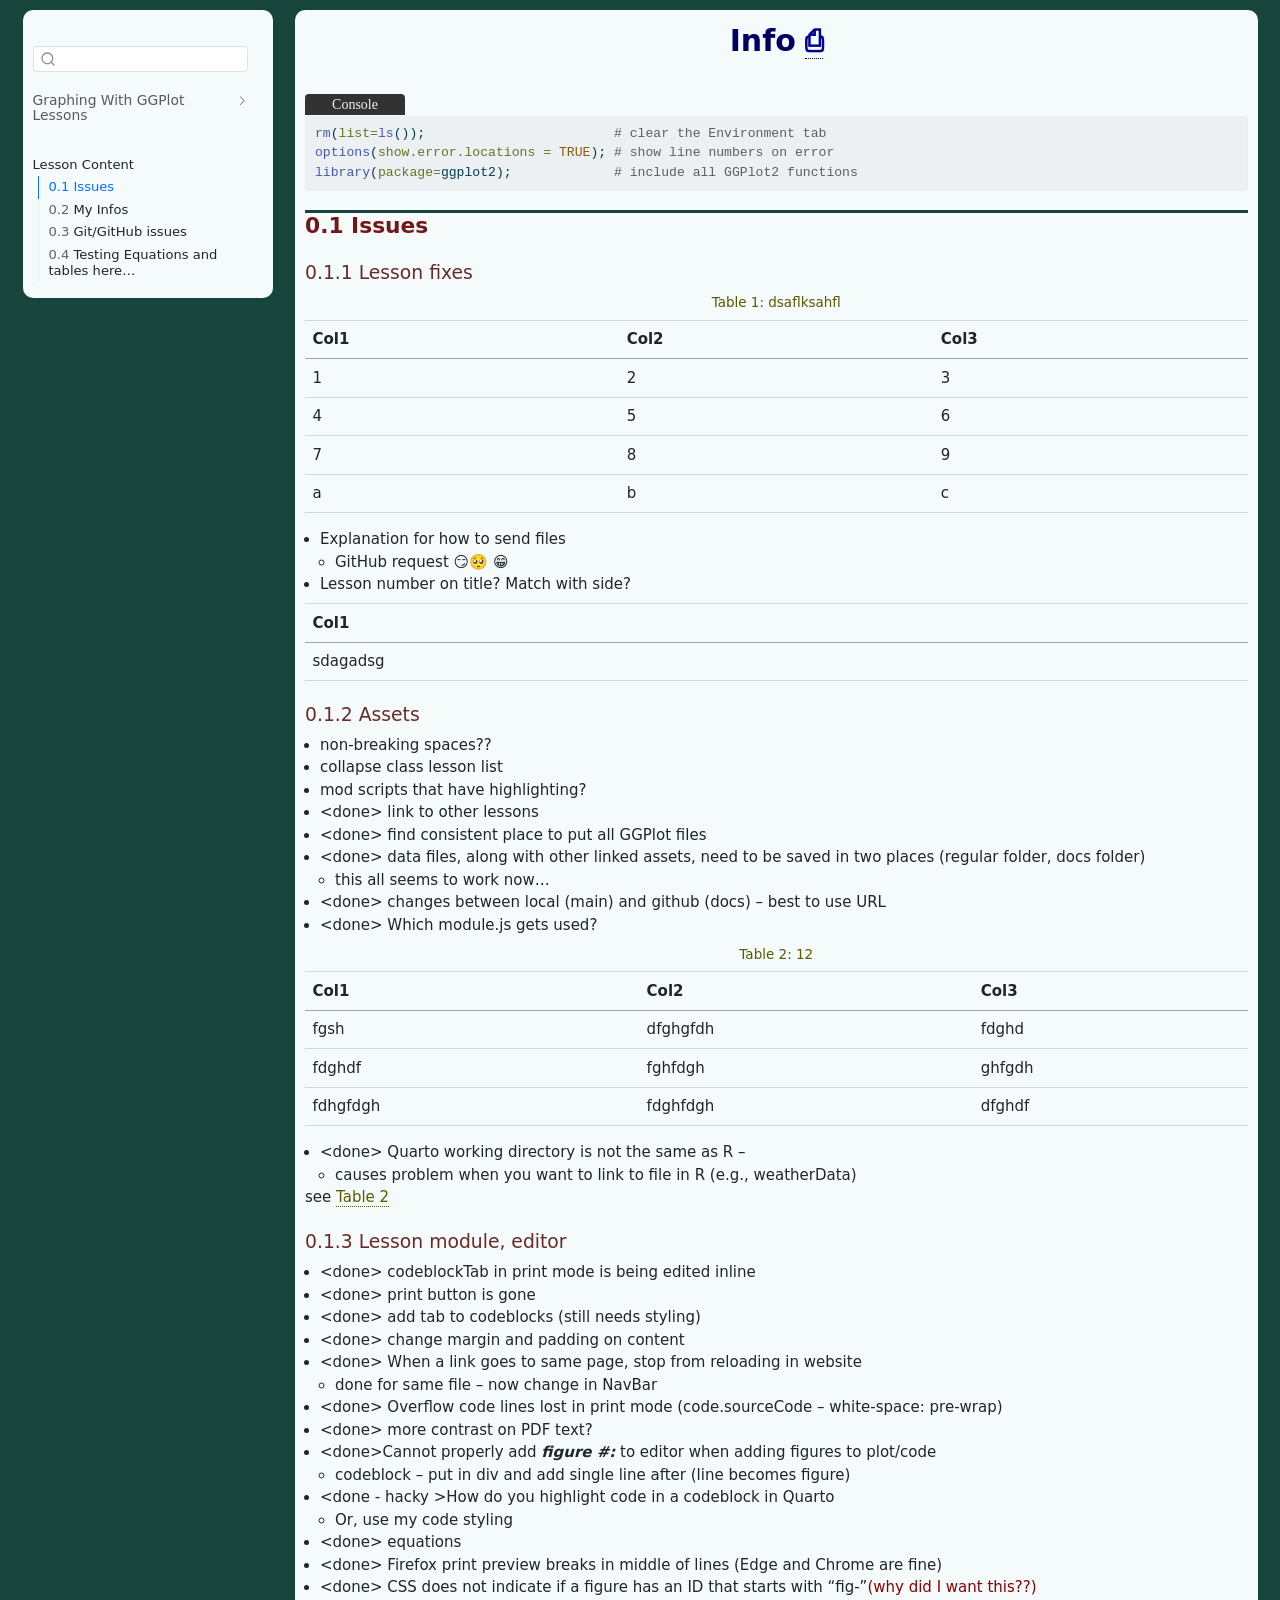
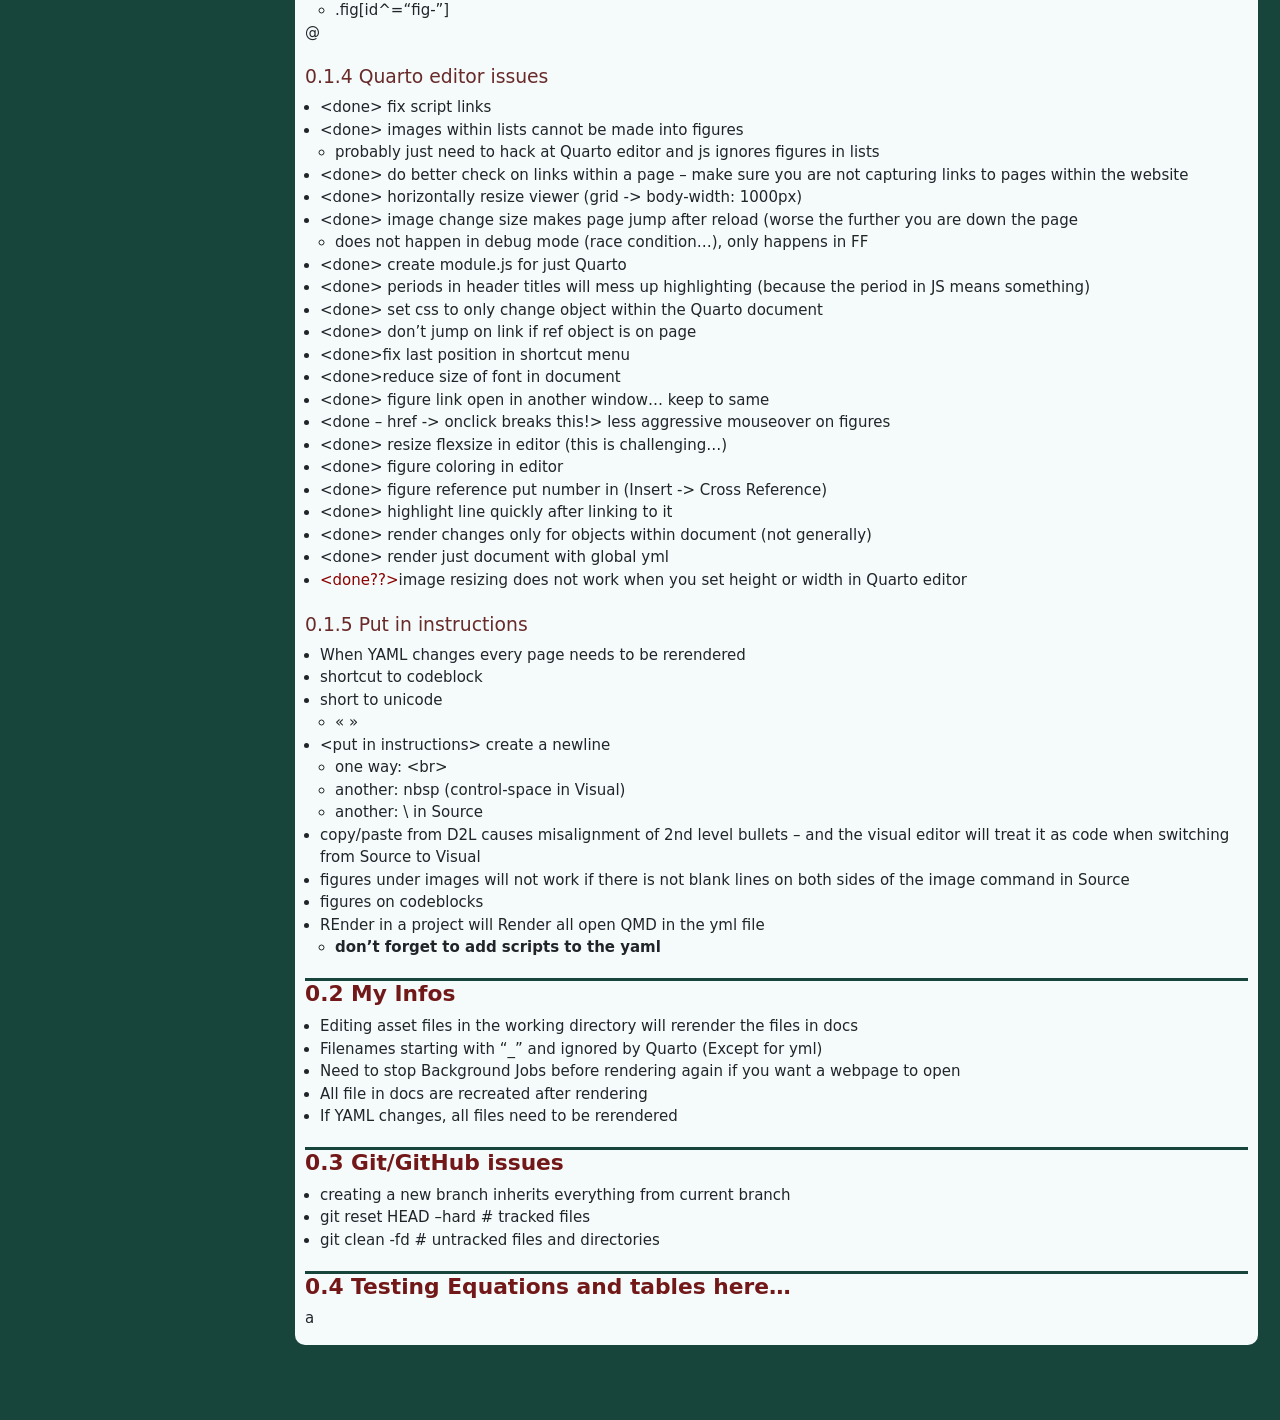
<file: docs/lessons/Info.html>
<!DOCTYPE html>
<html xmlns="http://www.w3.org/1999/xhtml" lang="en" xml:lang="en"><head>

<meta charset="utf-8">
<meta name="generator" content="quarto-1.5.50">

<meta name="viewport" content="width=device-width, initial-scale=1.0, user-scalable=yes">


<title>Info</title>
<style>
code{white-space: pre-wrap;}
span.smallcaps{font-variant: small-caps;}
div.columns{display: flex; gap: min(4vw, 1.5em);}
div.column{flex: auto; overflow-x: auto;}
div.hanging-indent{margin-left: 1.5em; text-indent: -1.5em;}
ul.task-list{list-style: none;}
ul.task-list li input[type="checkbox"] {
  width: 0.8em;
  margin: 0 0.8em 0.2em -1em; /* quarto-specific, see https://github.com/quarto-dev/quarto-cli/issues/4556 */ 
  vertical-align: middle;
}
/* CSS for syntax highlighting */
pre > code.sourceCode { white-space: pre; position: relative; }
pre > code.sourceCode > span { line-height: 1.25; }
pre > code.sourceCode > span:empty { height: 1.2em; }
.sourceCode { overflow: visible; }
code.sourceCode > span { color: inherit; text-decoration: inherit; }
div.sourceCode { margin: 1em 0; }
pre.sourceCode { margin: 0; }
@media screen {
div.sourceCode { overflow: auto; }
}
@media print {
pre > code.sourceCode { white-space: pre-wrap; }
pre > code.sourceCode > span { display: inline-block; text-indent: -5em; padding-left: 5em; }
}
pre.numberSource code
  { counter-reset: source-line 0; }
pre.numberSource code > span
  { position: relative; left: -4em; counter-increment: source-line; }
pre.numberSource code > span > a:first-child::before
  { content: counter(source-line);
    position: relative; left: -1em; text-align: right; vertical-align: baseline;
    border: none; display: inline-block;
    -webkit-touch-callout: none; -webkit-user-select: none;
    -khtml-user-select: none; -moz-user-select: none;
    -ms-user-select: none; user-select: none;
    padding: 0 4px; width: 4em;
  }
pre.numberSource { margin-left: 3em;  padding-left: 4px; }
div.sourceCode
  {   }
@media screen {
pre > code.sourceCode > span > a:first-child::before { text-decoration: underline; }
}
</style>


<script src="../site_libs/quarto-nav/quarto-nav.js"></script>
<script src="../site_libs/quarto-nav/headroom.min.js"></script>
<script src="../site_libs/clipboard/clipboard.min.js"></script>
<script src="../site_libs/quarto-search/autocomplete.umd.js"></script>
<script src="../site_libs/quarto-search/fuse.min.js"></script>
<script src="../site_libs/quarto-search/quarto-search.js"></script>
<meta name="quarto:offset" content="../">
<script src="../site_libs/quarto-html/quarto.js"></script>
<script src="../site_libs/quarto-html/popper.min.js"></script>
<script src="../site_libs/quarto-html/tippy.umd.min.js"></script>
<script src="../site_libs/quarto-html/anchor.min.js"></script>
<link href="../site_libs/quarto-html/tippy.css" rel="stylesheet">
<link href="../site_libs/quarto-html/quarto-syntax-highlighting.css" rel="stylesheet" id="quarto-text-highlighting-styles">
<script src="../site_libs/bootstrap/bootstrap.min.js"></script>
<link href="../site_libs/bootstrap/bootstrap-icons.css" rel="stylesheet">
<link href="../site_libs/bootstrap/bootstrap.min.css" rel="stylesheet" id="quarto-bootstrap" data-mode="light">
<script id="quarto-search-options" type="application/json">{
  "location": "sidebar",
  "copy-button": false,
  "collapse-after": 3,
  "panel-placement": "start",
  "type": "textbox",
  "limit": 50,
  "keyboard-shortcut": [
    "f",
    "/",
    "s"
  ],
  "show-item-context": false,
  "language": {
    "search-no-results-text": "No results",
    "search-matching-documents-text": "matching documents",
    "search-copy-link-title": "Copy link to search",
    "search-hide-matches-text": "Hide additional matches",
    "search-more-match-text": "more match in this document",
    "search-more-matches-text": "more matches in this document",
    "search-clear-button-title": "Clear",
    "search-text-placeholder": "",
    "search-detached-cancel-button-title": "Cancel",
    "search-submit-button-title": "Submit",
    "search-label": "Search"
  }
}</script>
<link rel="shortcut icon" href="https://qfcatmsu.github.io/assets/quarto/qfc_icon.png">
<script>mod=true; menuCollapse=true;</script>
<script src="qfc_styles.js"></script>      


<link rel="stylesheet" href="qfc_styles.css">
</head>

<body class="nav-sidebar floating">

<div id="quarto-search-results"></div>
  <header id="quarto-header" class="headroom fixed-top">
  <nav class="quarto-secondary-nav">
    <div class="container-fluid d-flex">
      <button type="button" class="quarto-btn-toggle btn" data-bs-toggle="collapse" role="button" data-bs-target=".quarto-sidebar-collapse-item" aria-controls="quarto-sidebar" aria-expanded="false" aria-label="Toggle sidebar navigation" onclick="if (window.quartoToggleHeadroom) { window.quartoToggleHeadroom(); }">
        <i class="bi bi-layout-text-sidebar-reverse"></i>
      </button>
        <a class="flex-grow-1 no-decor" role="navigation" data-bs-toggle="collapse" data-bs-target=".quarto-sidebar-collapse-item" aria-controls="quarto-sidebar" aria-expanded="false" aria-label="Toggle sidebar navigation" onclick="if (window.quartoToggleHeadroom) { window.quartoToggleHeadroom(); }">      
          <h1 class="quarto-secondary-nav-title">Info</h1>
        </a>     
      <button type="button" class="btn quarto-search-button" aria-label="Search" onclick="window.quartoOpenSearch();">
        <i class="bi bi-search"></i>
      </button>
    </div>
  </nav>
</header>
<!-- content -->
<div id="quarto-content" class="quarto-container page-columns page-rows-contents page-layout-full">
<!-- sidebar -->
  <nav id="quarto-sidebar" class="sidebar collapse collapse-horizontal quarto-sidebar-collapse-item sidebar-navigation floating overflow-auto">
        <div class="mt-2 flex-shrink-0 align-items-center">
        <div class="sidebar-search">
        <div id="quarto-search" class="" title="Search"></div>
        </div>
        </div>
    <div class="sidebar-menu-container"> 
    <ul class="list-unstyled mt-1">
        <li class="sidebar-item sidebar-item-section">
      <div class="sidebar-item-container"> 
            <a class="sidebar-item-text sidebar-link text-start" data-bs-toggle="collapse" data-bs-target="#quarto-sidebar-section-1" role="navigation" aria-expanded="true">
 <span class="menu-text">Graphing With GGPlot Lessons</span></a>
          <a class="sidebar-item-toggle text-start" data-bs-toggle="collapse" data-bs-target="#quarto-sidebar-section-1" role="navigation" aria-expanded="true" aria-label="Toggle section">
            <i class="bi bi-chevron-right ms-2"></i>
          </a> 
      </div>
      <ul id="quarto-sidebar-section-1" class="collapse list-unstyled sidebar-section depth1 show">  
          <li class="sidebar-item">
  <div class="sidebar-item-container"> 
  <a href="../lessons/00-IntroductionAndSyllabus.html" class="sidebar-item-text sidebar-link">
 <span class="menu-text">00: Introduction and Syllabus</span></a>
  </div>
</li>
          <li class="sidebar-item">
  <div class="sidebar-item-container"> 
  <a href="../lessons/09-ReshapingAndForLoops1.html" class="sidebar-item-text sidebar-link">
 <span class="menu-text">09: Reshaping and For Loops 1</span></a>
  </div>
</li>
          <li class="sidebar-item">
  <div class="sidebar-item-container"> 
  <a href="../lessons/11-Annotations.html" class="sidebar-item-text sidebar-link">
 <span class="menu-text">11: Annotations</span></a>
  </div>
</li>
          <li class="sidebar-item">
  <div class="sidebar-item-container"> 
  <a href="../lessons/12-Multipaneling.html" class="sidebar-item-text sidebar-link">
 <span class="menu-text">12: Multipaneling</span></a>
  </div>
</li>
          <li class="sidebar-item">
  <div class="sidebar-item-container"> 
  <a href="../lessons/Info.html" class="sidebar-item-text sidebar-link active">
 <span class="menu-text">Info</span></a>
  </div>
</li>
      </ul>
  </li>
    </ul>
    </div>
    <nav id="TOC" role="doc-toc" class="toc-active">
    <h2 id="toc-title">Lesson Content</h2>
   
  <ul>
  <li><a href="#issues" id="toc-issues" class="nav-link active" data-scroll-target="#issues"><span class="header-section-number">0.1</span> Issues</a></li>
  <li><a href="#my-infos" id="toc-my-infos" class="nav-link" data-scroll-target="#my-infos"><span class="header-section-number">0.2</span> My Infos</a></li>
  <li><a href="#gitgithub-issues" id="toc-gitgithub-issues" class="nav-link" data-scroll-target="#gitgithub-issues"><span class="header-section-number">0.3</span> Git/GitHub issues</a></li>
  <li><a href="#testing-equations-and-tables-here" id="toc-testing-equations-and-tables-here" class="nav-link" data-scroll-target="#testing-equations-and-tables-here"><span class="header-section-number">0.4</span> Testing Equations and tables here…</a></li>
  </ul>
</nav>
</nav>
<div id="quarto-sidebar-glass" class="quarto-sidebar-collapse-item" data-bs-toggle="collapse" data-bs-target=".quarto-sidebar-collapse-item"></div>
<!-- margin-sidebar -->
    <div id="quarto-margin-sidebar" class="sidebar margin-sidebar zindex-bottom">
    </div>
<!-- main -->
<main class="content column-page-right" id="quarto-document-content">

<header id="title-block-header" class="quarto-title-block default">
<div class="quarto-title">
<h1 class="title d-none d-lg-block">Info</h1>
</div>



<div class="quarto-title-meta column-page-right">

    
  
    
  </div>
  


</header>


<div class="sourceCode" id="cb1" data-tab="Console"><pre class="sourceCode r code-with-copy"><code class="sourceCode r"><span id="cb1-1"><a href="#cb1-1" aria-hidden="true" tabindex="-1"></a><span class="fu">rm</span>(<span class="at">list=</span><span class="fu">ls</span>());                        <span class="co"># clear the Environment tab</span></span>
<span id="cb1-2"><a href="#cb1-2" aria-hidden="true" tabindex="-1"></a><span class="fu">options</span>(<span class="at">show.error.locations =</span> <span class="cn">TRUE</span>); <span class="co"># show line numbers on error</span></span>
<span id="cb1-3"><a href="#cb1-3" aria-hidden="true" tabindex="-1"></a><span class="fu">library</span>(<span class="at">package=</span>ggplot2);             <span class="co"># include all GGPlot2 functions</span></span></code><button title="Copy to Clipboard" class="code-copy-button"><i class="bi"></i></button></pre></div>
<section id="issues" class="level3" data-number="0.1">
<h3 data-number="0.1" class="anchored" data-anchor-id="issues"><span class="header-section-number">0.1</span> Issues</h3>
<section id="lesson-fixes" class="level4" data-number="0.1.1">
<h4 data-number="0.1.1" class="anchored" data-anchor-id="lesson-fixes"><span class="header-section-number">0.1.1</span> Lesson fixes</h4>
<div id="tbl-nnn" class="quarto-float quarto-figure quarto-figure-left anchored">
<figure class="quarto-float quarto-float-tbl figure">
<figcaption class="quarto-float-caption-top quarto-float-caption quarto-float-tbl" id="tbl-nnn-caption-0ceaefa1-69ba-4598-a22c-09a6ac19f8ca">
Table&nbsp;1: dsaflksahfl
</figcaption>
<div aria-describedby="tbl-nnn-caption-0ceaefa1-69ba-4598-a22c-09a6ac19f8ca">
<table class="caption-top table">
<thead>
<tr class="header">
<th>Col1</th>
<th>Col2</th>
<th>Col3</th>
</tr>
</thead>
<tbody>
<tr class="odd">
<td>1</td>
<td>2</td>
<td>3</td>
</tr>
<tr class="even">
<td>4</td>
<td>5</td>
<td>6</td>
</tr>
<tr class="odd">
<td>7</td>
<td>8</td>
<td>9</td>
</tr>
<tr class="even">
<td>a</td>
<td>b</td>
<td>c</td>
</tr>
</tbody>
</table>
</div>
</figure>
</div>
<ul>
<li><p>Explanation for how to send files</p>
<ul>
<li>GitHub request 😏🥺 😁</li>
</ul></li>
<li><p>Lesson number on title? Match with side?</p></li>
</ul>
<table class="caption-top table">
<thead>
<tr class="header">
<th>Col1</th>
</tr>
</thead>
<tbody>
<tr class="odd">
<td>sdagadsg</td>
</tr>
</tbody>
</table>
</section>
<section id="assets" class="level4" data-number="0.1.2">
<h4 data-number="0.1.2" class="anchored" data-anchor-id="assets"><span class="header-section-number">0.1.2</span> Assets</h4>
<ul>
<li><p>non-breaking spaces??</p></li>
<li><p>collapse class lesson list</p></li>
<li><p>mod scripts that have highlighting?</p></li>
<li><p>&lt;done&gt; link to other lessons</p></li>
<li><p>&lt;done&gt; find consistent place to put all GGPlot files</p></li>
<li><p>&lt;done&gt; data files, along with other linked assets, need to be saved in two places (regular folder, docs folder)</p>
<ul>
<li>this all seems to work now…</li>
</ul></li>
<li><p>&lt;done&gt; changes between local (main) and github (docs) – best to use URL</p></li>
<li><p>&lt;done&gt; Which module.js gets used?</p></li>
</ul>
<div id="tbl-blah" class="quarto-float quarto-figure quarto-figure-left anchored">
<figure class="quarto-float quarto-float-tbl figure">
<figcaption class="quarto-float-caption-top quarto-float-caption quarto-float-tbl" id="tbl-blah-caption-0ceaefa1-69ba-4598-a22c-09a6ac19f8ca">
Table&nbsp;2: 12
</figcaption>
<div aria-describedby="tbl-blah-caption-0ceaefa1-69ba-4598-a22c-09a6ac19f8ca">
<table class="caption-top table">
<thead>
<tr class="header">
<th>Col1</th>
<th>Col2</th>
<th>Col3</th>
</tr>
</thead>
<tbody>
<tr class="odd">
<td>fgsh</td>
<td>dfghgfdh</td>
<td>fdghd</td>
</tr>
<tr class="even">
<td>fdghdf</td>
<td>fghfdgh</td>
<td>ghfgdh</td>
</tr>
<tr class="odd">
<td>fdhgfdgh</td>
<td>fdghfdgh</td>
<td>dfghdf</td>
</tr>
</tbody>
</table>
</div>
</figure>
</div>
<ul>
<li><p>&lt;done&gt; Quarto working directory is not the same as R –</p>
<ul>
<li>causes problem when you want to link to file in R (e.g., weatherData)</li>
</ul></li>
</ul>
<p>see <a href="#tbl-blah" class="quarto-xref">Table&nbsp;2</a></p>
</section>
<section id="lesson-module-editor" class="level4" data-number="0.1.3">
<h4 data-number="0.1.3" class="anchored" data-anchor-id="lesson-module-editor"><span class="header-section-number">0.1.3</span> Lesson module, editor</h4>
<ul>
<li><p>&lt;done&gt; codeblockTab in print mode is being edited inline</p></li>
<li><p>&lt;done&gt; print button is gone</p></li>
<li><p>&lt;done&gt; add tab to codeblocks (still needs styling)</p></li>
<li><p>&lt;done&gt; change margin and padding on content</p></li>
<li><p>&lt;done&gt; When a link goes to same page, stop from reloading in website</p>
<ul>
<li>done for same file – now change in NavBar</li>
</ul></li>
<li><p>&lt;done&gt; Overflow code lines lost in print mode (code.sourceCode – white-space: pre-wrap)</p></li>
<li><p>&lt;done&gt; more contrast on PDF text?</p></li>
<li><p>&lt;done&gt;Cannot properly add <strong><em>figure #:</em></strong> to editor when adding figures to plot/code</p>
<ul>
<li>codeblock – put in div and add single line after (line becomes figure)</li>
</ul></li>
<li><p>&lt;done - hacky &gt;How do you highlight code in a codeblock in Quarto</p>
<ul>
<li>Or, use my code styling</li>
</ul></li>
<li><p>&lt;done&gt; equations</p></li>
<li><p>&lt;done&gt; Firefox print preview breaks in middle of lines (Edge and Chrome are fine)</p></li>
<li><p>&lt;done&gt; CSS does not indicate if a figure has an ID that starts with “fig-”<span class="hl">(why did I want this??)</span></p>
<ul>
<li>.fig[id^=“fig-”]</li>
</ul></li>
</ul>
<p>@</p>
</section>
<section id="quarto-editor-issues" class="level4" data-number="0.1.4">
<h4 data-number="0.1.4" class="anchored" data-anchor-id="quarto-editor-issues"><span class="header-section-number">0.1.4</span> Quarto editor issues</h4>
<ul>
<li><p>&lt;done&gt; fix script links</p></li>
<li><p>&lt;done&gt; images within lists cannot be made into figures</p>
<ul>
<li>probably just need to hack at Quarto editor and js ignores figures in lists</li>
</ul></li>
<li><p>&lt;done&gt; do better check on links within a page – make sure you are not capturing links to pages within the website</p></li>
<li><p>&lt;done&gt; horizontally resize viewer (grid -&gt; body-width: 1000px)</p></li>
<li><p>&lt;done&gt; image change size makes page jump after reload (worse the further you are down the page</p>
<ul>
<li>does not happen in debug mode (race condition…), only happens in FF</li>
</ul></li>
<li><p>&lt;done&gt; create module.js for just Quarto</p></li>
<li><p>&lt;done&gt; periods in header titles will mess up highlighting (because the period in JS means something)</p></li>
<li><p>&lt;done&gt; set css to only change object within the Quarto document</p></li>
<li><p>&lt;done&gt; don’t jump on link if ref object is on page</p></li>
<li><p>&lt;done&gt;fix last position in shortcut menu</p></li>
<li><p>&lt;done&gt;reduce size of font in document</p></li>
<li><p>&lt;done&gt; figure link open in another window… keep to same</p></li>
<li><p>&lt;done – href -&gt; onclick breaks this!&gt; less aggressive mouseover on figures</p></li>
<li><p>&lt;done&gt; resize flexsize in editor (this is challenging…)</p></li>
<li><p>&lt;done&gt; figure coloring in editor</p></li>
<li><p>&lt;done&gt; figure reference put number in (Insert -&gt; Cross Reference)</p></li>
<li><p>&lt;done&gt; highlight line quickly after linking to it</p></li>
<li><p>&lt;done&gt; render changes only for objects within document (not generally)</p></li>
<li><p>&lt;done&gt; render just document with global yml</p></li>
<li><p><span class="hl">&lt;done??&gt;</span>image resizing does not work when you set height or width in Quarto editor</p></li>
</ul>
</section>
<section id="put-in-instructions" class="level4" data-number="0.1.5">
<h4 data-number="0.1.5" class="anchored" data-anchor-id="put-in-instructions"><span class="header-section-number">0.1.5</span> Put in instructions</h4>
<ul>
<li><p>When YAML changes every page needs to be rerendered</p></li>
<li><p>shortcut to codeblock</p></li>
<li><p>short to unicode</p>
<ul>
<li>« »</li>
</ul></li>
<li><p>&lt;put in instructions&gt; create a newline</p>
<ul>
<li>one way: &lt;br&gt;</li>
<li>another: nbsp (control-space in Visual)</li>
<li>another: \ in Source</li>
</ul></li>
<li><p>copy/paste from D2L causes misalignment of 2nd level bullets – and the visual editor will treat it as code when switching from Source to Visual</p></li>
</ul>
<!-- -->
<ul>
<li><p>figures under images will not work if there is not blank lines on both sides of the image command in Source</p></li>
<li><p>figures on codeblocks</p></li>
<li><p>REnder in a project will Render all open QMD in the yml file</p>
<ul>
<li><strong>don’t forget to add scripts to the yaml</strong></li>
</ul></li>
</ul>
</section>
</section>
<section id="my-infos" class="level3" data-number="0.2">
<h3 data-number="0.2" class="anchored" data-anchor-id="my-infos"><span class="header-section-number">0.2</span> My Infos</h3>
<ul>
<li><p>Editing asset files in the working directory will rerender the files in docs</p></li>
<li><p>Filenames starting with “_” and ignored by Quarto (Except for yml)</p></li>
<li><p>Need to stop Background Jobs before rendering again if you want a webpage to open</p></li>
<li><p>All file in docs are recreated after rendering</p></li>
<li><p>If YAML changes, all files need to be rerendered</p></li>
</ul>
</section>
<section id="gitgithub-issues" class="level3" data-number="0.3">
<h3 data-number="0.3" class="anchored" data-anchor-id="gitgithub-issues"><span class="header-section-number">0.3</span> Git/GitHub issues</h3>
<ul>
<li><p>creating a new branch inherits everything from current branch</p></li>
<li><p>git reset HEAD –hard # tracked files</p></li>
<li><p>git clean -fd # untracked files and directories</p></li>
</ul>
</section>
<section id="testing-equations-and-tables-here" class="level3" data-number="0.4">
<h3 data-number="0.4" class="anchored" data-anchor-id="testing-equations-and-tables-here"><span class="header-section-number">0.4</span> Testing Equations and tables here…</h3>
<p>a</p>


</section>

</main> <!-- /main -->
<script id="quarto-html-after-body" type="application/javascript">
window.document.addEventListener("DOMContentLoaded", function (event) {
  const toggleBodyColorMode = (bsSheetEl) => {
    const mode = bsSheetEl.getAttribute("data-mode");
    const bodyEl = window.document.querySelector("body");
    if (mode === "dark") {
      bodyEl.classList.add("quarto-dark");
      bodyEl.classList.remove("quarto-light");
    } else {
      bodyEl.classList.add("quarto-light");
      bodyEl.classList.remove("quarto-dark");
    }
  }
  const toggleBodyColorPrimary = () => {
    const bsSheetEl = window.document.querySelector("link#quarto-bootstrap");
    if (bsSheetEl) {
      toggleBodyColorMode(bsSheetEl);
    }
  }
  toggleBodyColorPrimary();  
  const icon = "";
  const anchorJS = new window.AnchorJS();
  anchorJS.options = {
    placement: 'right',
    icon: icon
  };
  anchorJS.add('.anchored');
  const isCodeAnnotation = (el) => {
    for (const clz of el.classList) {
      if (clz.startsWith('code-annotation-')) {                     
        return true;
      }
    }
    return false;
  }
  const onCopySuccess = function(e) {
    // button target
    const button = e.trigger;
    // don't keep focus
    button.blur();
    // flash "checked"
    button.classList.add('code-copy-button-checked');
    var currentTitle = button.getAttribute("title");
    button.setAttribute("title", "Copied!");
    let tooltip;
    if (window.bootstrap) {
      button.setAttribute("data-bs-toggle", "tooltip");
      button.setAttribute("data-bs-placement", "left");
      button.setAttribute("data-bs-title", "Copied!");
      tooltip = new bootstrap.Tooltip(button, 
        { trigger: "manual", 
          customClass: "code-copy-button-tooltip",
          offset: [0, -8]});
      tooltip.show();    
    }
    setTimeout(function() {
      if (tooltip) {
        tooltip.hide();
        button.removeAttribute("data-bs-title");
        button.removeAttribute("data-bs-toggle");
        button.removeAttribute("data-bs-placement");
      }
      button.setAttribute("title", currentTitle);
      button.classList.remove('code-copy-button-checked');
    }, 1000);
    // clear code selection
    e.clearSelection();
  }
  const getTextToCopy = function(trigger) {
      const codeEl = trigger.previousElementSibling.cloneNode(true);
      for (const childEl of codeEl.children) {
        if (isCodeAnnotation(childEl)) {
          childEl.remove();
        }
      }
      return codeEl.innerText;
  }
  const clipboard = new window.ClipboardJS('.code-copy-button:not([data-in-quarto-modal])', {
    text: getTextToCopy
  });
  clipboard.on('success', onCopySuccess);
  if (window.document.getElementById('quarto-embedded-source-code-modal')) {
    // For code content inside modals, clipBoardJS needs to be initialized with a container option
    // TODO: Check when it could be a function (https://github.com/zenorocha/clipboard.js/issues/860)
    const clipboardModal = new window.ClipboardJS('.code-copy-button[data-in-quarto-modal]', {
      text: getTextToCopy,
      container: window.document.getElementById('quarto-embedded-source-code-modal')
    });
    clipboardModal.on('success', onCopySuccess);
  }
    var localhostRegex = new RegExp(/^(?:http|https):\/\/localhost\:?[0-9]*\//);
    var mailtoRegex = new RegExp(/^mailto:/);
      var filterRegex = new RegExp('/' + window.location.host + '/');
    var isInternal = (href) => {
        return filterRegex.test(href) || localhostRegex.test(href) || mailtoRegex.test(href);
    }
    // Inspect non-navigation links and adorn them if external
 	var links = window.document.querySelectorAll('a[href]:not(.nav-link):not(.navbar-brand):not(.toc-action):not(.sidebar-link):not(.sidebar-item-toggle):not(.pagination-link):not(.no-external):not([aria-hidden]):not(.dropdown-item):not(.quarto-navigation-tool):not(.about-link)');
    for (var i=0; i<links.length; i++) {
      const link = links[i];
      if (!isInternal(link.href)) {
        // undo the damage that might have been done by quarto-nav.js in the case of
        // links that we want to consider external
        if (link.dataset.originalHref !== undefined) {
          link.href = link.dataset.originalHref;
        }
      }
    }
  function tippyHover(el, contentFn, onTriggerFn, onUntriggerFn) {
    const config = {
      allowHTML: true,
      maxWidth: 500,
      delay: 100,
      arrow: false,
      appendTo: function(el) {
          return el.parentElement;
      },
      interactive: true,
      interactiveBorder: 10,
      theme: 'quarto',
      placement: 'bottom-start',
    };
    if (contentFn) {
      config.content = contentFn;
    }
    if (onTriggerFn) {
      config.onTrigger = onTriggerFn;
    }
    if (onUntriggerFn) {
      config.onUntrigger = onUntriggerFn;
    }
    window.tippy(el, config); 
  }
  const noterefs = window.document.querySelectorAll('a[role="doc-noteref"]');
  for (var i=0; i<noterefs.length; i++) {
    const ref = noterefs[i];
    tippyHover(ref, function() {
      // use id or data attribute instead here
      let href = ref.getAttribute('data-footnote-href') || ref.getAttribute('href');
      try { href = new URL(href).hash; } catch {}
      const id = href.replace(/^#\/?/, "");
      const note = window.document.getElementById(id);
      if (note) {
        return note.innerHTML;
      } else {
        return "";
      }
    });
  }
  const xrefs = window.document.querySelectorAll('a.quarto-xref');
  const processXRef = (id, note) => {
    // Strip column container classes
    const stripColumnClz = (el) => {
      el.classList.remove("page-full", "page-columns");
      if (el.children) {
        for (const child of el.children) {
          stripColumnClz(child);
        }
      }
    }
    stripColumnClz(note)
    if (id === null || id.startsWith('sec-')) {
      // Special case sections, only their first couple elements
      const container = document.createElement("div");
      if (note.children && note.children.length > 2) {
        container.appendChild(note.children[0].cloneNode(true));
        for (let i = 1; i < note.children.length; i++) {
          const child = note.children[i];
          if (child.tagName === "P" && child.innerText === "") {
            continue;
          } else {
            container.appendChild(child.cloneNode(true));
            break;
          }
        }
        if (window.Quarto?.typesetMath) {
          window.Quarto.typesetMath(container);
        }
        return container.innerHTML
      } else {
        if (window.Quarto?.typesetMath) {
          window.Quarto.typesetMath(note);
        }
        return note.innerHTML;
      }
    } else {
      // Remove any anchor links if they are present
      const anchorLink = note.querySelector('a.anchorjs-link');
      if (anchorLink) {
        anchorLink.remove();
      }
      if (window.Quarto?.typesetMath) {
        window.Quarto.typesetMath(note);
      }
      // TODO in 1.5, we should make sure this works without a callout special case
      if (note.classList.contains("callout")) {
        return note.outerHTML;
      } else {
        return note.innerHTML;
      }
    }
  }
  for (var i=0; i<xrefs.length; i++) {
    const xref = xrefs[i];
    tippyHover(xref, undefined, function(instance) {
      instance.disable();
      let url = xref.getAttribute('href');
      let hash = undefined; 
      if (url.startsWith('#')) {
        hash = url;
      } else {
        try { hash = new URL(url).hash; } catch {}
      }
      if (hash) {
        const id = hash.replace(/^#\/?/, "");
        const note = window.document.getElementById(id);
        if (note !== null) {
          try {
            const html = processXRef(id, note.cloneNode(true));
            instance.setContent(html);
          } finally {
            instance.enable();
            instance.show();
          }
        } else {
          // See if we can fetch this
          fetch(url.split('#')[0])
          .then(res => res.text())
          .then(html => {
            const parser = new DOMParser();
            const htmlDoc = parser.parseFromString(html, "text/html");
            const note = htmlDoc.getElementById(id);
            if (note !== null) {
              const html = processXRef(id, note);
              instance.setContent(html);
            } 
          }).finally(() => {
            instance.enable();
            instance.show();
          });
        }
      } else {
        // See if we can fetch a full url (with no hash to target)
        // This is a special case and we should probably do some content thinning / targeting
        fetch(url)
        .then(res => res.text())
        .then(html => {
          const parser = new DOMParser();
          const htmlDoc = parser.parseFromString(html, "text/html");
          const note = htmlDoc.querySelector('main.content');
          if (note !== null) {
            // This should only happen for chapter cross references
            // (since there is no id in the URL)
            // remove the first header
            if (note.children.length > 0 && note.children[0].tagName === "HEADER") {
              note.children[0].remove();
            }
            const html = processXRef(null, note);
            instance.setContent(html);
          } 
        }).finally(() => {
          instance.enable();
          instance.show();
        });
      }
    }, function(instance) {
    });
  }
      let selectedAnnoteEl;
      const selectorForAnnotation = ( cell, annotation) => {
        let cellAttr = 'data-code-cell="' + cell + '"';
        let lineAttr = 'data-code-annotation="' +  annotation + '"';
        const selector = 'span[' + cellAttr + '][' + lineAttr + ']';
        return selector;
      }
      const selectCodeLines = (annoteEl) => {
        const doc = window.document;
        const targetCell = annoteEl.getAttribute("data-target-cell");
        const targetAnnotation = annoteEl.getAttribute("data-target-annotation");
        const annoteSpan = window.document.querySelector(selectorForAnnotation(targetCell, targetAnnotation));
        const lines = annoteSpan.getAttribute("data-code-lines").split(",");
        const lineIds = lines.map((line) => {
          return targetCell + "-" + line;
        })
        let top = null;
        let height = null;
        let parent = null;
        if (lineIds.length > 0) {
            //compute the position of the single el (top and bottom and make a div)
            const el = window.document.getElementById(lineIds[0]);
            top = el.offsetTop;
            height = el.offsetHeight;
            parent = el.parentElement.parentElement;
          if (lineIds.length > 1) {
            const lastEl = window.document.getElementById(lineIds[lineIds.length - 1]);
            const bottom = lastEl.offsetTop + lastEl.offsetHeight;
            height = bottom - top;
          }
          if (top !== null && height !== null && parent !== null) {
            // cook up a div (if necessary) and position it 
            let div = window.document.getElementById("code-annotation-line-highlight");
            if (div === null) {
              div = window.document.createElement("div");
              div.setAttribute("id", "code-annotation-line-highlight");
              div.style.position = 'absolute';
              parent.appendChild(div);
            }
            div.style.top = top - 2 + "px";
            div.style.height = height + 4 + "px";
            div.style.left = 0;
            let gutterDiv = window.document.getElementById("code-annotation-line-highlight-gutter");
            if (gutterDiv === null) {
              gutterDiv = window.document.createElement("div");
              gutterDiv.setAttribute("id", "code-annotation-line-highlight-gutter");
              gutterDiv.style.position = 'absolute';
              const codeCell = window.document.getElementById(targetCell);
              const gutter = codeCell.querySelector('.code-annotation-gutter');
              gutter.appendChild(gutterDiv);
            }
            gutterDiv.style.top = top - 2 + "px";
            gutterDiv.style.height = height + 4 + "px";
          }
          selectedAnnoteEl = annoteEl;
        }
      };
      const unselectCodeLines = () => {
        const elementsIds = ["code-annotation-line-highlight", "code-annotation-line-highlight-gutter"];
        elementsIds.forEach((elId) => {
          const div = window.document.getElementById(elId);
          if (div) {
            div.remove();
          }
        });
        selectedAnnoteEl = undefined;
      };
        // Handle positioning of the toggle
    window.addEventListener(
      "resize",
      throttle(() => {
        elRect = undefined;
        if (selectedAnnoteEl) {
          selectCodeLines(selectedAnnoteEl);
        }
      }, 10)
    );
    function throttle(fn, ms) {
    let throttle = false;
    let timer;
      return (...args) => {
        if(!throttle) { // first call gets through
            fn.apply(this, args);
            throttle = true;
        } else { // all the others get throttled
            if(timer) clearTimeout(timer); // cancel #2
            timer = setTimeout(() => {
              fn.apply(this, args);
              timer = throttle = false;
            }, ms);
        }
      };
    }
      // Attach click handler to the DT
      const annoteDls = window.document.querySelectorAll('dt[data-target-cell]');
      for (const annoteDlNode of annoteDls) {
        annoteDlNode.addEventListener('click', (event) => {
          const clickedEl = event.target;
          if (clickedEl !== selectedAnnoteEl) {
            unselectCodeLines();
            const activeEl = window.document.querySelector('dt[data-target-cell].code-annotation-active');
            if (activeEl) {
              activeEl.classList.remove('code-annotation-active');
            }
            selectCodeLines(clickedEl);
            clickedEl.classList.add('code-annotation-active');
          } else {
            // Unselect the line
            unselectCodeLines();
            clickedEl.classList.remove('code-annotation-active');
          }
        });
      }
  const findCites = (el) => {
    const parentEl = el.parentElement;
    if (parentEl) {
      const cites = parentEl.dataset.cites;
      if (cites) {
        return {
          el,
          cites: cites.split(' ')
        };
      } else {
        return findCites(el.parentElement)
      }
    } else {
      return undefined;
    }
  };
  var bibliorefs = window.document.querySelectorAll('a[role="doc-biblioref"]');
  for (var i=0; i<bibliorefs.length; i++) {
    const ref = bibliorefs[i];
    const citeInfo = findCites(ref);
    if (citeInfo) {
      tippyHover(citeInfo.el, function() {
        var popup = window.document.createElement('div');
        citeInfo.cites.forEach(function(cite) {
          var citeDiv = window.document.createElement('div');
          citeDiv.classList.add('hanging-indent');
          citeDiv.classList.add('csl-entry');
          var biblioDiv = window.document.getElementById('ref-' + cite);
          if (biblioDiv) {
            citeDiv.innerHTML = biblioDiv.innerHTML;
          }
          popup.appendChild(citeDiv);
        });
        return popup.innerHTML;
      });
    }
  }
});
</script>
</div> <!-- /content -->




</body></html>
</file>
<file: docs/site_libs/quarto-html/tippy.css>
.tippy-box[data-animation=fade][data-state=hidden]{opacity:0}[data-tippy-root]{max-width:calc(100vw - 10px)}.tippy-box{position:relative;background-color:#333;color:#fff;border-radius:4px;font-size:14px;line-height:1.4;white-space:normal;outline:0;transition-property:transform,visibility,opacity}.tippy-box[data-placement^=top]>.tippy-arrow{bottom:0}.tippy-box[data-placement^=top]>.tippy-arrow:before{bottom:-7px;left:0;border-width:8px 8px 0;border-top-color:initial;transform-origin:center top}.tippy-box[data-placement^=bottom]>.tippy-arrow{top:0}.tippy-box[data-placement^=bottom]>.tippy-arrow:before{top:-7px;left:0;border-width:0 8px 8px;border-bottom-color:initial;transform-origin:center bottom}.tippy-box[data-placement^=left]>.tippy-arrow{right:0}.tippy-box[data-placement^=left]>.tippy-arrow:before{border-width:8px 0 8px 8px;border-left-color:initial;right:-7px;transform-origin:center left}.tippy-box[data-placement^=right]>.tippy-arrow{left:0}.tippy-box[data-placement^=right]>.tippy-arrow:before{left:-7px;border-width:8px 8px 8px 0;border-right-color:initial;transform-origin:center right}.tippy-box[data-inertia][data-state=visible]{transition-timing-function:cubic-bezier(.54,1.5,.38,1.11)}.tippy-arrow{width:16px;height:16px;color:#333}.tippy-arrow:before{content:"";position:absolute;border-color:transparent;border-style:solid}.tippy-content{position:relative;padding:5px 9px;z-index:1}
</file>
<file: docs/site_libs/quarto-html/quarto-syntax-highlighting.css>
/* quarto syntax highlight colors */
:root {
  --quarto-hl-ot-color: #003B4F;
  --quarto-hl-at-color: #657422;
  --quarto-hl-ss-color: #20794D;
  --quarto-hl-an-color: #5E5E5E;
  --quarto-hl-fu-color: #4758AB;
  --quarto-hl-st-color: #20794D;
  --quarto-hl-cf-color: #003B4F;
  --quarto-hl-op-color: #5E5E5E;
  --quarto-hl-er-color: #AD0000;
  --quarto-hl-bn-color: #AD0000;
  --quarto-hl-al-color: #AD0000;
  --quarto-hl-va-color: #111111;
  --quarto-hl-bu-color: inherit;
  --quarto-hl-ex-color: inherit;
  --quarto-hl-pp-color: #AD0000;
  --quarto-hl-in-color: #5E5E5E;
  --quarto-hl-vs-color: #20794D;
  --quarto-hl-wa-color: #5E5E5E;
  --quarto-hl-do-color: #5E5E5E;
  --quarto-hl-im-color: #00769E;
  --quarto-hl-ch-color: #20794D;
  --quarto-hl-dt-color: #AD0000;
  --quarto-hl-fl-color: #AD0000;
  --quarto-hl-co-color: #5E5E5E;
  --quarto-hl-cv-color: #5E5E5E;
  --quarto-hl-cn-color: #8f5902;
  --quarto-hl-sc-color: #5E5E5E;
  --quarto-hl-dv-color: #AD0000;
  --quarto-hl-kw-color: #003B4F;
}

/* other quarto variables */
:root {
  --quarto-font-monospace: SFMono-Regular, Menlo, Monaco, Consolas, "Liberation Mono", "Courier New", monospace;
}

pre > code.sourceCode > span {
  color: #003B4F;
}

code span {
  color: #003B4F;
}

code.sourceCode > span {
  color: #003B4F;
}

div.sourceCode,
div.sourceCode pre.sourceCode {
  color: #003B4F;
}

code span.ot {
  color: #003B4F;
  font-style: inherit;
}

code span.at {
  color: #657422;
  font-style: inherit;
}

code span.ss {
  color: #20794D;
  font-style: inherit;
}

code span.an {
  color: #5E5E5E;
  font-style: inherit;
}

code span.fu {
  color: #4758AB;
  font-style: inherit;
}

code span.st {
  color: #20794D;
  font-style: inherit;
}

code span.cf {
  color: #003B4F;
  font-weight: bold;
  font-style: inherit;
}

code span.op {
  color: #5E5E5E;
  font-style: inherit;
}

code span.er {
  color: #AD0000;
  font-style: inherit;
}

code span.bn {
  color: #AD0000;
  font-style: inherit;
}

code span.al {
  color: #AD0000;
  font-style: inherit;
}

code span.va {
  color: #111111;
  font-style: inherit;
}

code span.bu {
  font-style: inherit;
}

code span.ex {
  font-style: inherit;
}

code span.pp {
  color: #AD0000;
  font-style: inherit;
}

code span.in {
  color: #5E5E5E;
  font-style: inherit;
}

code span.vs {
  color: #20794D;
  font-style: inherit;
}

code span.wa {
  color: #5E5E5E;
  font-style: italic;
}

code span.do {
  color: #5E5E5E;
  font-style: italic;
}

code span.im {
  color: #00769E;
  font-style: inherit;
}

code span.ch {
  color: #20794D;
  font-style: inherit;
}

code span.dt {
  color: #AD0000;
  font-style: inherit;
}

code span.fl {
  color: #AD0000;
  font-style: inherit;
}

code span.co {
  color: #5E5E5E;
  font-style: inherit;
}

code span.cv {
  color: #5E5E5E;
  font-style: italic;
}

code span.cn {
  color: #8f5902;
  font-style: inherit;
}

code span.sc {
  color: #5E5E5E;
  font-style: inherit;
}

code span.dv {
  color: #AD0000;
  font-style: inherit;
}

code span.kw {
  color: #003B4F;
  font-weight: bold;
  font-style: inherit;
}

.prevent-inlining {
  content: "</";
}

/*# sourceMappingURL=debc5d5d77c3f9108843748ff7464032.css.map */
</file>
<file: docs/lessons/qfc_styles.css>
/* Move .rcMenu styles into .content? */

.slideshowStuff 
{
  .pageRef
  {
    position: absolute;
    bottom: 0;
    right: 0;
  }
  .quarto-title-affiliation::first-line
  {
    /* in case you want the first line of affiliation to look different from the rest */
  }
  .quarto-title-affiliation
  {  
    margin: 0 !important;
    /* being used to style the GitHub link */
    text-align: left;
    font-size: 40px !important;
  }
  .quarto-title-author
  {
    padding-left: 0 !important;
  }
  .quarto-title-authors
  {
    margin-top: 17%;
    font-weight: normal;
    font-size: 40px;
    justify-content: left !important;
    text-align: left;
   /* font-family: 'Times New Roman', Times, serif !important;*/
  }
  .quarto-title-author::first-line
  {
    /* in case you want the name to look different than the email */
  }
  .date
  {
  
  }
  div.slide-number
  {
    width: 100%;
    text-align: center;
  }
}

/* content in web documents in Quarto is contained within a .content object */ 
.content
{
  /* add padding at the bottom of the page */
  padding-bottom:15px;
  
  /* add dotted red border to images that can be resized, make solid on hover */
  img.fs, img.flexSize
  {
    border-color: lime;
    border-style: dotted;
    border-width: 1px;
  }
  img.fs:hover, img.flexSize:hover
  {
    border-style: solid;
  }
  .resizing
  {
    border-color: red !important;
    cursor: w-resize;
  }
  .title
  {
    margin-bottom: 10px !important;
  }
  /* style for the "tab" that can be optionally added to the top of a codeblock */
  .codeBlockTab
  {
  	background-color: rgb(50,50,50);
  	color: rgb(240,240,240);
  	text-align: center;
  	display: inline-block;
  	font-size: 14px;
  	border-radius: 4px 4px 0px 0px;
  	min-width: 100px;
  	position: relative;
  	padding-left: 10px;
  	padding-right: 10px;
  	font-family: calibri;
  	margin-top: 10px;
  }
  /* reduce top margin of codeblocks that have tabs on top */
  .sourceCode.hasTab
  {
    margin-top: 0;  /* tab takes up the margin space */
  }
  /* add outline to code blocks on hover,
     make copy buton inside code block the same color */
  div.sourceCode:hover
  {
    outline: 2px solid lime;
  }
  /* Quarto create (IMO) a useless link on each header -- this removes the link */
  a.anchorjs-link
  {
    display: none;
  }
  /* add a line above the header 2 and 3 */
  section.level2
  {
    box-shadow: 0 -9px #18453B;
    margin-top: 15px;
  }
  section.level3
  {
    box-shadow: 0 -3px #18453B;
    margin-top: 15px;
  }
  /* put caption directly under image in figure (needed??) */
  .figure-img
  {
    margin-bottom: 0; 
  }
  figure > figcaption
  {
    margin-top: 0;
  }
  /* Avoid default double-spacing prominent in web design */
  ul, ol, li, p
  {
    margin-top: 0 !important;
    margin-bottom: 0 !important;
  }
  /* every odd level of bullets is a filled circle */
  ul,ul ul ul, ul ul ul ul ul
  {
    list-style-type: disc !important;
  }
  /* every even level of bullets is a outlined circle */
  ul ul, ul ul ul ul, ul ul ul ul ul ul
  {
    list-style-type: circle !important;
  }
  /* reduce indentation of lists (which I feel is too much) */
  ol, ul
  {
    padding-left: 1rem; 
  }
  /* note and hl are classes I defined */
  .note
  {
    color: rgb(160,64,0);
  }
  .hl
  {
    color: darkred;
  }
  /* highlighting in codeblock */
  code b
  {
    background-color: rgb(255,255,200);
  }
  /* highlighting on in-page object that is linked to */
  .refObjHighlight
  {
    background-color: yellow;
  }
  /* header styling */
  h1
  {
  	color: rgb(0,0,100);
  	width: 100%;
  	text-align: center;
  }
  h2, h2>.header-section-number
  {
  	color: rgb(100,0,0);
  }
  h3, h3>.header-section-number
  {
  	color: rgb(100,0,0);
  }
  h4, h4>.header-section-number
  {
  	color: rgb(90,20,20);
  }
  /* in-page links and references style */
  .quarto-xref, a.inpageLink, figcaption, table caption
  {
  	color: rgb(90,90,0);
  }
  /* any kind of link (need quarto-href ??)*/
  a, .quarto-xref  
  {
   	border-bottom: dotted 1px;
    cursor: pointer !important;
    text-decoration: none;
  }
  /* any kind of link on hover */
  a:hover
  {
  	border-bottom: solid 1px;
  } 
  /* link to outside page */
  a
  {
    color: rgb(0,0,150);
  }
}

/* links outside of content page */
a:hover
{
	cursor: pointer;
} 

/* style for long-click menu (which is outside of content) */
.rcMenu  /* the right-click menu */
{
	/* should it start as display: none; ?? */
	display: block;
	visibility: hidden; 
	position: absolute;
	top: 0px;
	left: 0px;
	padding: 10px;
	background-color: rgb(230,230,230);
	z-index: 100;
	box-shadow: 4px 4px 3px #555555;
	border-radius: 3px;
	border-style: solid;
	border-width: 1px;
	border-color: rgb(130,130,130);
}
.rcMenu a
{
  border-bottom: dotted 1px;
  cursor: pointer;
  text-decoration: none;
  color: rgb(90,90,0); 
}
.rcMenu a:hover
{
	border-bottom: solid 1px;
} 
  
#quarto-sidebar, main /*, .toc-active, .sidebar-menu-container, .sidebar-header*/
{
  background-color: rgb(245,250,250) !important;
  border-radius: 10px;
  padding-left: 10px; 
  padding-right: 10px;  
  margin-top: 10px;  
  height: fit-content;
}
.sidebar-header
{
  margin-top: 0 !important;
  padding-top: 0 !important;
}
#quarto-content, .sidebar
{
  background-color: #18453B !important;
}

@media print
{
  /* wrap code to next line in print mode */
  pre > code.sourceCode
  {
    white-space: pre-wrap !important;
  }
  /* Quarto has a large indentation of code in print mode -- don't know why 
  pre > code.sourceCode > span
  {
    padding-left: 0 !important;
  }*/
  #quarto-document-content, body
  {
    /* extra padding not needed in print mode */
    padding: 0 !important;
  }
  /* in print mode, Quarto will display the secondary header --
     would rather have the primary header */
  #quarto-header, #quarto-sidebar-glass, #quarto-margin-sidebar  /* secondary header */
  {
    display: none !important;
  }
  h1.title /* primary header */
  {
    display: block !important;
  }
	.title>a, video    /* Get rid of printer icon and videos */ 
	{
		display: none !important;
	}
	/** stop lines from breaking in the middle on page break
	    works in Edge and Chrome but not Firefox */
	img, p, h1, h2, h3, h4, figure, li
	{
		break-inside: avoid; /* Images naturally do this? */
	}
	/* gets page breaks working in Firefox */
	div
	{
		display: block !important; 	  
	}
	code b
  {
    text-decoration: underline;
    text-decoration-color: aqua;
    text-underline-offset: 4px;
  }
  .codeBlockTab
  {
    /* not sure why I have to repeat this in print mode */
    border-style: solid;
    border-color: gray;
    border-width: 1px;
  }
}
</file>
